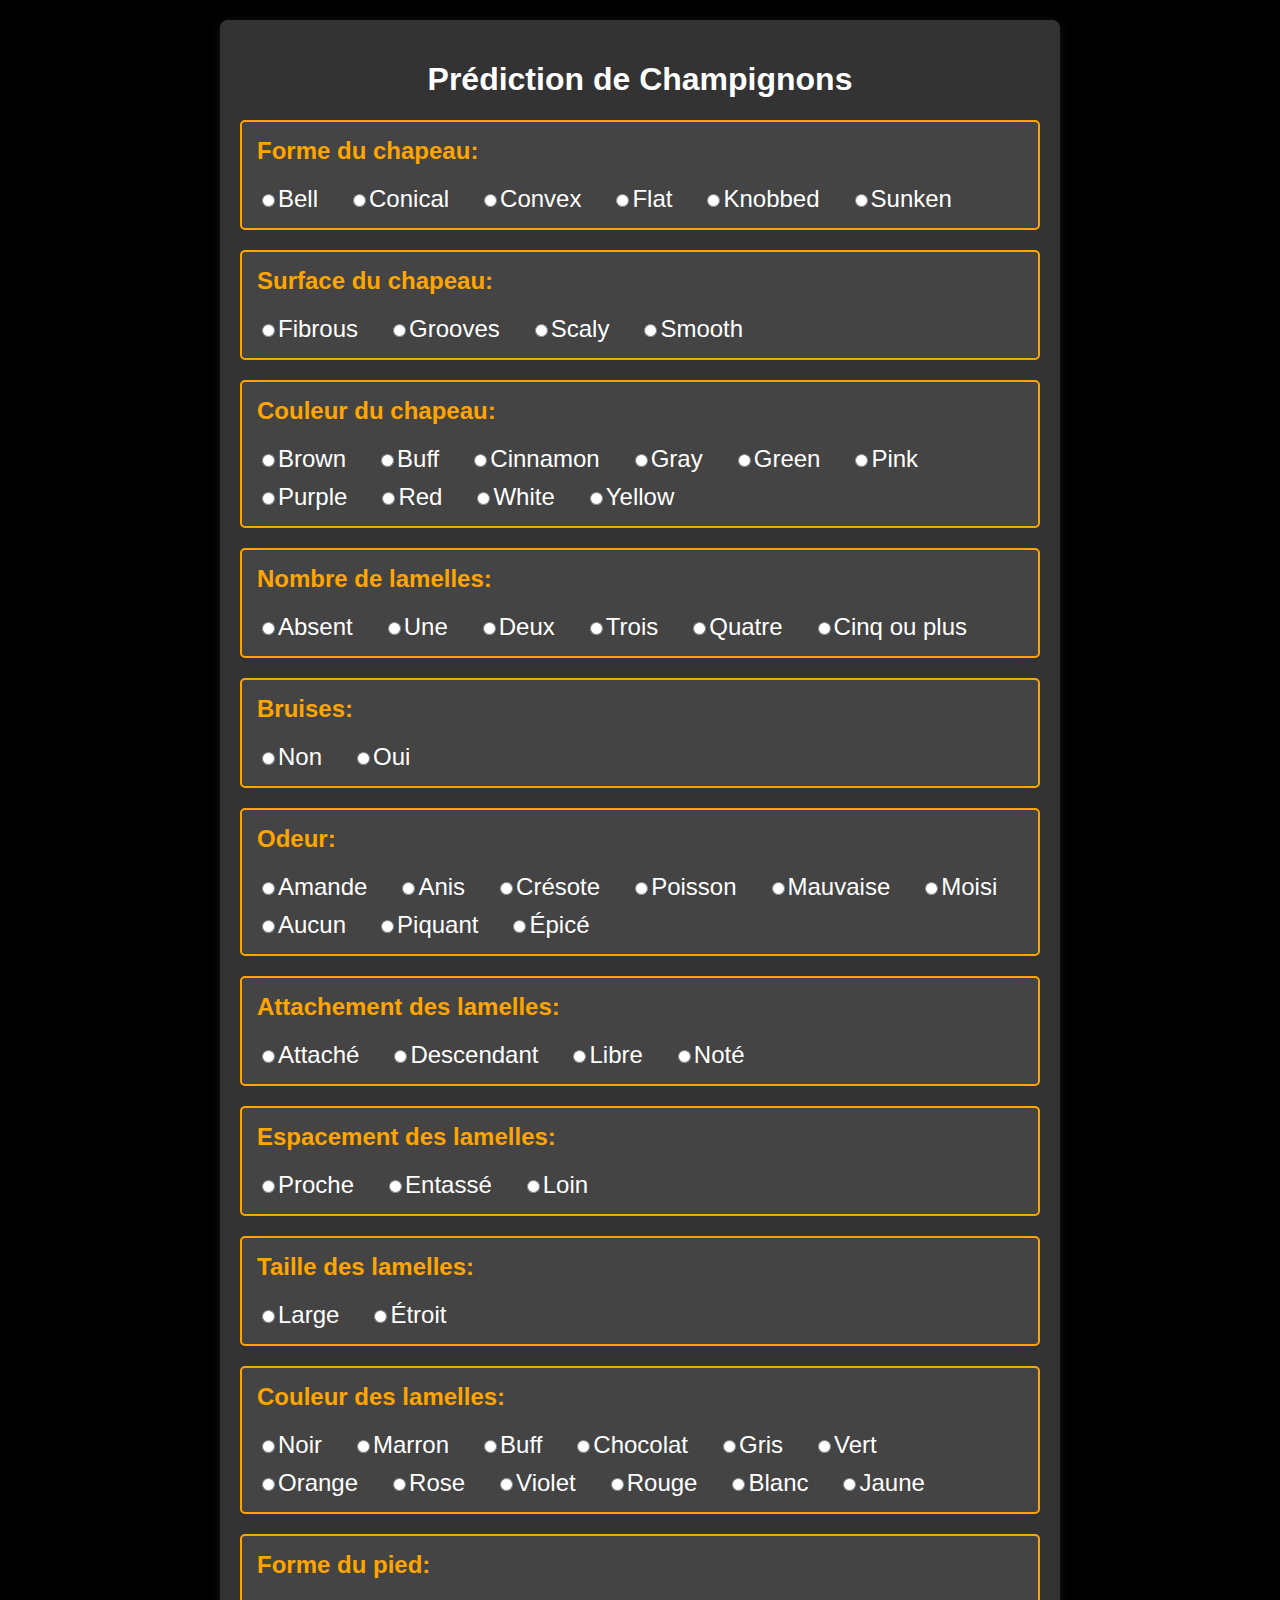
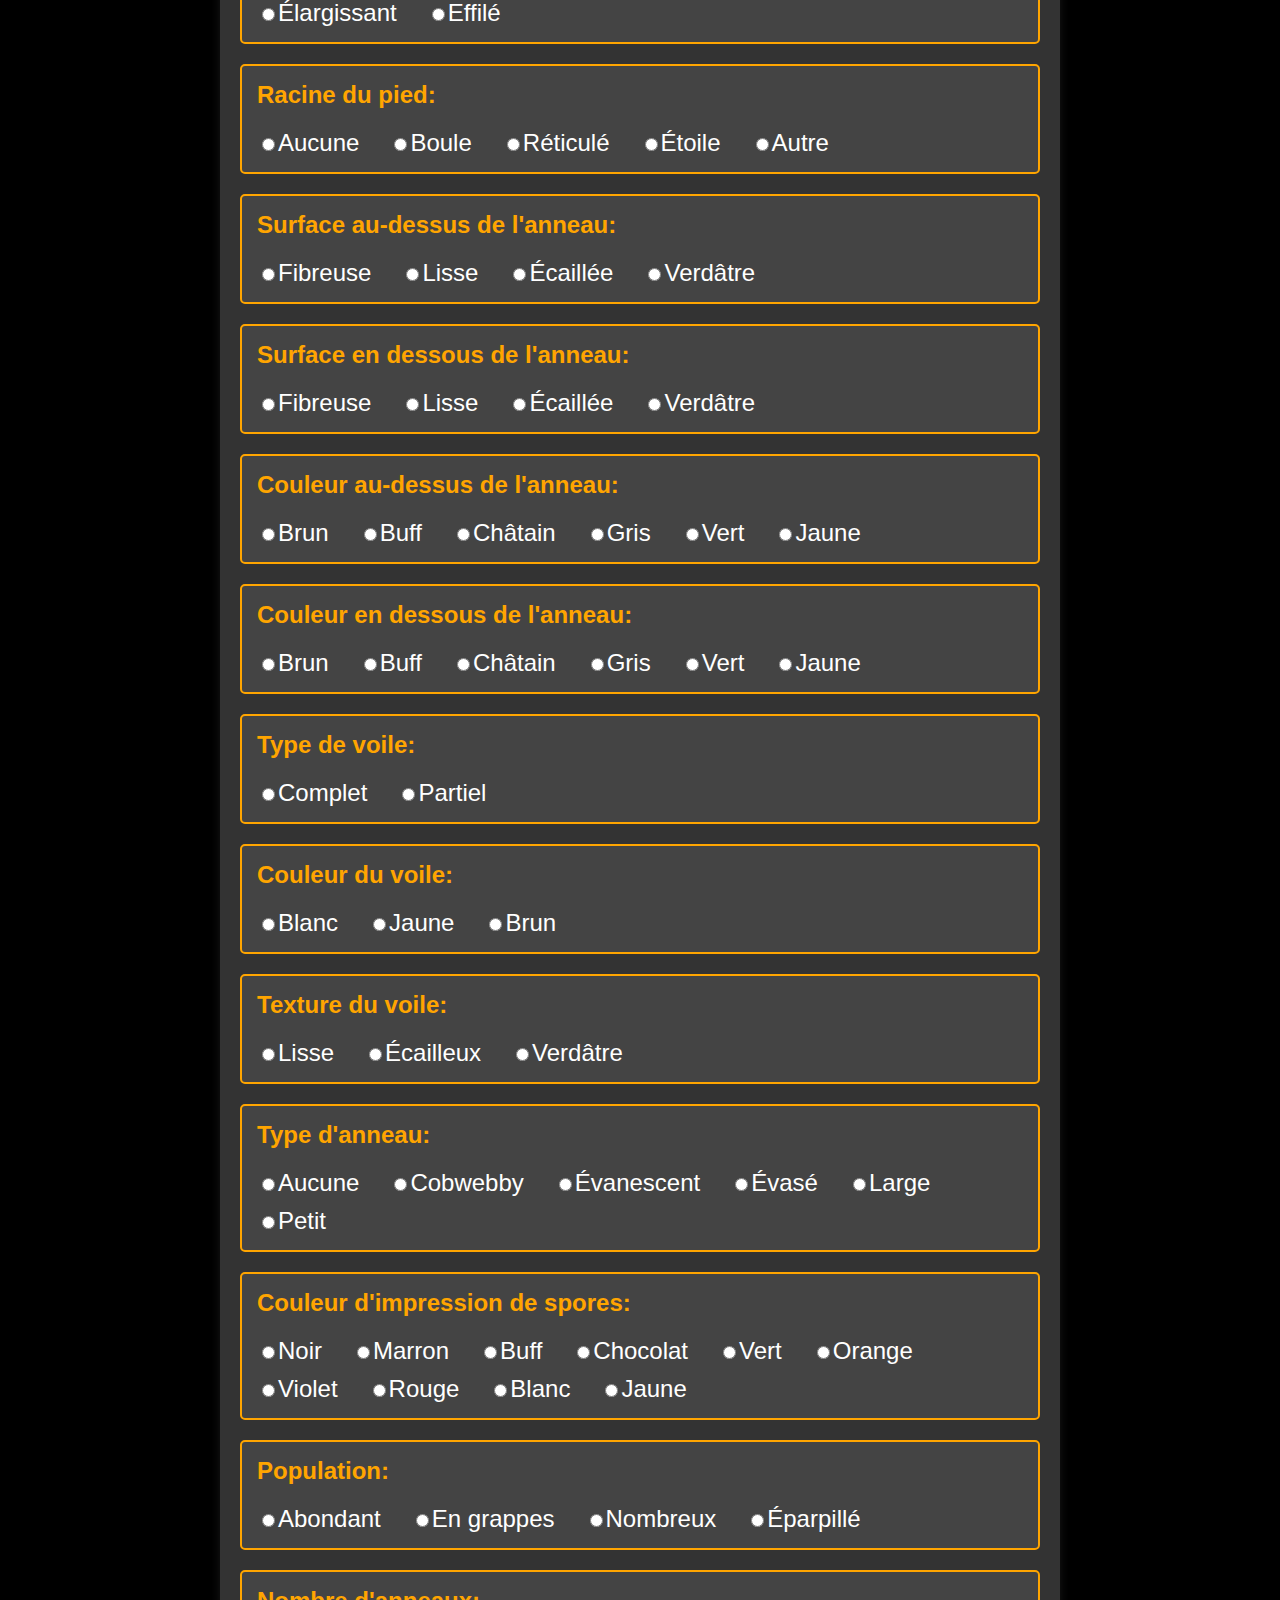
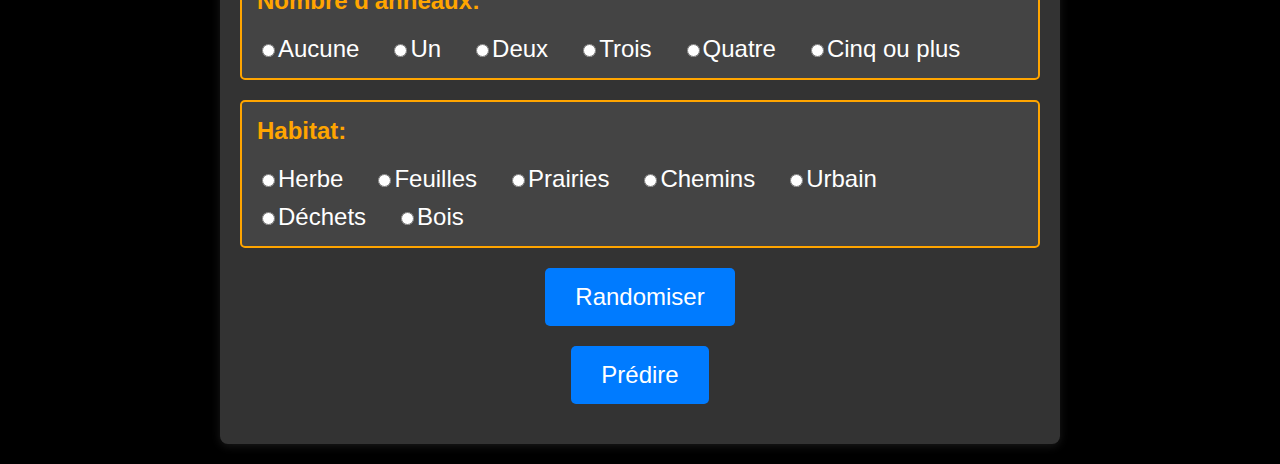
<file: Bigdata 2/webs_docker_api/index.html>
<!DOCTYPE html>
<html lang="fr">
<head>
    <meta charset="UTF-8">
    <meta name="viewport" content="width=device-width, initial-scale=1.0">
    <link rel="stylesheet" href="style.css">
    <title>Prédiction de Champignons</title>
</head>
<body>
    <div class="container">
        <h1>Prédiction de Champignons</h1>
		
        <form id="prediction-form">
            <div class="form-group">
        <label class="orange-label">Forme du chapeau:</label>
        <div class="radio-group">
            <label><input type="radio" name="cap-shape_encoded" value="0" required> Bell</label>
            <label><input type="radio" name="cap-shape_encoded" value="1"> Conical</label>
            <label><input type="radio" name="cap-shape_encoded" value="2"> Convex</label>
            <label><input type="radio" name="cap-shape_encoded" value="3"> Flat</label>
            <label><input type="radio" name="cap-shape_encoded" value="4"> Knobbed</label>
            <label><input type="radio" name="cap-shape_encoded" value="5"> Sunken</label>
        </div>
    </div>

    <div class="form-group">
        <label class="orange-label">Surface du chapeau:</label>
        <div class="radio-group">
            <label><input type="radio" name="cap-surface_encoded" value="0" required> Fibrous</label>
            <label><input type="radio" name="cap-surface_encoded" value="1"> Grooves</label>
            <label><input type="radio" name="cap-surface_encoded" value="2"> Scaly</label>
            <label><input type="radio" name="cap-surface_encoded" value="3"> Smooth</label>
        </div>
    </div>

    <div class="form-group">
        <label class="orange-label">Couleur du chapeau:</label>
        <div class="radio-group">
            <label><input type="radio" name="cap-color_encoded" value="0" required> Brown</label>
            <label><input type="radio" name="cap-color_encoded" value="1"> Buff</label>
            <label><input type="radio" name="cap-color_encoded" value="2"> Cinnamon</label>
            <label><input type="radio" name="cap-color_encoded" value="3"> Gray</label>
            <label><input type="radio" name="cap-color_encoded" value="4"> Green</label>
            <label><input type="radio" name="cap-color_encoded" value="5"> Pink</label>
            <label><input type="radio" name="cap-color_encoded" value="6"> Purple</label>
            <label><input type="radio" name="cap-color_encoded" value="7"> Red</label>
            <label><input type="radio" name="cap-color_encoded" value="8"> White</label>
            <label><input type="radio" name="cap-color_encoded" value="9"> Yellow</label>
        </div>
    </div>

    <div class="form-group">
        <label class="orange-label">Nombre de lamelles:</label>
        <div class="radio-group">
            <label><input type="radio" name="gill-count_encoded" value="0" required> Absent</label>
            <label><input type="radio" name="gill-count_encoded" value="1"> Une</label>
            <label><input type="radio" name="gill-count_encoded" value="2"> Deux</label>
            <label><input type="radio" name="gill-count_encoded" value="3"> Trois</label>
            <label><input type="radio" name="gill-count_encoded" value="4"> Quatre</label>
            <label><input type="radio" name="gill-count_encoded" value="5"> Cinq ou plus</label>
        </div>
    </div>

    <div class="form-group">
        <label class="orange-label">Bruises:</label>
        <div class="radio-group">
            <label><input type="radio" name="bruises_encoded" value="0" required> Non</label>
            <label><input type="radio" name="bruises_encoded" value="1"> Oui</label>
        </div>
    </div>

    <div class="form-group">
        <label class="orange-label">Odeur:</label>
        <div class="radio-group">
            <label><input type="radio" name="odor_encoded" value="0" required> Amande</label>
            <label><input type="radio" name="odor_encoded" value="1"> Anis</label>
            <label><input type="radio" name="odor_encoded" value="2"> Crésote</label>
            <label><input type="radio" name="odor_encoded" value="3"> Poisson</label>
            <label><input type="radio" name="odor_encoded" value="4"> Mauvaise</label>
            <label><input type="radio" name="odor_encoded" value="5"> Moisi</label>
            <label><input type="radio" name="odor_encoded" value="6"> Aucun</label>
            <label><input type="radio" name="odor_encoded" value="7"> Piquant</label>
            <label><input type="radio" name="odor_encoded" value="8"> Épicé</label>
        </div>
    </div>

    <div class="form-group">
        <label class="orange-label">Attachement des lamelles:</label>
        <div class="radio-group">
            <label><input type="radio" name="gill-attachment_encoded" value="0" required> Attaché</label>
            <label><input type="radio" name="gill-attachment_encoded" value="1"> Descendant</label>
            <label><input type="radio" name="gill-attachment_encoded" value="2"> Libre</label>
            <label><input type="radio" name="gill-attachment_encoded" value="3"> Noté</label>
        </div>
    </div>

    <div class="form-group">
        <label class="orange-label">Espacement des lamelles:</label>
        <div class="radio-group">
            <label><input type="radio" name="gill-spacing_encoded" value="0" required> Proche</label>
            <label><input type="radio" name="gill-spacing_encoded" value="1"> Entassé</label>
            <label><input type="radio" name="gill-spacing_encoded" value="2"> Loin</label>
        </div>
    </div>

    <div class="form-group">
        <label class="orange-label">Taille des lamelles:</label>
        <div class="radio-group">
            <label><input type="radio" name="gill-size_encoded" value="0" required> Large</label>
            <label><input type="radio" name="gill-size_encoded" value="1"> Étroit</label>
        </div>
    </div>

    <div class="form-group">
        <label class="orange-label">Couleur des lamelles:</label>
        <div class="radio-group">
            <label><input type="radio" name="gill-color_encoded" value="0" required> Noir</label>
            <label><input type="radio" name="gill-color_encoded" value="1"> Marron</label>
            <label><input type="radio" name="gill-color_encoded" value="2"> Buff</label>
            <label><input type="radio" name="gill-color_encoded" value="3"> Chocolat</label>
            <label><input type="radio" name="gill-color_encoded" value="4"> Gris</label>
            <label><input type="radio" name="gill-color_encoded" value="5"> Vert</label>
            <label><input type="radio" name="gill-color_encoded" value="6"> Orange</label>
            <label><input type="radio" name="gill-color_encoded" value="7"> Rose</label>
            <label><input type="radio" name="gill-color_encoded" value="8"> Violet</label>
            <label><input type="radio" name="gill-color_encoded" value="9"> Rouge</label>
            <label><input type="radio" name="gill-color_encoded" value="10"> Blanc</label>
            <label><input type="radio" name="gill-color_encoded" value="11"> Jaune</label>
        </div>
    </div>

    <div class="form-group">
        <label class="orange-label">Forme du pied:</label>
        <div class="radio-group">
            <label><input type="radio" name="stalk-shape_encoded" value="0" required> Élargissant</label>
            <label><input type="radio" name="stalk-shape_encoded" value="1"> Effilé</label>
        </div>
    </div>

    <div class="form-group">
        <label class="orange-label">Racine du pied:</label>
        <div class="radio-group">
            <label><input type="radio" name="stalk-root_encoded" value="0" required> Aucune</label>
            <label><input type="radio" name="stalk-root_encoded" value="1"> Boule</label>
            <label><input type="radio" name="stalk-root_encoded" value="2"> Réticulé</label>
            <label><input type="radio" name="stalk-root_encoded" value="3"> Étoile</label>
            <label><input type="radio" name="stalk-root_encoded" value="4"> Autre</label>
        </div>
    </div>

    <div class="form-group">
        <label class="orange-label">Surface au-dessus de l'anneau:</label>
        <div class="radio-group">
            <label><input type="radio" name="stalk-surface-above-ring_encoded" value="0" required> Fibreuse</label>
            <label><input type="radio" name="stalk-surface-above-ring_encoded" value="1"> Lisse</label>
            <label><input type="radio" name="stalk-surface-above-ring_encoded" value="2"> Écaillée</label>
            <label><input type="radio" name="stalk-surface-above-ring_encoded" value="3"> Verdâtre</label>
        </div>
    </div>

    <div class="form-group">
        <label class="orange-label">Surface en dessous de l'anneau:</label>
        <div class="radio-group">
            <label><input type="radio" name="stalk-surface-below-ring_encoded" value="0" required> Fibreuse</label>
            <label><input type="radio" name="stalk-surface-below-ring_encoded" value="1"> Lisse</label>
            <label><input type="radio" name="stalk-surface-below-ring_encoded" value="2"> Écaillée</label>
            <label><input type="radio" name="stalk-surface-below-ring_encoded" value="3"> Verdâtre</label>
        </div>
    </div>

    <div class="form-group">
        <label class="orange-label">Couleur au-dessus de l'anneau:</label>
        <div class="radio-group">
            <label><input type="radio" name="stalk-color-above-ring_encoded" value="0" required> Brun</label>
            <label><input type="radio" name="stalk-color-above-ring_encoded" value="1"> Buff</label>
            <label><input type="radio" name="stalk-color-above-ring_encoded" value="2"> Châtain</label>
            <label><input type="radio" name="stalk-color-above-ring_encoded" value="3"> Gris</label>
            <label><input type="radio" name="stalk-color-above-ring_encoded" value="4"> Vert</label>
            <label><input type="radio" name="stalk-color-above-ring_encoded" value="5"> Jaune</label>
        </div>
    </div>

    <div class="form-group">
        <label class="orange-label">Couleur en dessous de l'anneau:</label>
        <div class="radio-group">
            <label><input type="radio" name="stalk-color-below-ring_encoded" value="0" required> Brun</label>
            <label><input type="radio" name="stalk-color-below-ring_encoded" value="1"> Buff</label>
            <label><input type="radio" name="stalk-color-below-ring_encoded" value="2"> Châtain</label>
            <label><input type="radio" name="stalk-color-below-ring_encoded" value="3"> Gris</label>
            <label><input type="radio" name="stalk-color-below-ring_encoded" value="4"> Vert</label>
            <label><input type="radio" name="stalk-color-below-ring_encoded" value="5"> Jaune</label>
        </div>
    </div>

    <div class="form-group">
        <label class="orange-label">Type de voile:</label>
        <div class="radio-group">
            <label><input type="radio" name="veil-type_encoded" value="0" required> Complet</label>
            <label><input type="radio" name="veil-type_encoded" value="1"> Partiel</label>
        </div>
    </div>

    <div class="form-group">
        <label class="orange-label">Couleur du voile:</label>
        <div class="radio-group">
            <label><input type="radio" name="veil-color_encoded" value="0" required> Blanc</label>
            <label><input type="radio" name="veil-color_encoded" value="1"> Jaune</label>
            <label><input type="radio" name="veil-color_encoded" value="2"> Brun</label>
        </div>
    </div>

    <div class="form-group">
        <label class="orange-label">Texture du voile:</label>
        <div class="radio-group">
            <label><input type="radio" name="veil-texture_encoded" value="0" required> Lisse</label>
            <label><input type="radio" name="veil-texture_encoded" value="1"> Écailleux</label>
            <label><input type="radio" name="veil-texture_encoded" value="2"> Verdâtre</label>
        </div>
    </div>

    <div class="form-group">
        <label class="orange-label">Type d'anneau:</label>
        <div class="radio-group">
            <label><input type="radio" name="ring-type_encoded" value="0" required> Aucune</label>
            <label><input type="radio" name="ring-type_encoded" value="1"> Cobwebby</label>
            <label><input type="radio" name="ring-type_encoded" value="2"> Évanescent</label>
            <label><input type="radio" name="ring-type_encoded" value="3"> Évasé</label>
            <label><input type="radio" name="ring-type_encoded" value="4"> Large</label>
            <label><input type="radio" name="ring-type_encoded" value="5"> Petit</label>
        </div>
    </div>

    <div class="form-group">
        <label class="orange-label">Couleur d'impression de spores:</label>
        <div class="radio-group">
            <label><input type="radio" name="spore-print-color_encoded" value="0" required> Noir</label>
            <label><input type="radio" name="spore-print-color_encoded" value="1"> Marron</label>
            <label><input type="radio" name="spore-print-color_encoded" value="2"> Buff</label>
            <label><input type="radio" name="spore-print-color_encoded" value="3"> Chocolat</label>
            <label><input type="radio" name="spore-print-color_encoded" value="4"> Vert</label>
            <label><input type="radio" name="spore-print-color_encoded" value="5"> Orange</label>
            <label><input type="radio" name="spore-print-color_encoded" value="6"> Violet</label>
            <label><input type="radio" name="spore-print-color_encoded" value="7"> Rouge</label>
            <label><input type="radio" name="spore-print-color_encoded" value="8"> Blanc</label>
            <label><input type="radio" name="spore-print-color_encoded" value="9"> Jaune</label>
        </div>
    </div>

    <div class="form-group">
        <label class="orange-label">Population:</label>
        <div class="radio-group">
            <label><input type="radio" name="population_encoded" value="0" required> Abondant</label>
            <label><input type="radio" name="population_encoded" value="1"> En grappes</label>
            <label><input type="radio" name="population_encoded" value="2"> Nombreux</label>
            <label><input type="radio" name="population_encoded" value="3"> Éparpillé</label>
        </div>
    </div>
	
<div class="form-group">
    <label class="orange-label">Nombre d'anneaux:</label>
    <div class="radio-group">
        <label><input type="radio" name="ring-number_encoded" value="0" required> Aucune</label>
        <label><input type="radio" name="ring-number_encoded" value="1"> Un</label>
        <label><input type="radio" name="ring-number_encoded" value="2"> Deux</label>
        <label><input type="radio" name="ring-number_encoded" value="3"> Trois</label>
        <label><input type="radio" name="ring-number_encoded" value="4"> Quatre</label>
        <label><input type="radio" name="ring-number_encoded" value="5"> Cinq ou plus</label>
    </div>
</div>

<div class="form-group">
    <label class="orange-label">Habitat:</label>
    <div class="radio-group">
        <label><input type="radio" name="habitat_encoded" value="0" required> Herbe</label>
        <label><input type="radio" name="habitat_encoded" value="1"> Feuilles</label>
        <label><input type="radio" name="habitat_encoded" value="2"> Prairies</label>
        <label><input type="radio" name="habitat_encoded" value="3"> Chemins</label>
        <label><input type="radio" name="habitat_encoded" value="4"> Urbain</label>
        <label><input type="radio" name="habitat_encoded" value="5"> Déchets</label>
        <label><input type="radio" name="habitat_encoded" value="6"> Bois</label>
    </div>
</div>



    <button type="button" id="randomize-button">Randomiser</button>
	<button type="submit" class="btn">Prédire</button>
        </form>
        
        <div id="result" class="result"></div>
    </div>

    <script src="script.js"></script>
</body>
</html>
</file>
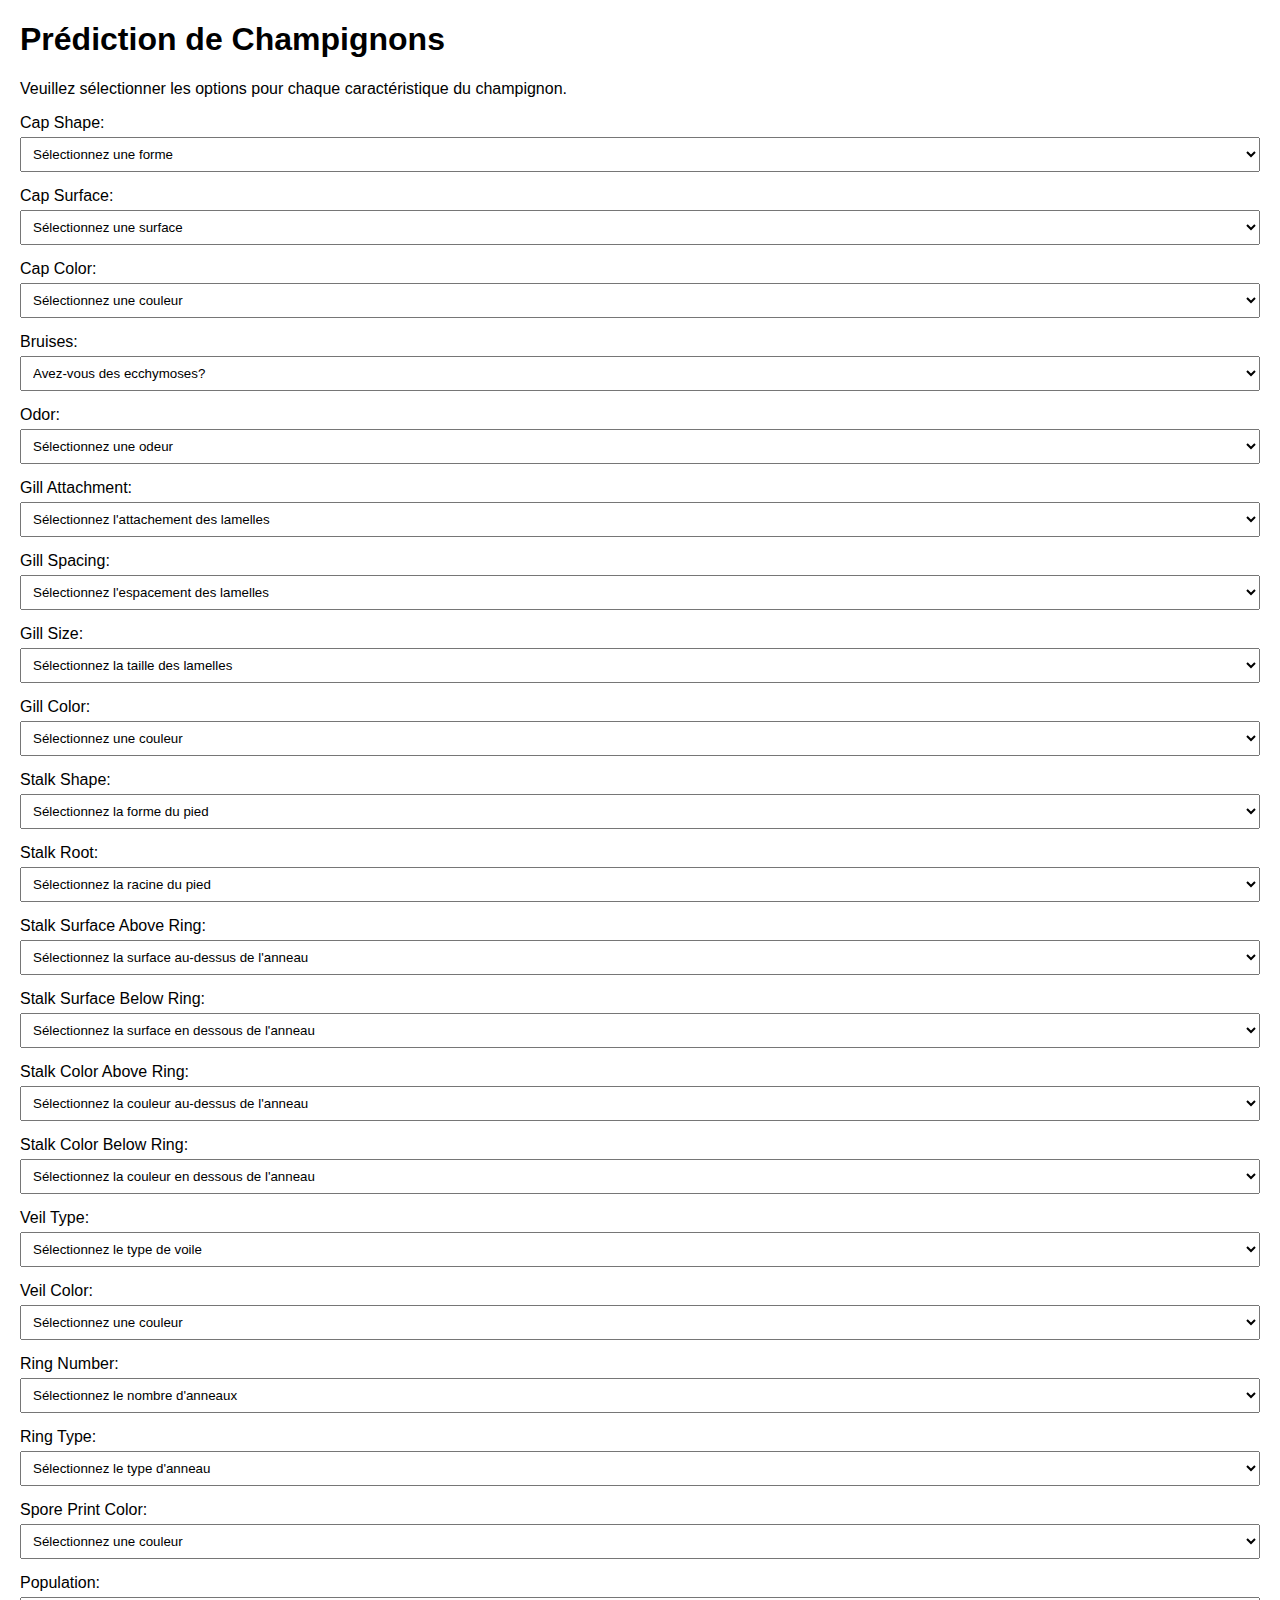
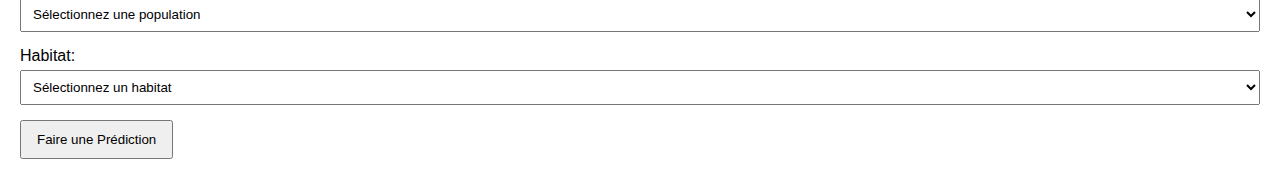
<file: Bigdata 2/docker/templates/index.html>
<!DOCTYPE html>
<html lang="fr">
<head>
    <meta charset="UTF-8">
    <meta name="viewport" content="width=device-width, initial-scale=1.0">
    <title>Prédiction de Champignons</title>
    <style>
        body { font-family: Arial, sans-serif; margin: 20px; }
        .form-group { margin-bottom: 15px; }
        label { display: block; margin-bottom: 5px; }
        select, input { padding: 8px; width: 100%; }
        button { padding: 10px 15px; }
        .result { margin-top: 20px; }
    </style>
</head>
<body>
    <h1>Prédiction de Champignons</h1>
    <p>Veuillez sélectionner les options pour chaque caractéristique du champignon.</p>
    <form id="prediction-form">
        <div class="form-group">
            <label for="cap-shape">Cap Shape:</label>
            <select id="cap-shape" required>
                <option value="">Sélectionnez une forme</option>
                <option value="0">Bell</option>
                <option value="1">Conical</option>
                <option value="2">Convex</option>
                <option value="3">Flat</option>
                <option value="4">Knobbed</option>
                <option value="5">Sunken</option>
            </select>
        </div>
        <div class="form-group">
            <label for="cap-surface">Cap Surface:</label>
            <select id="cap-surface" required>
                <option value="">Sélectionnez une surface</option>
                <option value="0">Fibrous</option>
                <option value="1">Grooves</option>
                <option value="2">Scaly</option>
                <option value="3">Smooth</option>
            </select>
        </div>
        <div class="form-group">
            <label for="cap-color">Cap Color:</label>
            <select id="cap-color" required>
                <option value="">Sélectionnez une couleur</option>
                <option value="0">Brown</option>
                <option value="1">Buff</option>
                <option value="2">Cinnamon</option>
                <option value="3">Gray</option>
                <option value="4">Green</option>
                <option value="5">Pink</option>
                <option value="6">Purple</option>
                <option value="7">Red</option>
                <option value="8">White</option>
                <option value="9">Yellow</option>
            </select>
        </div>
        <div class="form-group">
            <label for="bruises">Bruises:</label>
            <select id="bruises" required>
                <option value="">Avez-vous des ecchymoses?</option>
                <option value="0">Non</option>
                <option value="1">Oui</option>
            </select>
        </div>
        <div class="form-group">
            <label for="odor">Odor:</label>
            <select id="odor" required>
                <option value="">Sélectionnez une odeur</option>
                <option value="0">Almond</option>
                <option value="1">Anise</option>
                <option value="2">Creosote</option>
                <option value="3">Fishy</option>
                <option value="4">Foul</option>
                <option value="5">Musty</option>
                <option value="6">None</option>
                <option value="7">Pungent</option>
                <option value="8">Spicy</option>
            </select>
        </div>
        <div class="form-group">
            <label for="gill-attachment">Gill Attachment:</label>
            <select id="gill-attachment" required>
                <option value="">Sélectionnez l'attachement des lamelles</option>
                <option value="0">Attached</option>
                <option value="1">Free</option>
            </select>
        </div>
        <div class="form-group">
            <label for="gill-spacing">Gill Spacing:</label>
            <select id="gill-spacing" required>
                <option value="">Sélectionnez l'espacement des lamelles</option>
                <option value="0">Close</option>
                <option value="1">Crowded</option>
            </select>
        </div>
        <div class="form-group">
            <label for="gill-size">Gill Size:</label>
            <select id="gill-size" required>
                <option value="">Sélectionnez la taille des lamelles</option>
                <option value="0">Broad</option>
                <option value="1">Narrow</option>
            </select>
        </div>
        <div class="form-group">
            <label for="gill-color">Gill Color:</label>
            <select id="gill-color" required>
                <option value="">Sélectionnez une couleur</option>
                <option value="0">Black</option>
                <option value="1">Brown</option>
                <option value="2">Buff</option>
                <option value="3">Chocolate</option>
                <option value="4">Gray</option>
                <option value="5">Green</option>
                <option value="6">Orange</option>
                <option value="7">Pink</option>
                <option value="8">Purple</option>
                <option value="9">Red</option>
                <option value="10">White</option>
                <option value="11">Yellow</option>
            </select>
        </div>
        <div class="form-group">
            <label for="stalk-shape">Stalk Shape:</label>
            <select id="stalk-shape" required>
                <option value="">Sélectionnez la forme du pied</option>
                <option value="0">Enlarging</option>
                <option value="1">Tapering</option>
            </select>
        </div>
        <div class="form-group">
            <label for="stalk-root">Stalk Root:</label>
            <select id="stalk-root" required>
                <option value="">Sélectionnez la racine du pied</option>
                <option value="0">Bulbous</option>
                <option value="1">Club</option>
                <option value="2">Cup</option>
                <option value="3">Flat</option>
                <option value="4">Other</option>
                <option value="5">Missing</option>
            </select>
        </div>
        <div class="form-group">
            <label for="stalk-surface-above-ring">Stalk Surface Above Ring:</label>
            <select id="stalk-surface-above-ring" required>
                <option value="">Sélectionnez la surface au-dessus de l'anneau</option>
                <option value="0">Fibrous</option>
                <option value="1">Smooth</option>
                <option value="2">Scaly</option>
                <option value="3">Grooves</option>
            </select>
        </div>
        <div class="form-group">
            <label for="stalk-surface-below-ring">Stalk Surface Below Ring:</label>
            <select id="stalk-surface-below-ring" required>
                <option value="">Sélectionnez la surface en dessous de l'anneau</option>
                <option value="0">Fibrous</option>
                <option value="1">Smooth</option>
                <option value="2">Scaly</option>
                <option value="3">Grooves</option>
            </select>
        </div>
        <div class="form-group">
            <label for="stalk-color-above-ring">Stalk Color Above Ring:</label>
            <select id="stalk-color-above-ring" required>
                <option value="">Sélectionnez la couleur au-dessus de l'anneau</option>
                <option value="0">Brown</option>
                <option value="1">Buff</option>
                <option value="2">Cinnamon</option>
                <option value="3">Gray</option>
                <option value="4">Green</option>
                <option value="5">Pink</option>
                <option value="6">Purple</option>
                <option value="7">Red</option>
                <option value="8">White</option>
                <option value="9">Yellow</option>
            </select>
        </div>
        <div class="form-group">
            <label for="stalk-color-below-ring">Stalk Color Below Ring:</label>
            <select id="stalk-color-below-ring" required>
                <option value="">Sélectionnez la couleur en dessous de l'anneau</option>
                <option value="0">Brown</option>
                <option value="1">Buff</option>
                <option value="2">Cinnamon</option>
                <option value="3">Gray</option>
                <option value="4">Green</option>
                <option value="5">Pink</option>
                <option value="6">Purple</option>
                <option value="7">Red</option>
                <option value="8">White</option>
                <option value="9">Yellow</option>
            </select>
        </div>
        <div class="form-group">
            <label for="veil-type">Veil Type:</label>
            <select id="veil-type" required>
                <option value="">Sélectionnez le type de voile</option>
                <option value="0">Partial</option>
                <option value="1">Universal</option>
            </select>
        </div>
        <div class="form-group">
            <label for="veil-color">Veil Color:</label>
            <select id="veil-color" required>
                <option value="">Sélectionnez une couleur</option>
                <option value="0">Brown</option>
                <option value="1">Orange</option>
                <option value="2">White</option>
                <option value="3">Yellow</option>
            </select>
        </div>
        <div class="form-group">
            <label for="ring-number">Ring Number:</label>
            <select id="ring-number" required>
                <option value="">Sélectionnez le nombre d'anneaux</option>
                <option value="0">None</option>
                <option value="1">One</option>
                <option value="2">Two</option>
            </select>
        </div>
        <div class="form-group">
            <label for="ring-type">Ring Type:</label>
            <select id="ring-type" required>
                <option value="">Sélectionnez le type d'anneau</option>
                <option value="0">None</option>
                <option value="1">Cobwebby</option>
                <option value="2">Evanescent</option>
                <option value="3">Flaring</option>
                <option value="4">Large</option>
                <option value="5">Pendant</option>
                <option value="6">Sheathing</option>
                <option value="7">Zone</option>
            </select>
        </div>
        <div class="form-group">
            <label for="spore-print-color">Spore Print Color:</label>
            <select id="spore-print-color" required>
                <option value="">Sélectionnez une couleur</option>
                <option value="0">Black</option>
                <option value="1">Brown</option>
                <option value="2">Buff</option>
                <option value="3">Chocolate</option>
                <option value="4">Green</option>
                <option value="5">Orange</option>
                <option value="6">Pink</option>
                <option value="7">Purple</option>
                <option value="8">Red</option>
                <option value="9">White</option>
                <option value="10">Yellow</option>
            </select>
        </div>
        <div class="form-group">
            <label for="population">Population:</label>
            <select id="population" required>
                <option value="">Sélectionnez une population</option>
                <option value="0">Abundant</option>
                <option value="1">Clustered</option>
                <option value="2">Numerous</option>
                <option value="3">Scattered</option>
                <option value="4">Several</option>
            </select>
        </div>
        <div class="form-group">
            <label for="habitat">Habitat:</label>
            <select id="habitat" required>
                <option value="">Sélectionnez un habitat</option>
                <option value="0">Grasses</option>
                <option value="1">Leaves</option>
                <option value="2">Meadows</option>
                <option value="3">Paths</option>
                <option value="4">Urban</option>
                <option value="5">Waste</option>
                <option value="6">Woods</option>
            </select>
        </div>
        <button type="submit">Faire une Prédiction</button>
    </form>
    <div class="result" id="result"></div>

    <script>
        document.getElementById('prediction-form').addEventListener('submit', async function(event) {
            event.preventDefault();
            const formData = {
                "cap-shape_encoded": parseInt(document.getElementById('cap-shape').value),
                "cap-surface_encoded": parseInt(document.getElementById('cap-surface').value),
                "cap-color_encoded": parseInt(document.getElementById('cap-color').value),
                "bruises_encoded": parseInt(document.getElementById('bruises').value),
                "odor_encoded": parseInt(document.getElementById('odor').value),
                "gill-attachment_encoded": parseInt(document.getElementById('gill-attachment').value),
                "gill-spacing_encoded": parseInt(document.getElementById('gill-spacing').value),
                "gill-size_encoded": parseInt(document.getElementById('gill-size').value),
                "gill-color_encoded": parseInt(document.getElementById('gill-color').value),
                "stalk-shape_encoded": parseInt(document.getElementById('stalk-shape').value),
                "stalk-root_encoded": parseInt(document.getElementById('stalk-root').value),
                "stalk-surface-above-ring_encoded": parseInt(document.getElementById('stalk-surface-above-ring').value),
                "stalk-surface-below-ring_encoded": parseInt(document.getElementById('stalk-surface-below-ring').value),
                "stalk-color-above-ring_encoded": parseInt(document.getElementById('stalk-color-above-ring').value),
                "stalk-color-below-ring_encoded": parseInt(document.getElementById('stalk-color-below-ring').value),
                "veil-type_encoded": parseInt(document.getElementById('veil-type').value),
                "veil-color_encoded": parseInt(document.getElementById('veil-color').value),
                "ring-number_encoded": parseInt(document.getElementById('ring-number').value),
                "ring-type_encoded": parseInt(document.getElementById('ring-type').value),
                "spore-print-color_encoded": parseInt(document.getElementById('spore-print-color').value),
                "population_encoded": parseInt(document.getElementById('population').value),
                "habitat_encoded": parseInt(document.getElementById('habitat').value)
            };

            try {
                const response = await fetch('http://localhost:5000/predict', {
                    method: 'POST',
                    headers: {
                        'Content-Type': 'application/json',
                    },
                    body: JSON.stringify([formData]),
                });

                const result = await response.json();
                const resultDiv = document.getElementById('result');

                if (response.ok) {
                    resultDiv.innerHTML = `<h2>Prédiction : ${result.predictions[0] === 1 ? "Comestible" : "Toxique"}</h2>`;
                } else {
                    resultDiv.innerHTML = `<h2>Erreur : ${result.error}</h2>`;
                }
            } catch (error) {
                document.getElementById('result').innerHTML = `<h2>Erreur de connexion</h2>`;
            }
        });
    </script>
</body>
</html>
</file>
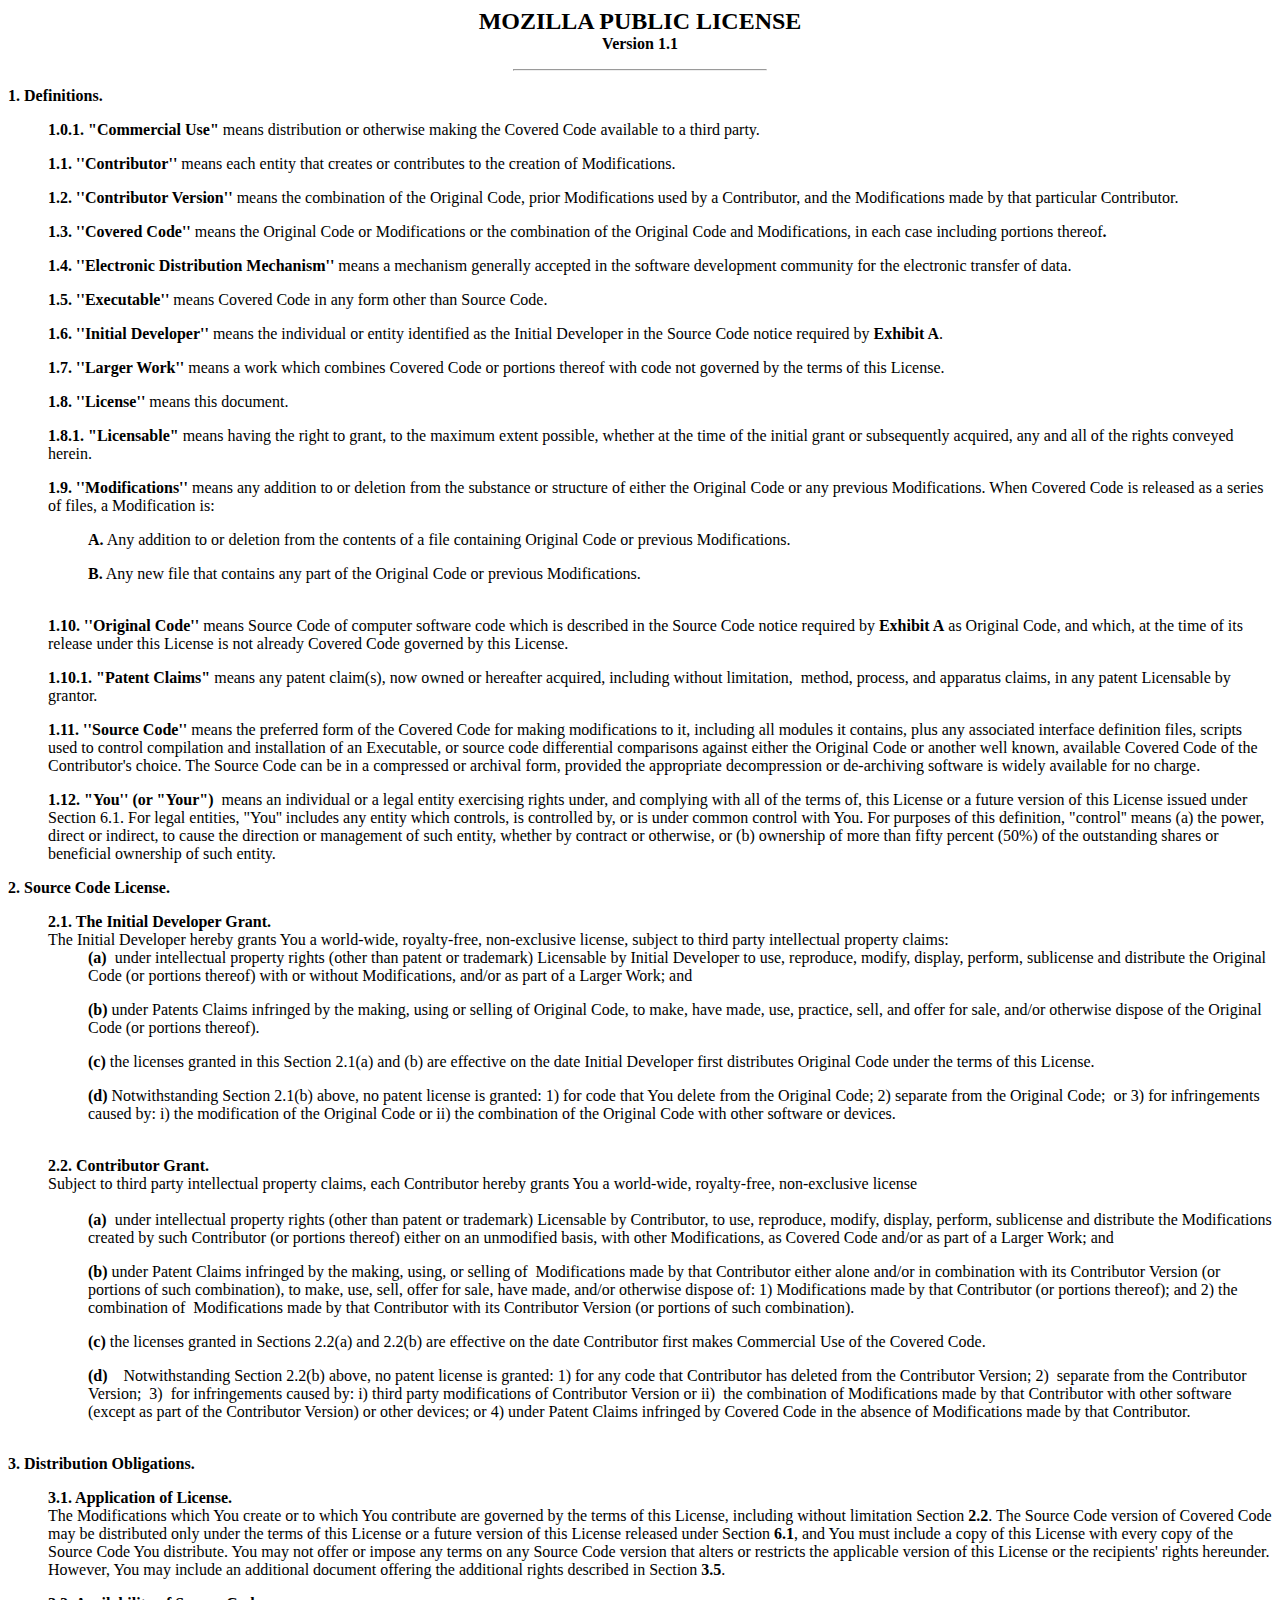
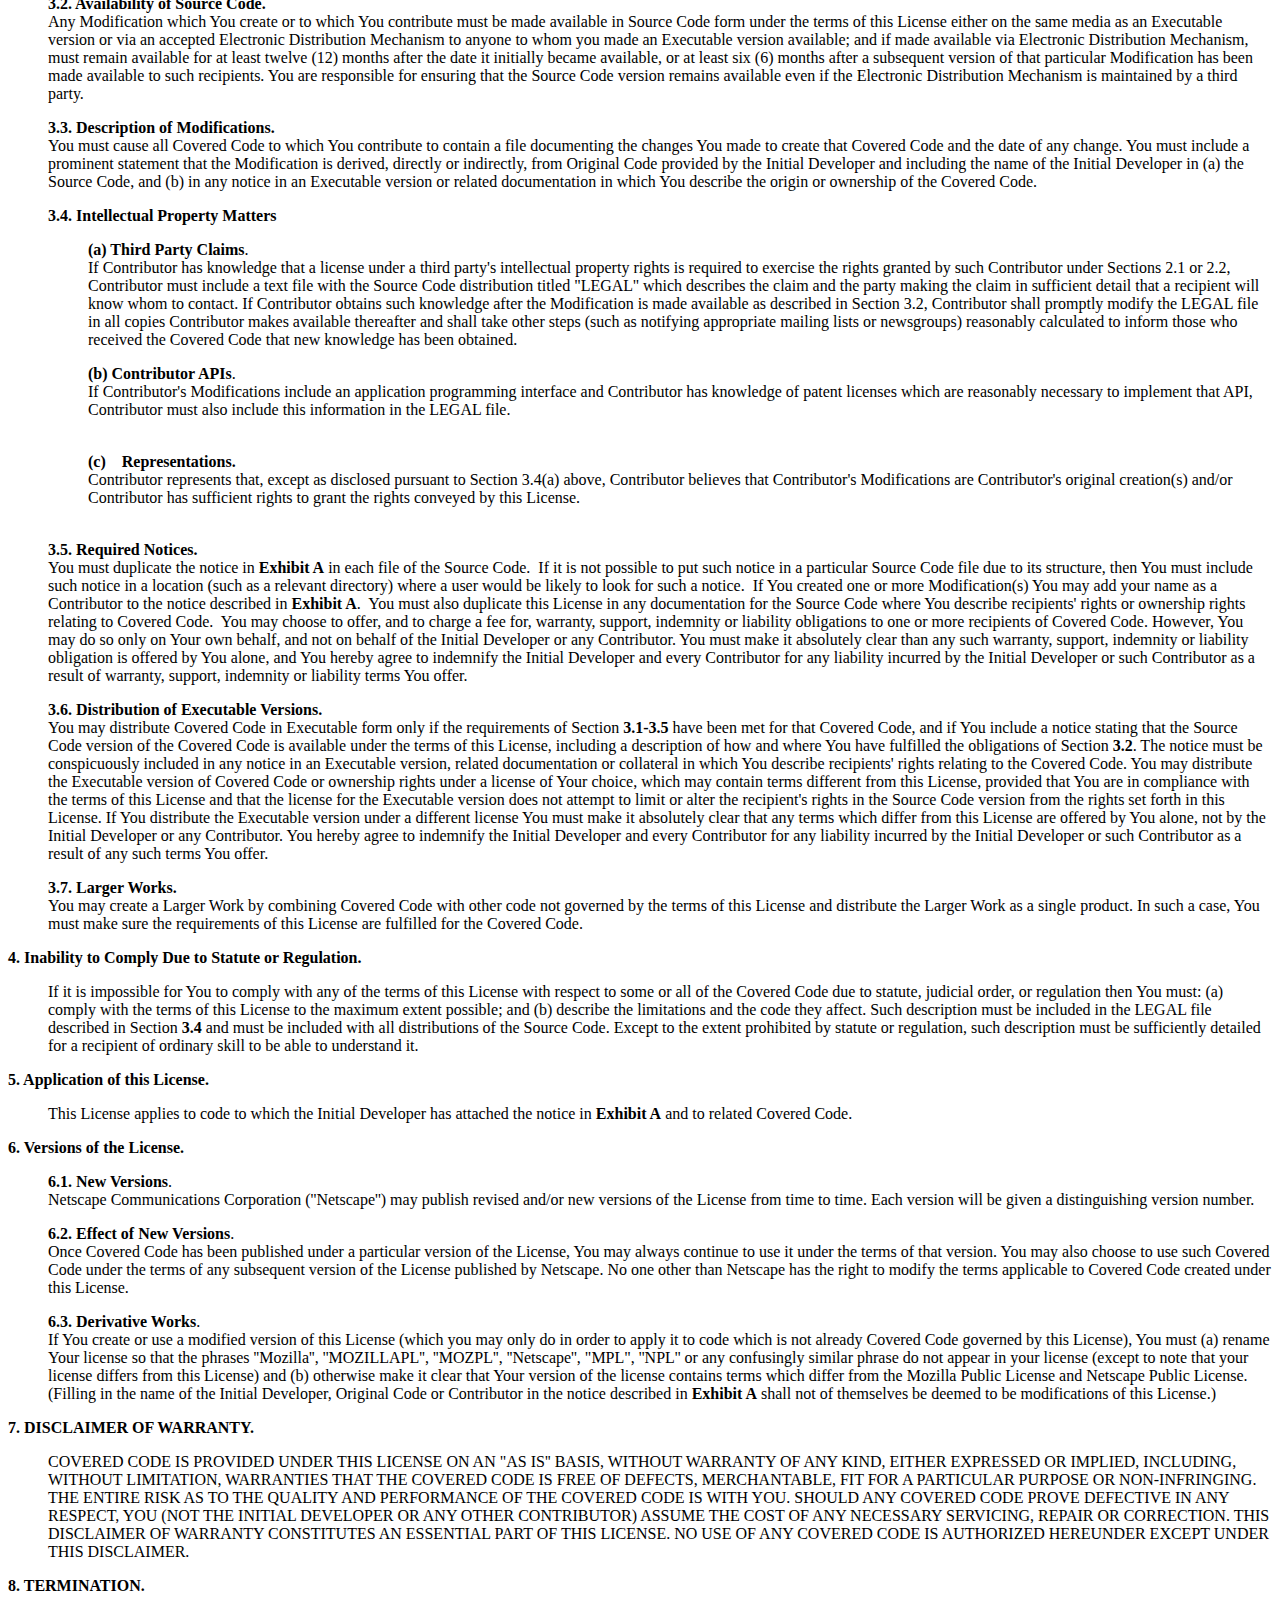
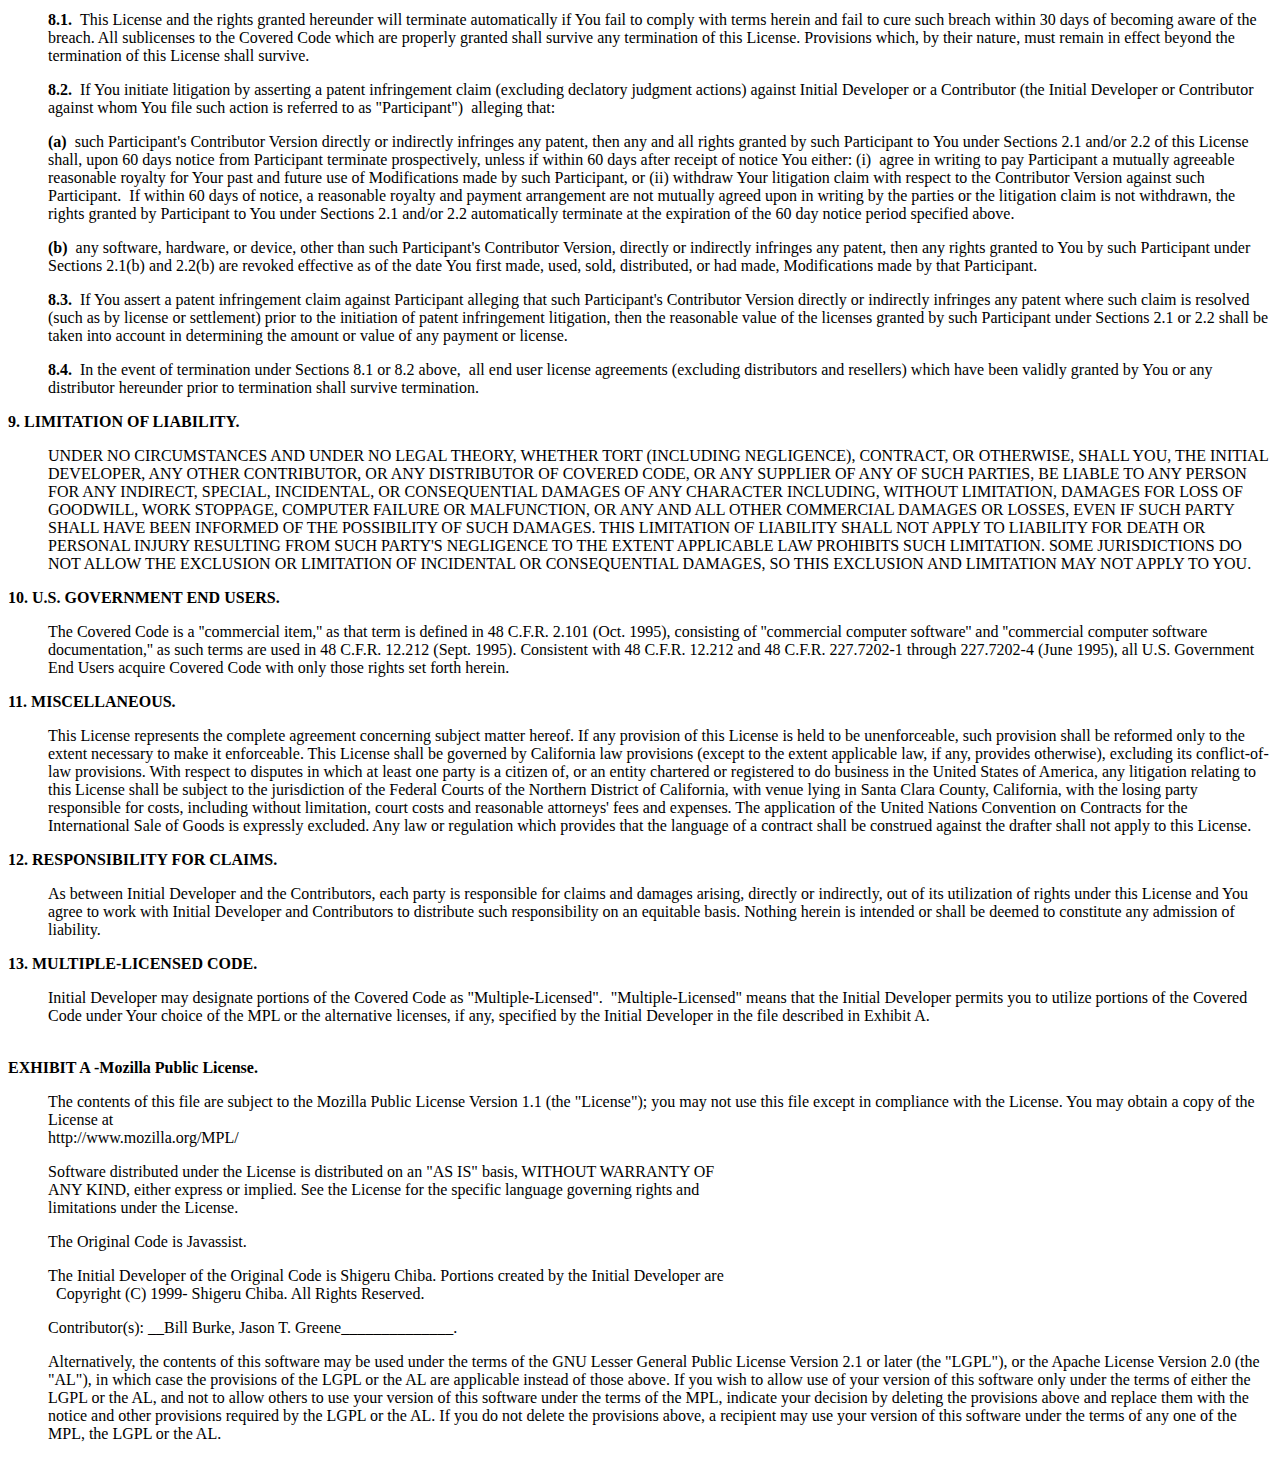
<file: Bigdata 2/spark-3.5.3-bin-hadoop3/licenses/LICENSE-javassist.html>
<HTML>
<HEAD>
  <TITLE>Javassist License</TITLE>
  <META http-equiv=Content-Type content="text/html; charset=iso-8859-1">
  <META content="MSHTML 5.50.4916.2300" name=GENERATOR></HEAD>

<BODY text=#000000 vLink=#551a8b aLink=#ff0000 link=#0000ee bgColor=#ffffff>
<CENTER><B><FONT size=+2>MOZILLA PUBLIC LICENSE</FONT></B> <BR><B>Version
  1.1</B>
  <P>
  <HR width="20%">
</CENTER>
<P><B>1. Definitions.</B>
  <UL><B>1.0.1. "Commercial Use" </B>means distribution or otherwise making the
    Covered Code available to a third party.
<P><B>1.1. ''Contributor''</B> means each entity that creates or contributes
  to the creation of Modifications.
<P><B>1.2. ''Contributor Version''</B> means the combination of the Original
  Code, prior Modifications used by a Contributor, and the Modifications made by
  that particular Contributor.
<P><B>1.3. ''Covered Code''</B> means the Original Code or Modifications or
  the combination of the Original Code and Modifications, in each case including
  portions thereof<B>.</B>
<P><B>1.4. ''Electronic Distribution Mechanism''</B> means a mechanism
  generally accepted in the software development community for the electronic
  transfer of data.
<P><B>1.5. ''Executable''</B> means Covered Code in any form other than Source
  Code.
<P><B>1.6. ''Initial Developer''</B> means the individual or entity identified
  as the Initial Developer in the Source Code notice required by <B>Exhibit
    A</B>.
<P><B>1.7. ''Larger Work''</B> means a work which combines Covered Code or
  portions thereof with code not governed by the terms of this License.
<P><B>1.8. ''License''</B> means this document.
<P><B>1.8.1. "Licensable"</B> means having the right to grant, to the maximum
  extent possible, whether at the time of the initial grant or subsequently
  acquired, any and all of the rights conveyed herein.
<P><B>1.9. ''Modifications''</B> means any addition to or deletion from the
  substance or structure of either the Original Code or any previous
  Modifications. When Covered Code is released as a series of files, a
  Modification is:
  <UL><B>A.</B> Any addition to or deletion from the contents of a file
    containing Original Code or previous Modifications.
<P><B>B.</B> Any new file that contains any part of the Original Code or
  previous Modifications. <BR>&nbsp;</P></UL><B>1.10. ''Original Code''</B>
means Source Code of computer software code which is described in the Source
Code notice required by <B>Exhibit A</B> as Original Code, and which, at the
time of its release under this License is not already Covered Code governed by
this License.
<P><B>1.10.1. "Patent Claims"</B> means any patent claim(s), now owned or
  hereafter acquired, including without limitation,&nbsp; method, process, and
  apparatus claims, in any patent Licensable by grantor.
<P><B>1.11. ''Source Code''</B> means the preferred form of the Covered Code
  for making modifications to it, including all modules it contains, plus any
  associated interface definition files, scripts used to control compilation and
  installation of an Executable, or source code differential comparisons against
  either the Original Code or another well known, available Covered Code of the
  Contributor's choice. The Source Code can be in a compressed or archival form,
  provided the appropriate decompression or de-archiving software is widely
  available for no charge.
<P><B>1.12. "You'' (or "Your")&nbsp;</B> means an individual or a legal entity
  exercising rights under, and complying with all of the terms of, this License
  or a future version of this License issued under Section 6.1. For legal
  entities, "You'' includes any entity which controls, is controlled by, or is
  under common control with You. For purposes of this definition, "control''
  means (a) the power, direct or indirect, to cause the direction or management
  of such entity, whether by contract or otherwise, or (b) ownership of more
  than fifty percent (50%) of the outstanding shares or beneficial ownership of
  such entity.</P></UL><B>2. Source Code License.</B>
<UL><B>2.1. The Initial Developer Grant.</B> <BR>The Initial Developer hereby
  grants You a world-wide, royalty-free, non-exclusive license, subject to third
  party intellectual property claims:
  <UL><B>(a)</B>&nbsp;<B> </B>under intellectual property rights (other than
    patent or trademark) Licensable by Initial Developer to use, reproduce,
    modify, display, perform, sublicense and distribute the Original Code (or
    portions thereof) with or without Modifications, and/or as part of a Larger
    Work; and
    <P><B>(b)</B> under Patents Claims infringed by the making, using or selling
      of Original Code, to make, have made, use, practice, sell, and offer for
      sale, and/or otherwise dispose of the Original Code (or portions thereof).
    <UL>
      <UL></UL></UL><B>(c) </B>the licenses granted in this Section 2.1(a) and (b)
    are effective on the date Initial Developer first distributes Original Code
    under the terms of this License.
    <P><B>(d) </B>Notwithstanding Section 2.1(b) above, no patent license is
      granted: 1) for code that You delete from the Original Code; 2) separate
      from the Original Code;&nbsp; or 3) for infringements caused by: i) the
      modification of the Original Code or ii) the combination of the Original
      Code with other software or devices. <BR>&nbsp;</P></UL><B>2.2. Contributor
    Grant.</B> <BR>Subject to third party intellectual property claims, each
  Contributor hereby grants You a world-wide, royalty-free, non-exclusive
  license
  <UL> <BR><B>(a)</B>&nbsp;<B> </B>under intellectual property rights (other
    than patent or trademark) Licensable by Contributor, to use, reproduce,
    modify, display, perform, sublicense and distribute the Modifications
    created by such Contributor (or portions thereof) either on an unmodified
    basis, with other Modifications, as Covered Code and/or as part of a Larger
    Work; and
    <P><B>(b)</B> under Patent Claims infringed by the making, using, or selling
      of&nbsp; Modifications made by that Contributor either alone and/or in<FONT
          color=#000000> combination with its Contributor Version (or portions of such
        combination), to make, use, sell, offer for sale, have made, and/or
        otherwise dispose of: 1) Modifications made by that Contributor (or portions
        thereof); and 2) the combination of&nbsp; Modifications made by that
        Contributor with its Contributor Version (or portions of such
        combination).</FONT>
    <P><B>(c) </B>the licenses granted in Sections 2.2(a) and 2.2(b) are
      effective on the date Contributor first makes Commercial Use of the Covered
      Code.
    <P><B>(d)&nbsp;</B>&nbsp;&nbsp; Notwithstanding Section 2.2(b) above, no
      patent license is granted: 1) for any code that Contributor has deleted from
      the Contributor Version; 2)&nbsp; separate from the Contributor
      Version;&nbsp; 3)&nbsp; for infringements caused by: i) third party
      modifications of Contributor Version or ii)&nbsp; the combination of
      Modifications made by that Contributor with other software&nbsp; (except as
      part of the Contributor Version) or other devices; or 4) under Patent Claims
      infringed by Covered Code in the absence of Modifications made by that
      Contributor.</P></UL></UL>
<P><BR><B>3. Distribution Obligations.</B>
  <UL><B>3.1. Application of License.</B> <BR>The Modifications which You create
    or to which You contribute are governed by the terms of this License,
    including without limitation Section <B>2.2</B>. The Source Code version of
    Covered Code may be distributed only under the terms of this License or a
    future version of this License released under Section <B>6.1</B>, and You must
    include a copy of this License with every copy of the Source Code You
    distribute. You may not offer or impose any terms on any Source Code version
    that alters or restricts the applicable version of this License or the
    recipients' rights hereunder. However, You may include an additional document
    offering the additional rights described in Section <B>3.5</B>.
<P><B>3.2. Availability of Source Code.</B> <BR>Any Modification which You
  create or to which You contribute must be made available in Source Code form
  under the terms of this License either on the same media as an Executable
  version or via an accepted Electronic Distribution Mechanism to anyone to whom
  you made an Executable version available; and if made available via Electronic
  Distribution Mechanism, must remain available for at least twelve (12) months
  after the date it initially became available, or at least six (6) months after
  a subsequent version of that particular Modification has been made available
  to such recipients. You are responsible for ensuring that the Source Code
  version remains available even if the Electronic Distribution Mechanism is
  maintained by a third party.
<P><B>3.3. Description of Modifications.</B> <BR>You must cause all Covered
  Code to which You contribute to contain a file documenting the changes You
  made to create that Covered Code and the date of any change. You must include
  a prominent statement that the Modification is derived, directly or
  indirectly, from Original Code provided by the Initial Developer and including
  the name of the Initial Developer in (a) the Source Code, and (b) in any
  notice in an Executable version or related documentation in which You describe
  the origin or ownership of the Covered Code.
<P><B>3.4. Intellectual Property Matters</B>
  <UL><B>(a) Third Party Claims</B>. <BR>If Contributor has knowledge that a
    license under a third party's intellectual property rights is required to
    exercise the rights granted by such Contributor under Sections 2.1 or 2.2,
    Contributor must include a text file with the Source Code distribution
    titled "LEGAL'' which describes the claim and the party making the claim in
    sufficient detail that a recipient will know whom to contact. If Contributor
    obtains such knowledge after the Modification is made available as described
    in Section 3.2, Contributor shall promptly modify the LEGAL file in all
    copies Contributor makes available thereafter and shall take other steps
    (such as notifying appropriate mailing lists or newsgroups) reasonably
    calculated to inform those who received the Covered Code that new knowledge
    has been obtained.
<P><B>(b) Contributor APIs</B>. <BR>If Contributor's Modifications include
  an application programming interface and Contributor has knowledge of patent
  licenses which are reasonably necessary to implement that API, Contributor
  must also include this information in the LEGAL file.
  <BR>&nbsp;</P></UL>&nbsp;&nbsp;&nbsp;&nbsp;&nbsp;&nbsp;&nbsp;&nbsp;&nbsp;
<B>(c)&nbsp;&nbsp;&nbsp; Representations.</B>
<UL>Contributor represents that, except as disclosed pursuant to Section
  3.4(a) above, Contributor believes that Contributor's Modifications are
  Contributor's original creation(s) and/or Contributor has sufficient rights
  to grant the rights conveyed by this License.</UL>
<P><BR><B>3.5. Required Notices.</B> <BR>You must duplicate the notice in
  <B>Exhibit A</B> in each file of the Source Code.&nbsp; If it is not possible
  to put such notice in a particular Source Code file due to its structure, then
  You must include such notice in a location (such as a relevant directory)
  where a user would be likely to look for such a notice.&nbsp; If You created
  one or more Modification(s) You may add your name as a Contributor to the
  notice described in <B>Exhibit A</B>.&nbsp; You must also duplicate this
  License in any documentation for the Source Code where You describe
  recipients' rights or ownership rights relating to Covered Code.&nbsp; You may
  choose to offer, and to charge a fee for, warranty, support, indemnity or
  liability obligations to one or more recipients of Covered Code. However, You
  may do so only on Your own behalf, and not on behalf of the Initial Developer
  or any Contributor. You must make it absolutely clear than any such warranty,
  support, indemnity or liability obligation is offered by You alone, and You
  hereby agree to indemnify the Initial Developer and every Contributor for any
  liability incurred by the Initial Developer or such Contributor as a result of
  warranty, support, indemnity or liability terms You offer.
<P><B>3.6. Distribution of Executable Versions.</B> <BR>You may distribute
  Covered Code in Executable form only if the requirements of Section
  <B>3.1-3.5</B> have been met for that Covered Code, and if You include a
  notice stating that the Source Code version of the Covered Code is available
  under the terms of this License, including a description of how and where You
  have fulfilled the obligations of Section <B>3.2</B>. The notice must be
  conspicuously included in any notice in an Executable version, related
  documentation or collateral in which You describe recipients' rights relating
  to the Covered Code. You may distribute the Executable version of Covered Code
  or ownership rights under a license of Your choice, which may contain terms
  different from this License, provided that You are in compliance with the
  terms of this License and that the license for the Executable version does not
  attempt to limit or alter the recipient's rights in the Source Code version
  from the rights set forth in this License. If You distribute the Executable
  version under a different license You must make it absolutely clear that any
  terms which differ from this License are offered by You alone, not by the
  Initial Developer or any Contributor. You hereby agree to indemnify the
  Initial Developer and every Contributor for any liability incurred by the
  Initial Developer or such Contributor as a result of any such terms You offer.

<P><B>3.7. Larger Works.</B> <BR>You may create a Larger Work by combining
  Covered Code with other code not governed by the terms of this License and
  distribute the Larger Work as a single product. In such a case, You must make
  sure the requirements of this License are fulfilled for the Covered
  Code.</P></UL><B>4. Inability to Comply Due to Statute or Regulation.</B>
<UL>If it is impossible for You to comply with any of the terms of this
  License with respect to some or all of the Covered Code due to statute,
  judicial order, or regulation then You must: (a) comply with the terms of this
  License to the maximum extent possible; and (b) describe the limitations and
  the code they affect. Such description must be included in the LEGAL file
  described in Section <B>3.4</B> and must be included with all distributions of
  the Source Code. Except to the extent prohibited by statute or regulation,
  such description must be sufficiently detailed for a recipient of ordinary
  skill to be able to understand it.</UL><B>5. Application of this License.</B>
<UL>This License applies to code to which the Initial Developer has attached
  the notice in <B>Exhibit A</B> and to related Covered Code.</UL><B>6. Versions
  of the License.</B>
<UL><B>6.1. New Versions</B>. <BR>Netscape Communications Corporation
  (''Netscape'') may publish revised and/or new versions of the License from
  time to time. Each version will be given a distinguishing version number.
  <P><B>6.2. Effect of New Versions</B>. <BR>Once Covered Code has been
    published under a particular version of the License, You may always continue
    to use it under the terms of that version. You may also choose to use such
    Covered Code under the terms of any subsequent version of the License
    published by Netscape. No one other than Netscape has the right to modify the
    terms applicable to Covered Code created under this License.
  <P><B>6.3. Derivative Works</B>. <BR>If You create or use a modified version
    of this License (which you may only do in order to apply it to code which is
    not already Covered Code governed by this License), You must (a) rename Your
    license so that the phrases ''Mozilla'', ''MOZILLAPL'', ''MOZPL'',
    ''Netscape'', "MPL", ''NPL'' or any confusingly similar phrase do not appear
    in your license (except to note that your license differs from this License)
    and (b) otherwise make it clear that Your version of the license contains
    terms which differ from the Mozilla Public License and Netscape Public
    License. (Filling in the name of the Initial Developer, Original Code or
    Contributor in the notice described in <B>Exhibit A</B> shall not of
    themselves be deemed to be modifications of this License.)</P></UL><B>7.
  DISCLAIMER OF WARRANTY.</B>
<UL>COVERED CODE IS PROVIDED UNDER THIS LICENSE ON AN "AS IS'' BASIS, WITHOUT
  WARRANTY OF ANY KIND, EITHER EXPRESSED OR IMPLIED, INCLUDING, WITHOUT
  LIMITATION, WARRANTIES THAT THE COVERED CODE IS FREE OF DEFECTS, MERCHANTABLE,
  FIT FOR A PARTICULAR PURPOSE OR NON-INFRINGING. THE ENTIRE RISK AS TO THE
  QUALITY AND PERFORMANCE OF THE COVERED CODE IS WITH YOU. SHOULD ANY COVERED
  CODE PROVE DEFECTIVE IN ANY RESPECT, YOU (NOT THE INITIAL DEVELOPER OR ANY
  OTHER CONTRIBUTOR) ASSUME THE COST OF ANY NECESSARY SERVICING, REPAIR OR
  CORRECTION. THIS DISCLAIMER OF WARRANTY CONSTITUTES AN ESSENTIAL PART OF THIS
  LICENSE. NO USE OF ANY COVERED CODE IS AUTHORIZED HEREUNDER EXCEPT UNDER THIS
  DISCLAIMER.</UL><B>8. TERMINATION.</B>
<UL><B>8.1.&nbsp; </B>This License and the rights granted hereunder will
  terminate automatically if You fail to comply with terms herein and fail to
  cure such breach within 30 days of becoming aware of the breach. All
  sublicenses to the Covered Code which are properly granted shall survive any
  termination of this License. Provisions which, by their nature, must remain in
  effect beyond the termination of this License shall survive.
  <P><B>8.2.&nbsp; </B>If You initiate litigation by asserting a patent
    infringement claim (excluding declatory judgment actions) against Initial
    Developer or a Contributor (the Initial Developer or Contributor against whom
    You file such action is referred to as "Participant")&nbsp; alleging that:
  <P><B>(a)&nbsp; </B>such Participant's Contributor Version directly or
    indirectly infringes any patent, then any and all rights granted by such
    Participant to You under Sections 2.1 and/or 2.2 of this License shall, upon
    60 days notice from Participant terminate prospectively, unless if within 60
    days after receipt of notice You either: (i)&nbsp; agree in writing to pay
    Participant a mutually agreeable reasonable royalty for Your past and future
    use of Modifications made by such Participant, or (ii) withdraw Your
    litigation claim with respect to the Contributor Version against such
    Participant.&nbsp; If within 60 days of notice, a reasonable royalty and
    payment arrangement are not mutually agreed upon in writing by the parties or
    the litigation claim is not withdrawn, the rights granted by Participant to
    You under Sections 2.1 and/or 2.2 automatically terminate at the expiration of
    the 60 day notice period specified above.
  <P><B>(b)</B>&nbsp; any software, hardware, or device, other than such
    Participant's Contributor Version, directly or indirectly infringes any
    patent, then any rights granted to You by such Participant under Sections
    2.1(b) and 2.2(b) are revoked effective as of the date You first made, used,
    sold, distributed, or had made, Modifications made by that Participant.
  <P><B>8.3.&nbsp; </B>If You assert a patent infringement claim against
    Participant alleging that such Participant's Contributor Version directly or
    indirectly infringes any patent where such claim is resolved (such as by
    license or settlement) prior to the initiation of patent infringement
    litigation, then the reasonable value of the licenses granted by such
    Participant under Sections 2.1 or 2.2 shall be taken into account in
    determining the amount or value of any payment or license.
  <P><B>8.4.</B>&nbsp; In the event of termination under Sections 8.1 or 8.2
    above,&nbsp; all end user license agreements (excluding distributors and
    resellers) which have been validly granted by You or any distributor hereunder
    prior to termination shall survive termination.</P></UL><B>9. LIMITATION OF
  LIABILITY.</B>
<UL>UNDER NO CIRCUMSTANCES AND UNDER NO LEGAL THEORY, WHETHER TORT (INCLUDING
  NEGLIGENCE), CONTRACT, OR OTHERWISE, SHALL YOU, THE INITIAL DEVELOPER, ANY
  OTHER CONTRIBUTOR, OR ANY DISTRIBUTOR OF COVERED CODE, OR ANY SUPPLIER OF ANY
  OF SUCH PARTIES, BE LIABLE TO ANY PERSON FOR ANY INDIRECT, SPECIAL,
  INCIDENTAL, OR CONSEQUENTIAL DAMAGES OF ANY CHARACTER INCLUDING, WITHOUT
  LIMITATION, DAMAGES FOR LOSS OF GOODWILL, WORK STOPPAGE, COMPUTER FAILURE OR
  MALFUNCTION, OR ANY AND ALL OTHER COMMERCIAL DAMAGES OR LOSSES, EVEN IF SUCH
  PARTY SHALL HAVE BEEN INFORMED OF THE POSSIBILITY OF SUCH DAMAGES. THIS
  LIMITATION OF LIABILITY SHALL NOT APPLY TO LIABILITY FOR DEATH OR PERSONAL
  INJURY RESULTING FROM SUCH PARTY'S NEGLIGENCE TO THE EXTENT APPLICABLE LAW
  PROHIBITS SUCH LIMITATION. SOME JURISDICTIONS DO NOT ALLOW THE EXCLUSION OR
  LIMITATION OF INCIDENTAL OR CONSEQUENTIAL DAMAGES, SO THIS EXCLUSION AND
  LIMITATION MAY NOT APPLY TO YOU.</UL><B>10. U.S. GOVERNMENT END USERS.</B>
<UL>The Covered Code is a ''commercial item,'' as that term is defined in 48
  C.F.R. 2.101 (Oct. 1995), consisting of ''commercial computer software'' and
  ''commercial computer software documentation,'' as such terms are used in 48
  C.F.R. 12.212 (Sept. 1995). Consistent with 48 C.F.R. 12.212 and 48 C.F.R.
  227.7202-1 through 227.7202-4 (June 1995), all U.S. Government End Users
  acquire Covered Code with only those rights set forth herein.</UL><B>11.
  MISCELLANEOUS.</B>
<UL>This License represents the complete agreement concerning subject matter
  hereof. If any provision of this License is held to be unenforceable, such
  provision shall be reformed only to the extent necessary to make it
  enforceable. This License shall be governed by California law provisions
  (except to the extent applicable law, if any, provides otherwise), excluding
  its conflict-of-law provisions. With respect to disputes in which at least one
  party is a citizen of, or an entity chartered or registered to do business in
  the United States of America, any litigation relating to this License shall be
  subject to the jurisdiction of the Federal Courts of the Northern District of
  California, with venue lying in Santa Clara County, California, with the
  losing party responsible for costs, including without limitation, court costs
  and reasonable attorneys' fees and expenses. The application of the United
  Nations Convention on Contracts for the International Sale of Goods is
  expressly excluded. Any law or regulation which provides that the language of
  a contract shall be construed against the drafter shall not apply to this
  License.</UL><B>12. RESPONSIBILITY FOR CLAIMS.</B>
<UL>As between Initial Developer and the Contributors, each party is
  responsible for claims and damages arising, directly or indirectly, out of its
  utilization of rights under this License and You agree to work with Initial
  Developer and Contributors to distribute such responsibility on an equitable
  basis. Nothing herein is intended or shall be deemed to constitute any
  admission of liability.</UL><B>13. MULTIPLE-LICENSED CODE.</B>
<UL>Initial Developer may designate portions of the Covered Code as
  "Multiple-Licensed".&nbsp; "Multiple-Licensed" means that the Initial
  Developer permits you to utilize portions of the Covered Code under Your
  choice of the MPL or the alternative licenses, if any, specified by the
  Initial Developer in the file described in Exhibit A.</UL>
<P><BR><B>EXHIBIT A -Mozilla Public License.</B>
  <UL>The contents of this file are subject to the Mozilla Public License
    Version 1.1 (the "License"); you may not use this file except in compliance
    with the License. You may obtain a copy of the License at
    <BR>http://www.mozilla.org/MPL/
<P>Software distributed under the License is distributed on an "AS IS" basis,
  WITHOUT WARRANTY OF <BR>ANY KIND, either express or implied. See the License
  for the specific language governing rights and <BR>limitations under the
  License.
<P>The Original Code is Javassist.
<P>The Initial Developer of the Original Code is Shigeru Chiba.
  Portions created by the Initial Developer are<BR>&nbsp;
  Copyright (C) 1999- Shigeru Chiba. All Rights Reserved.
<P>Contributor(s):  __Bill Burke, Jason T. Greene______________.

<p>Alternatively, the contents of this software may be used under the
  terms of the GNU Lesser General Public License Version 2.1 or later
  (the "LGPL"), or the Apache License Version 2.0 (the "AL"),
  in which case the provisions of the LGPL or the AL are applicable
  instead of those above. If you wish to allow use of your version of
  this software only under the terms of either the LGPL or the AL, and not to allow others to
  use your version of this software under the terms of the MPL, indicate
  your decision by deleting the provisions above and replace them with
  the notice and other provisions required by the LGPL or the AL. If you do not
  delete the provisions above, a recipient may use your version of this
  software under the terms of any one of the MPL, the LGPL or the AL.

<P></P></UL>
</BODY>
</HTML>
</file>
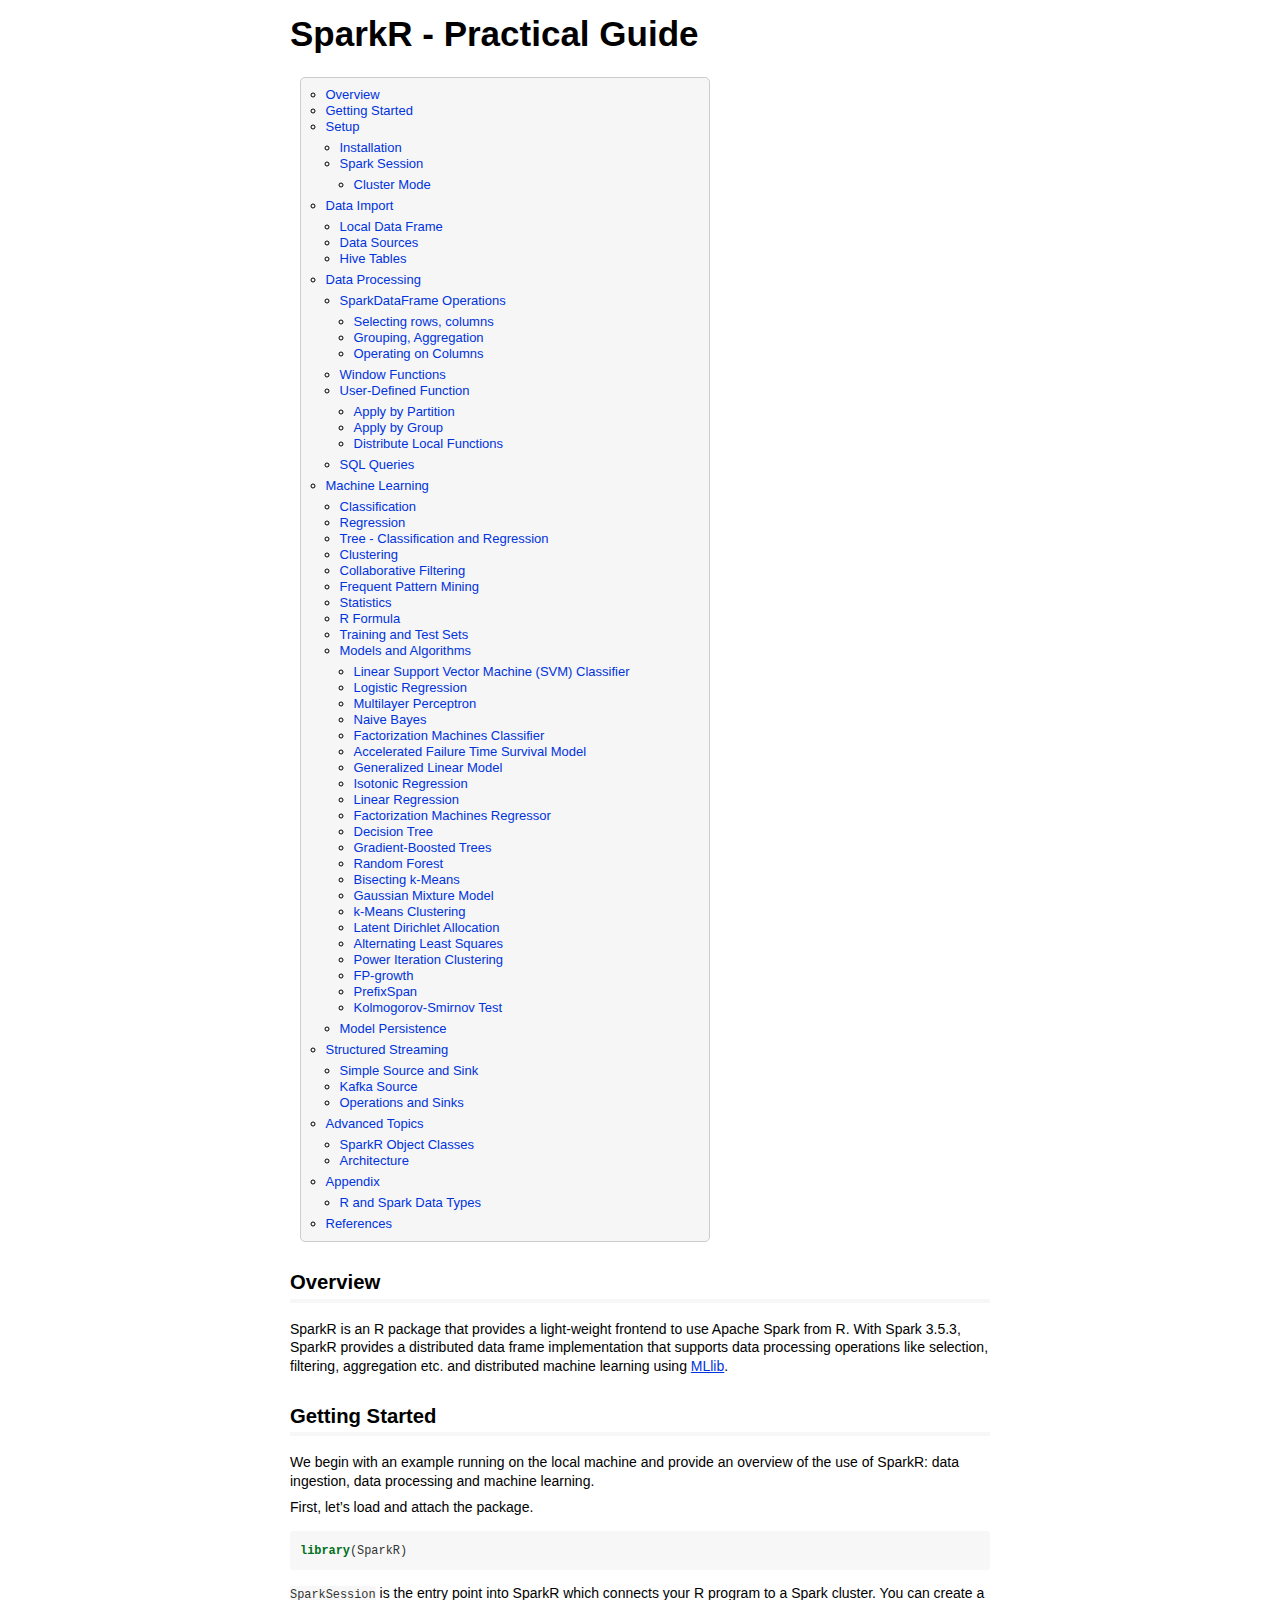
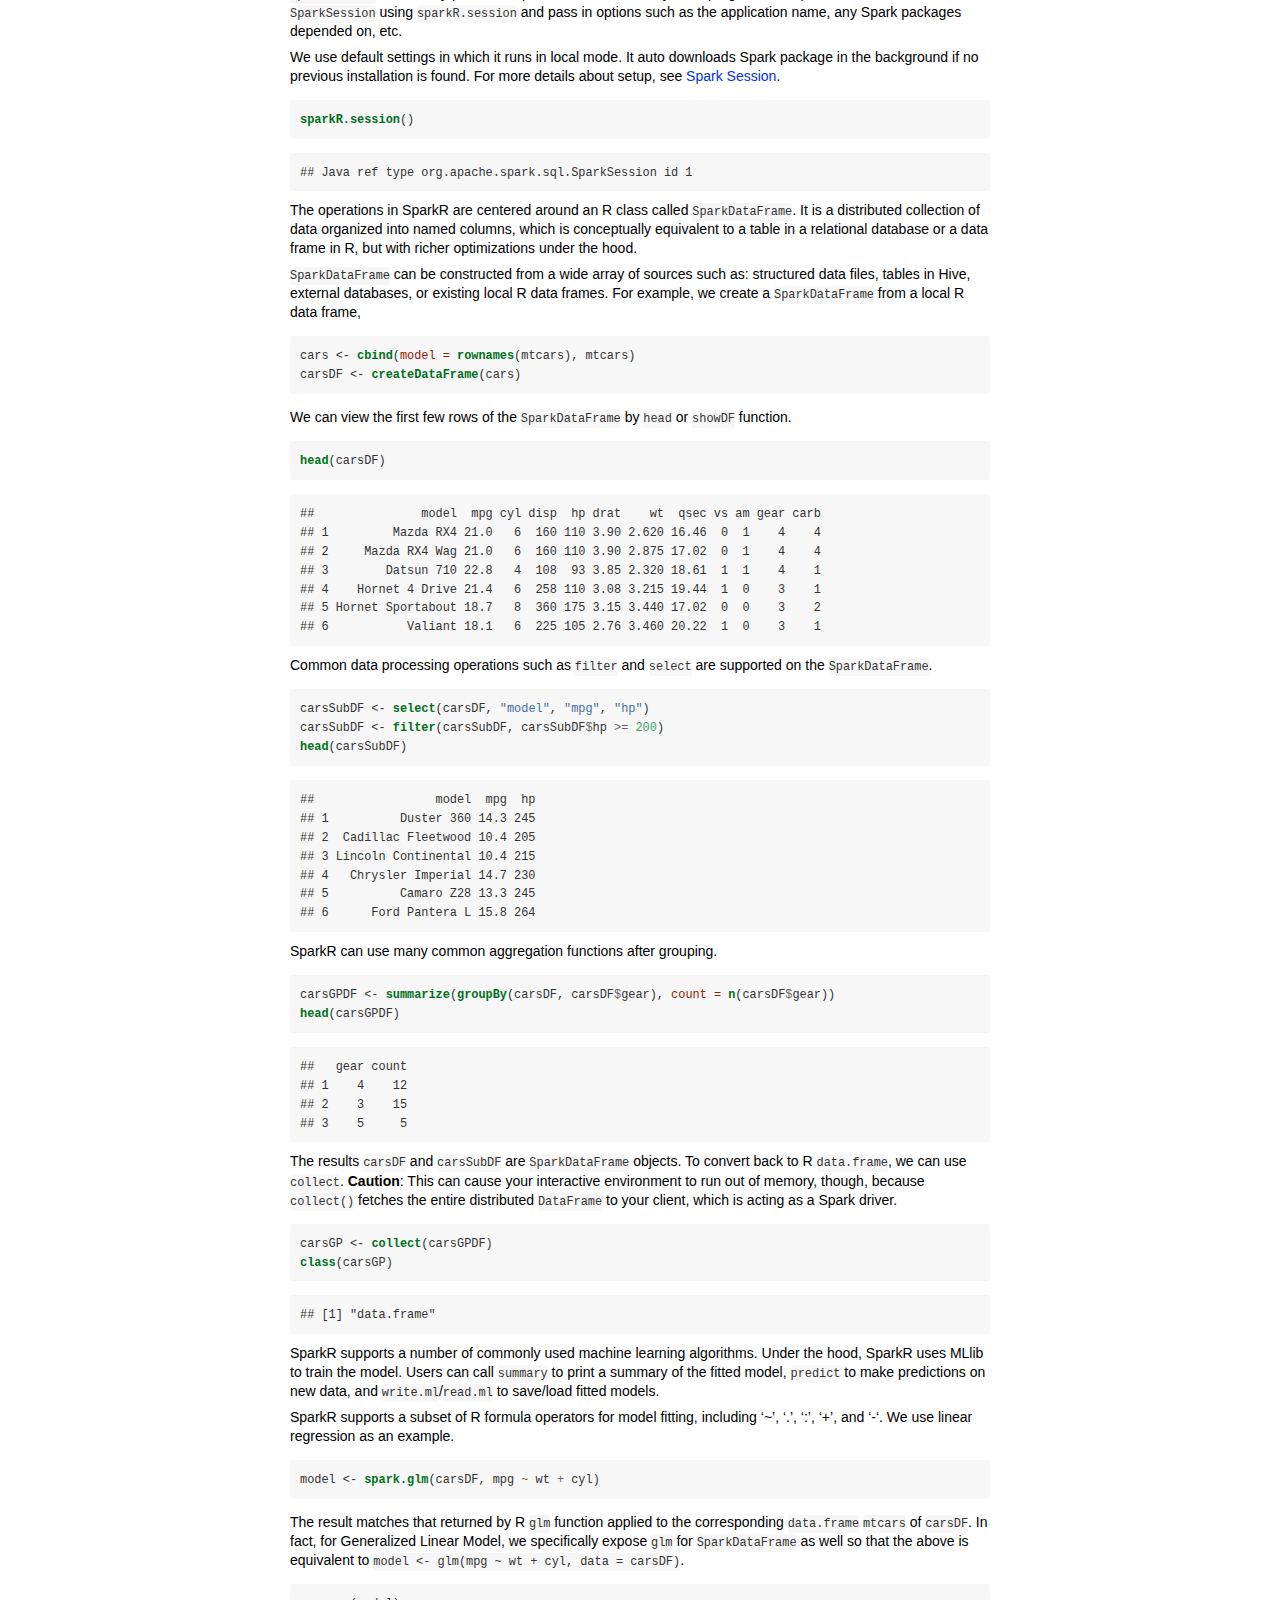
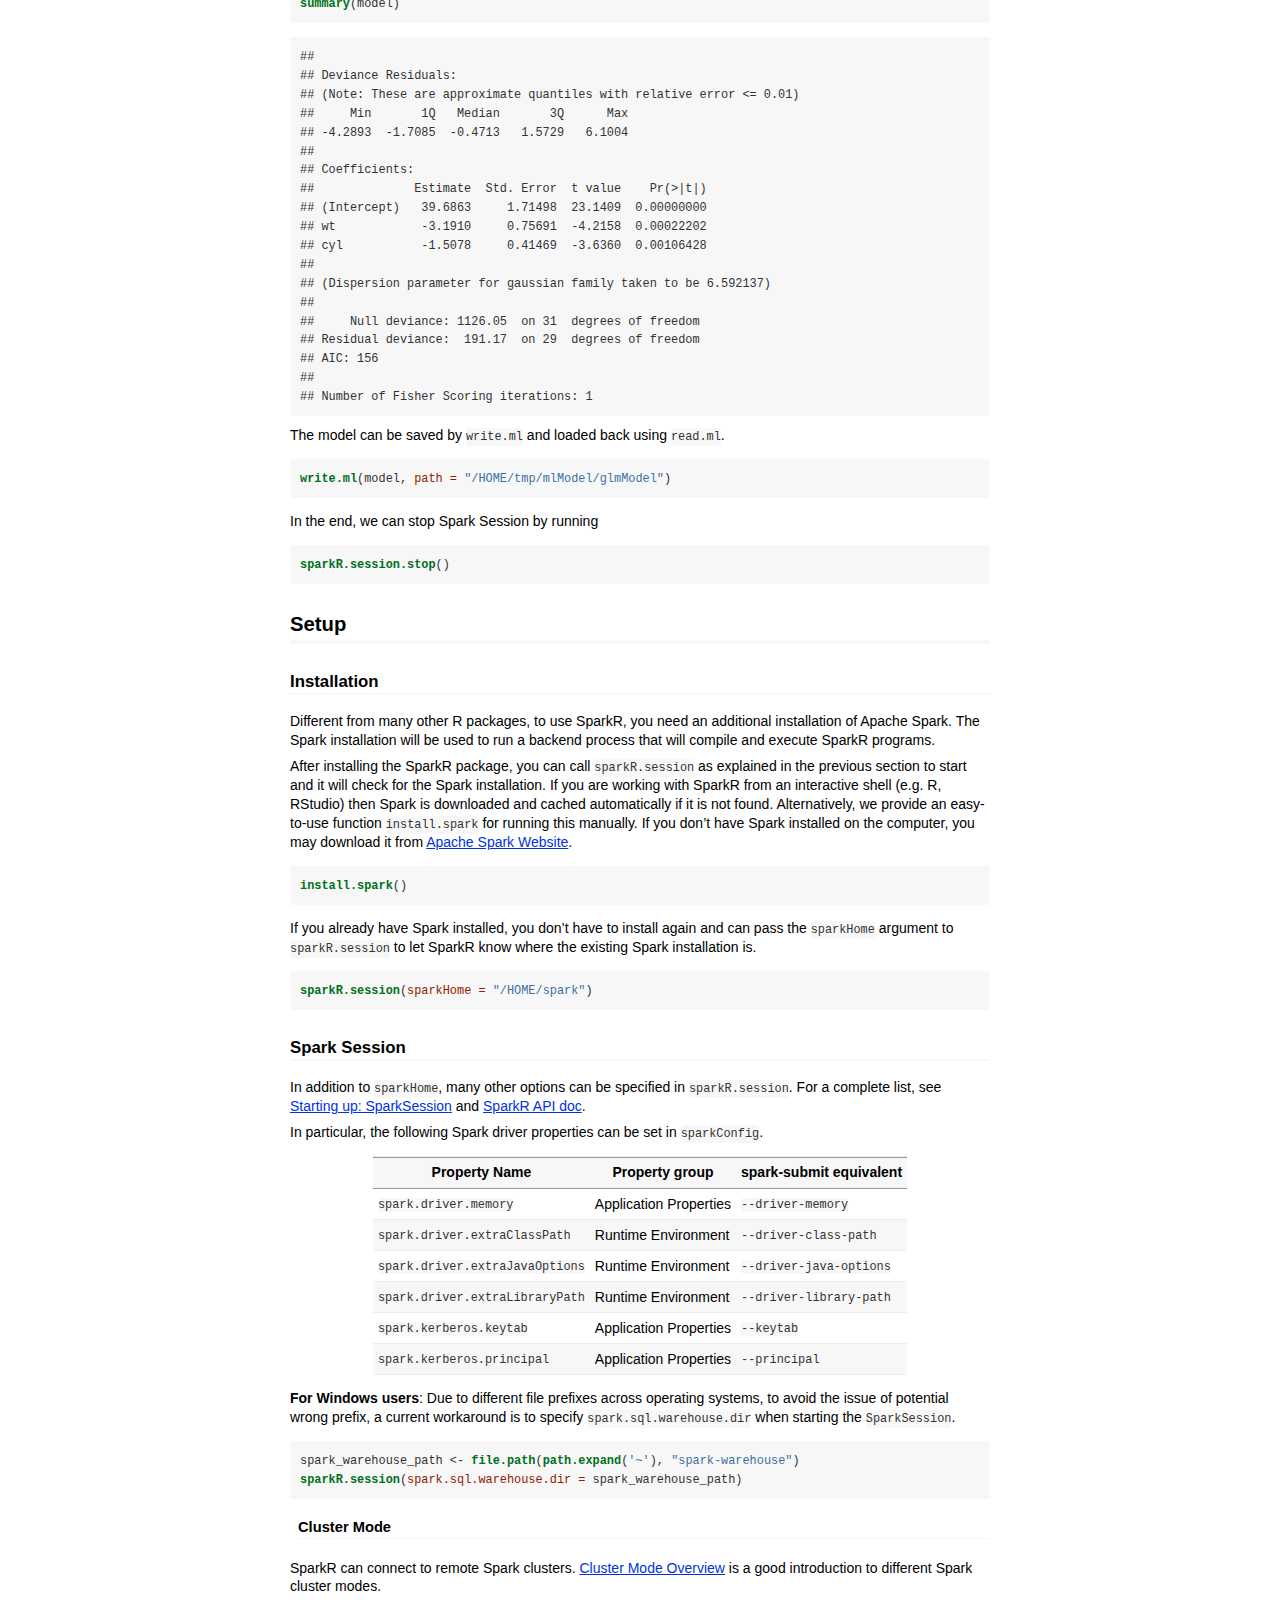
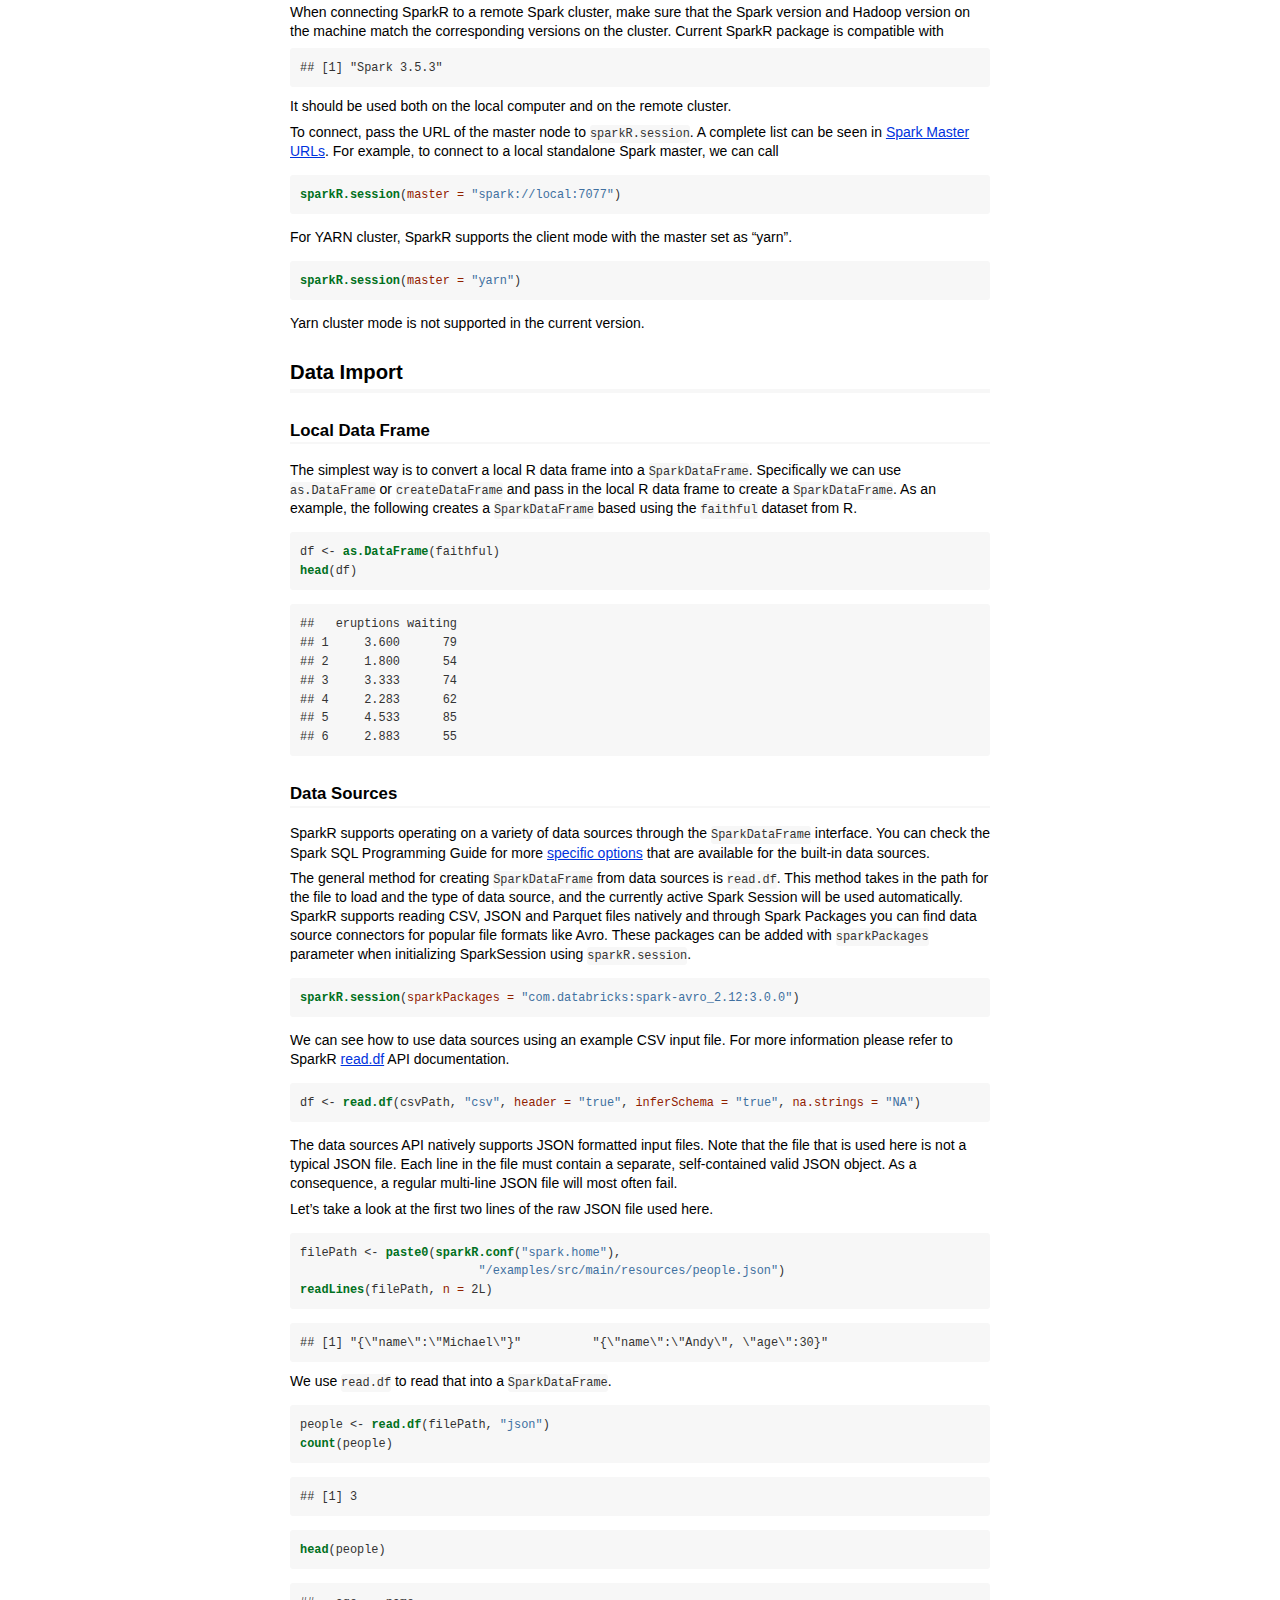
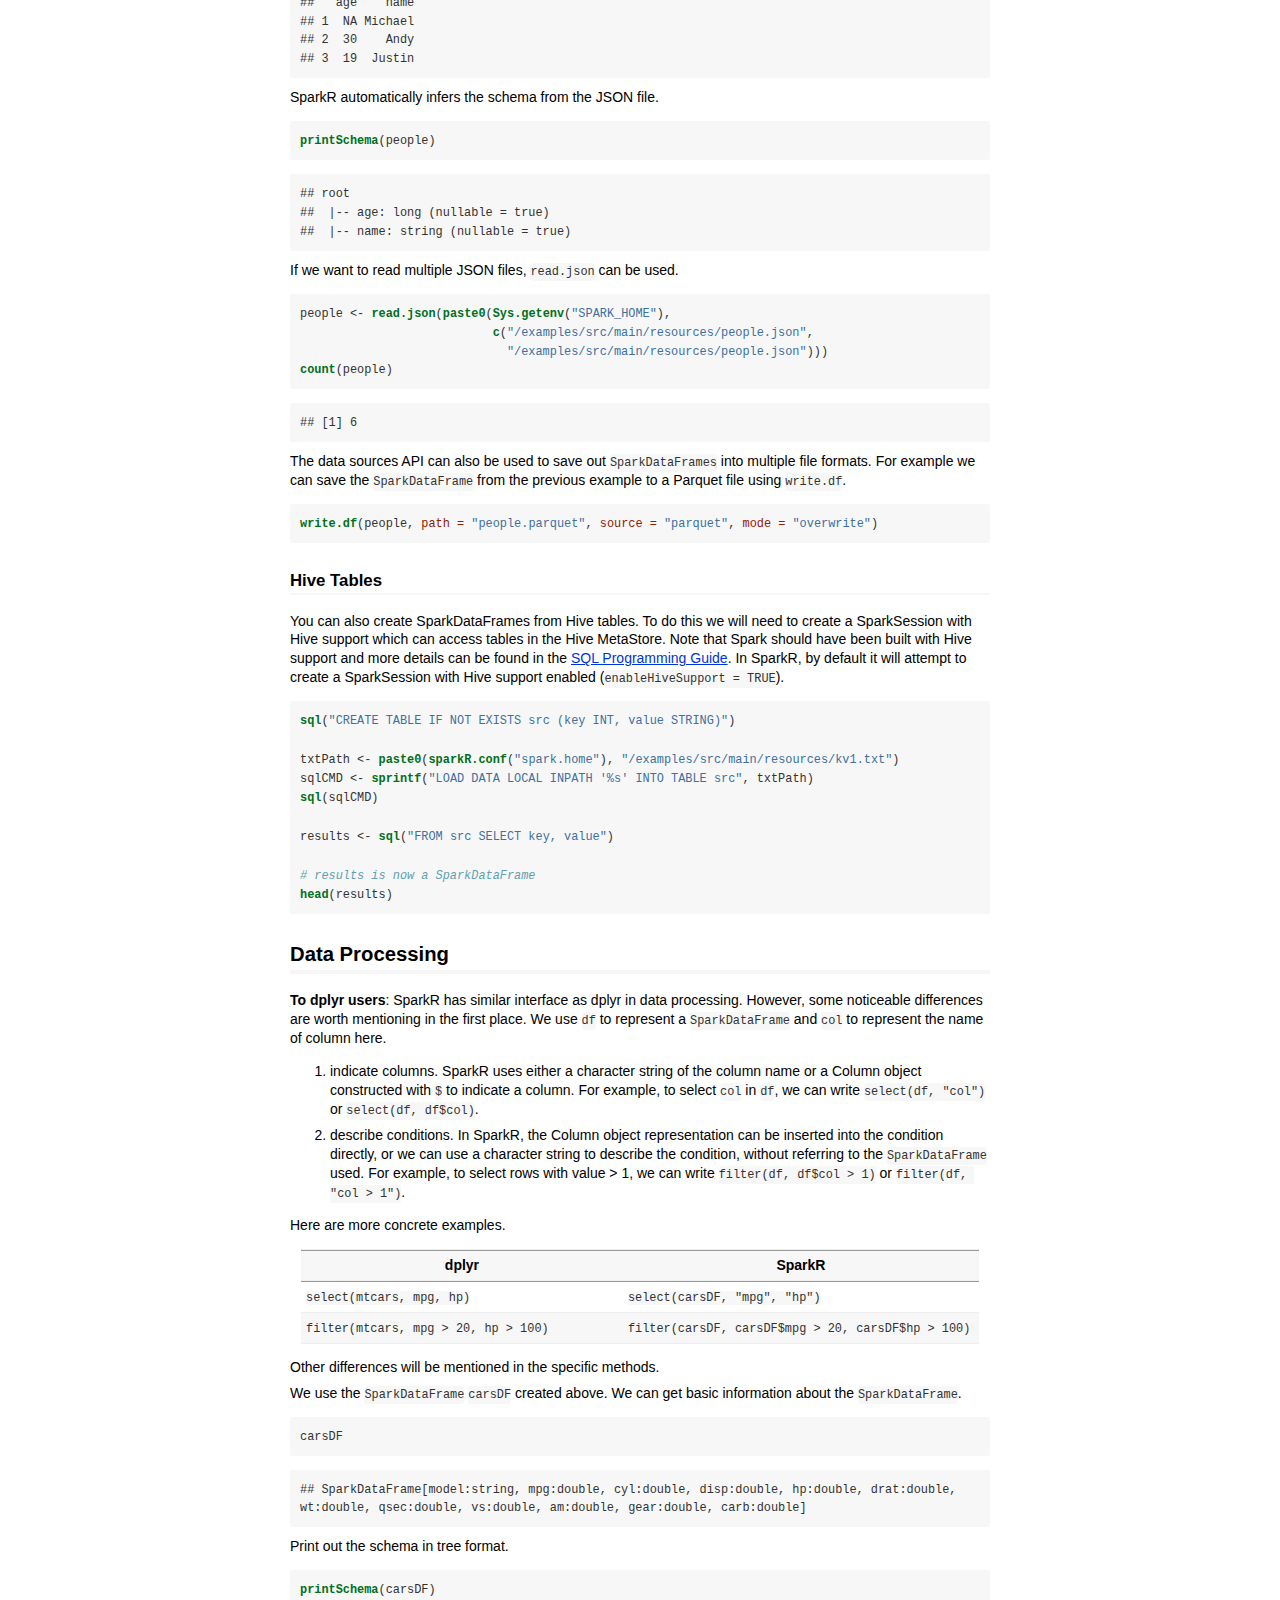
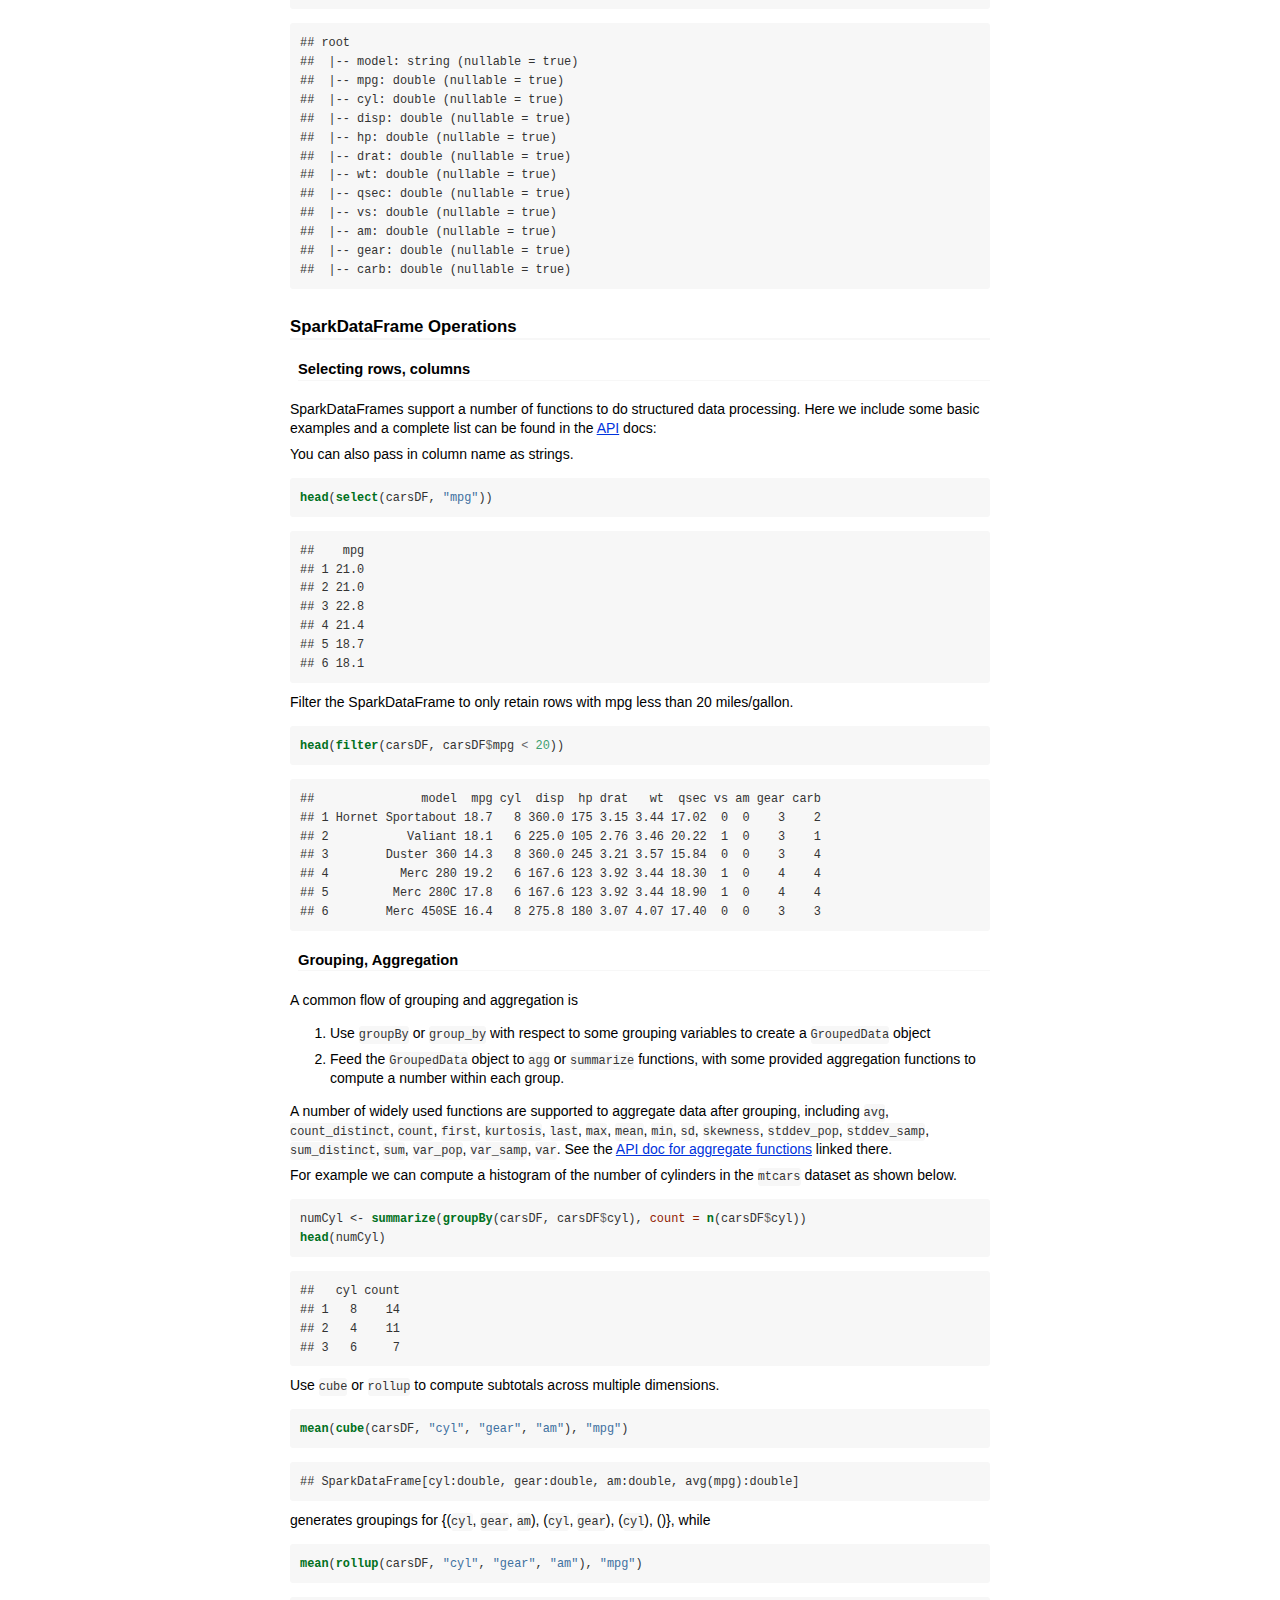
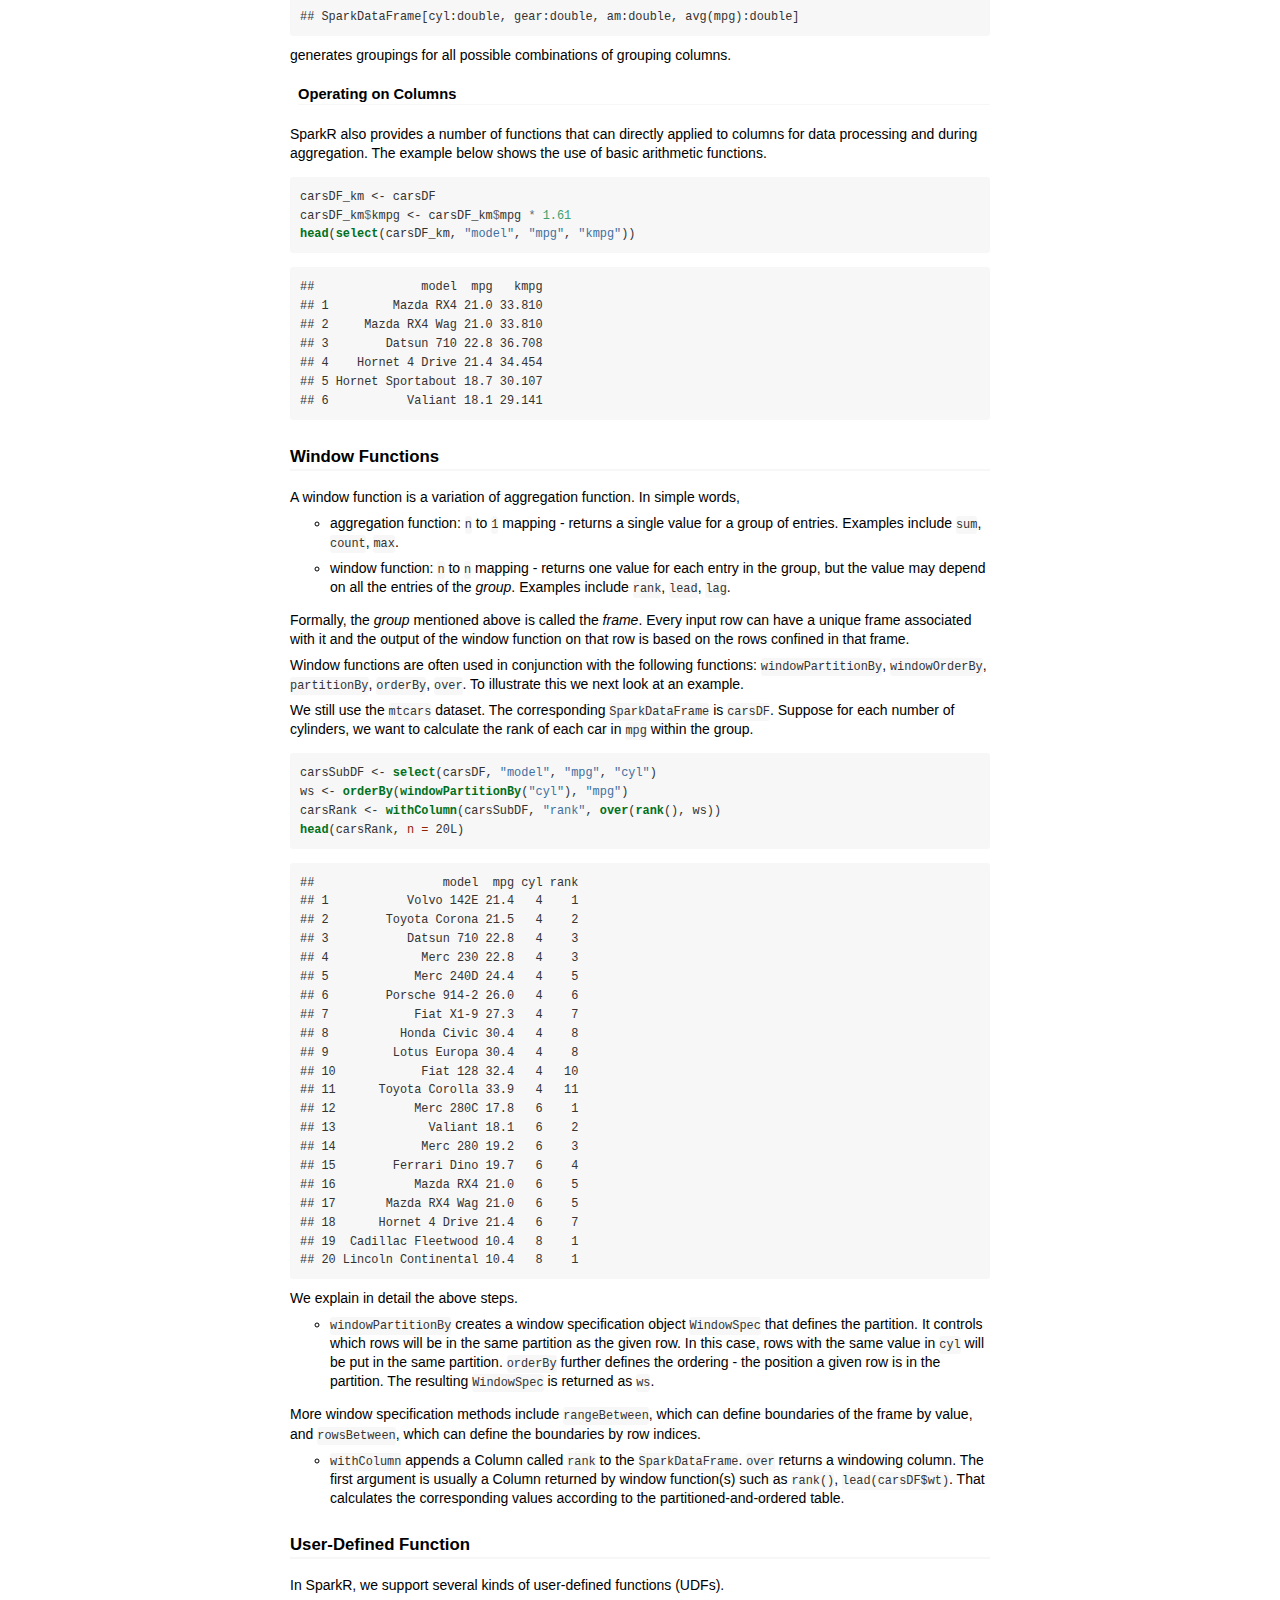
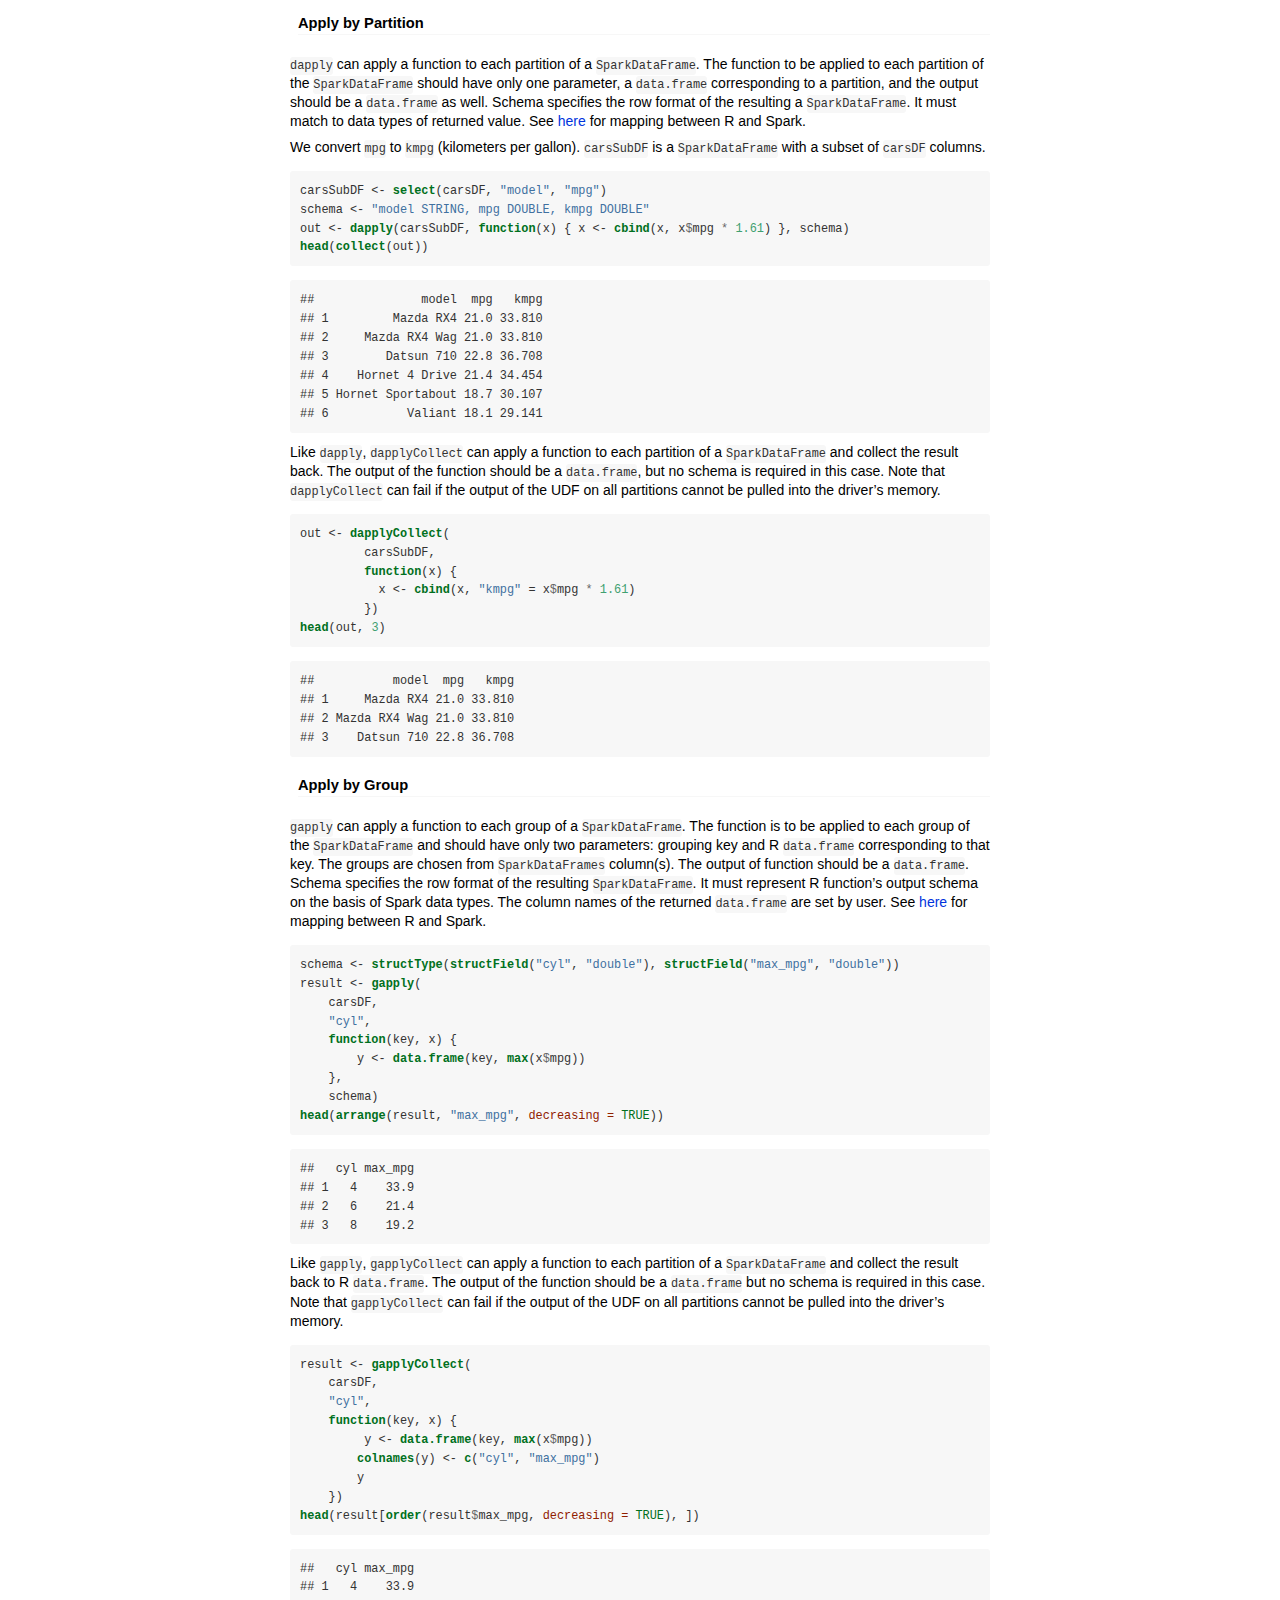
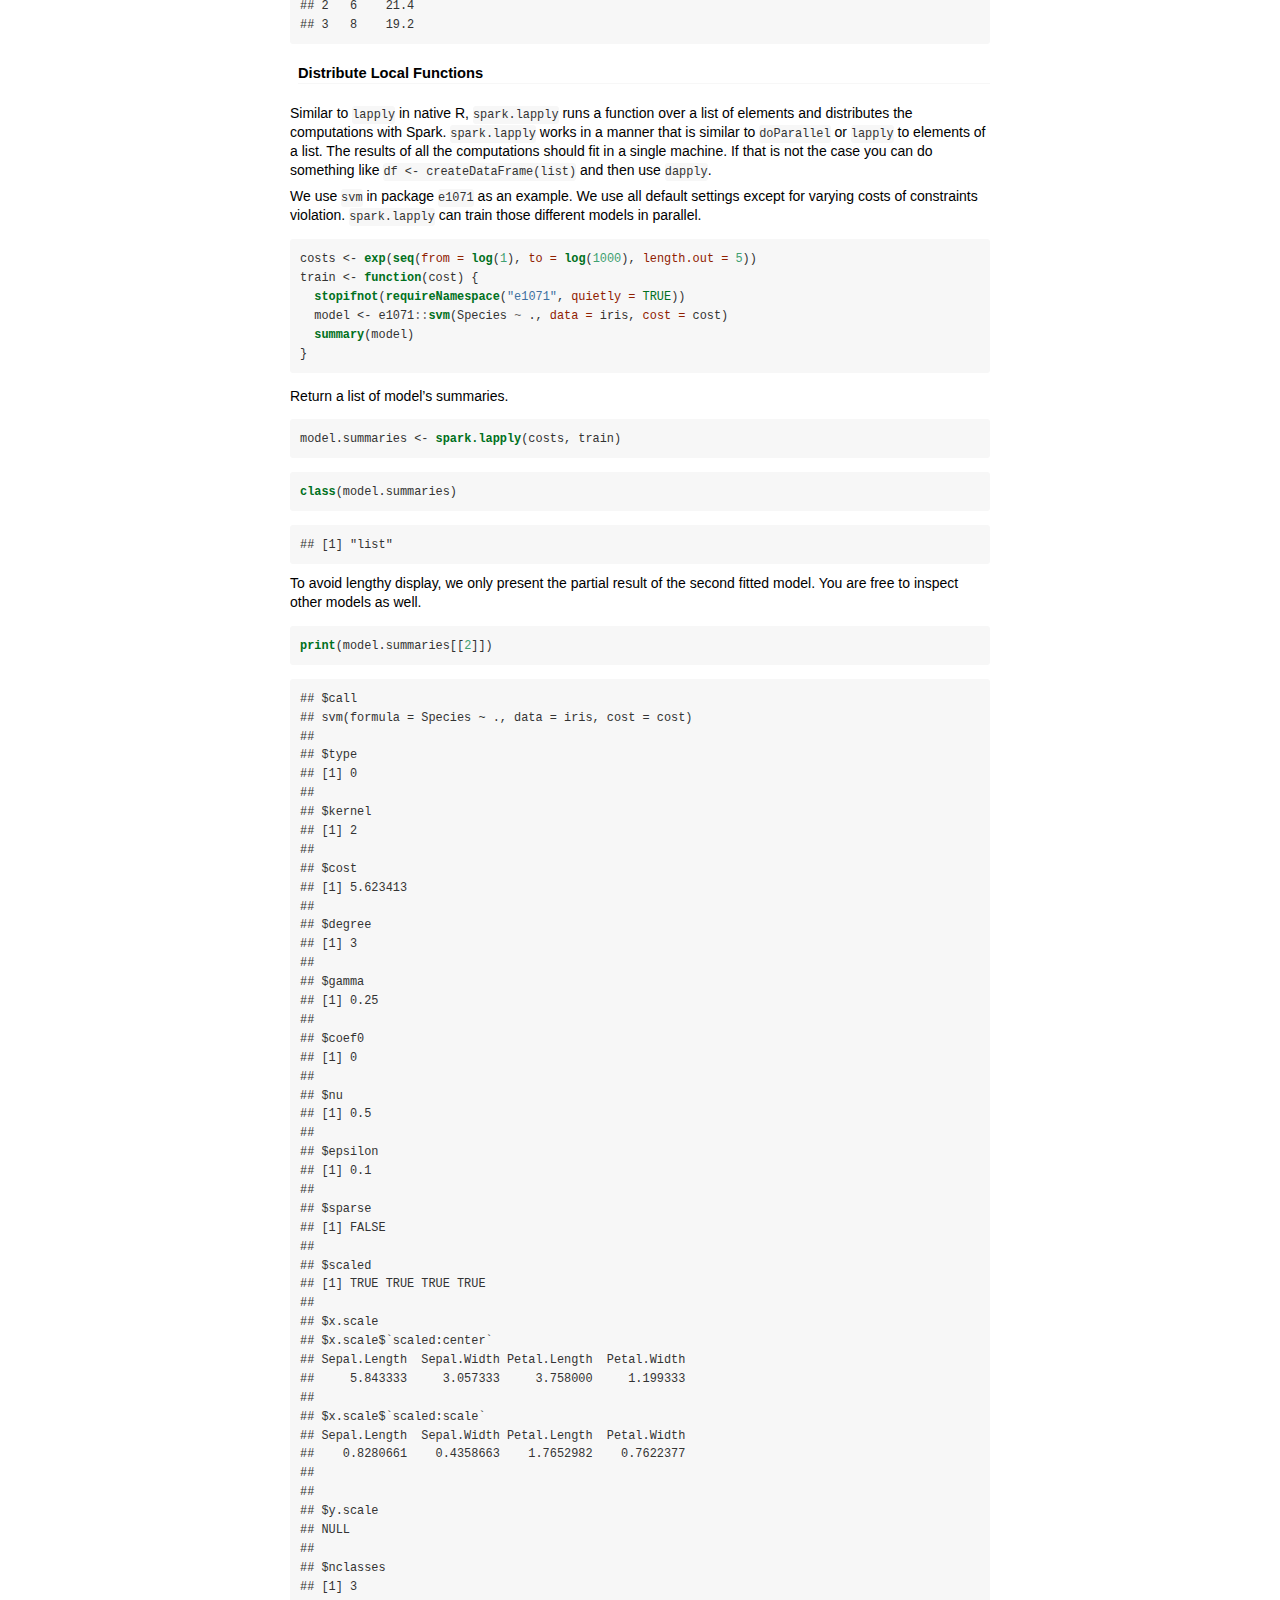
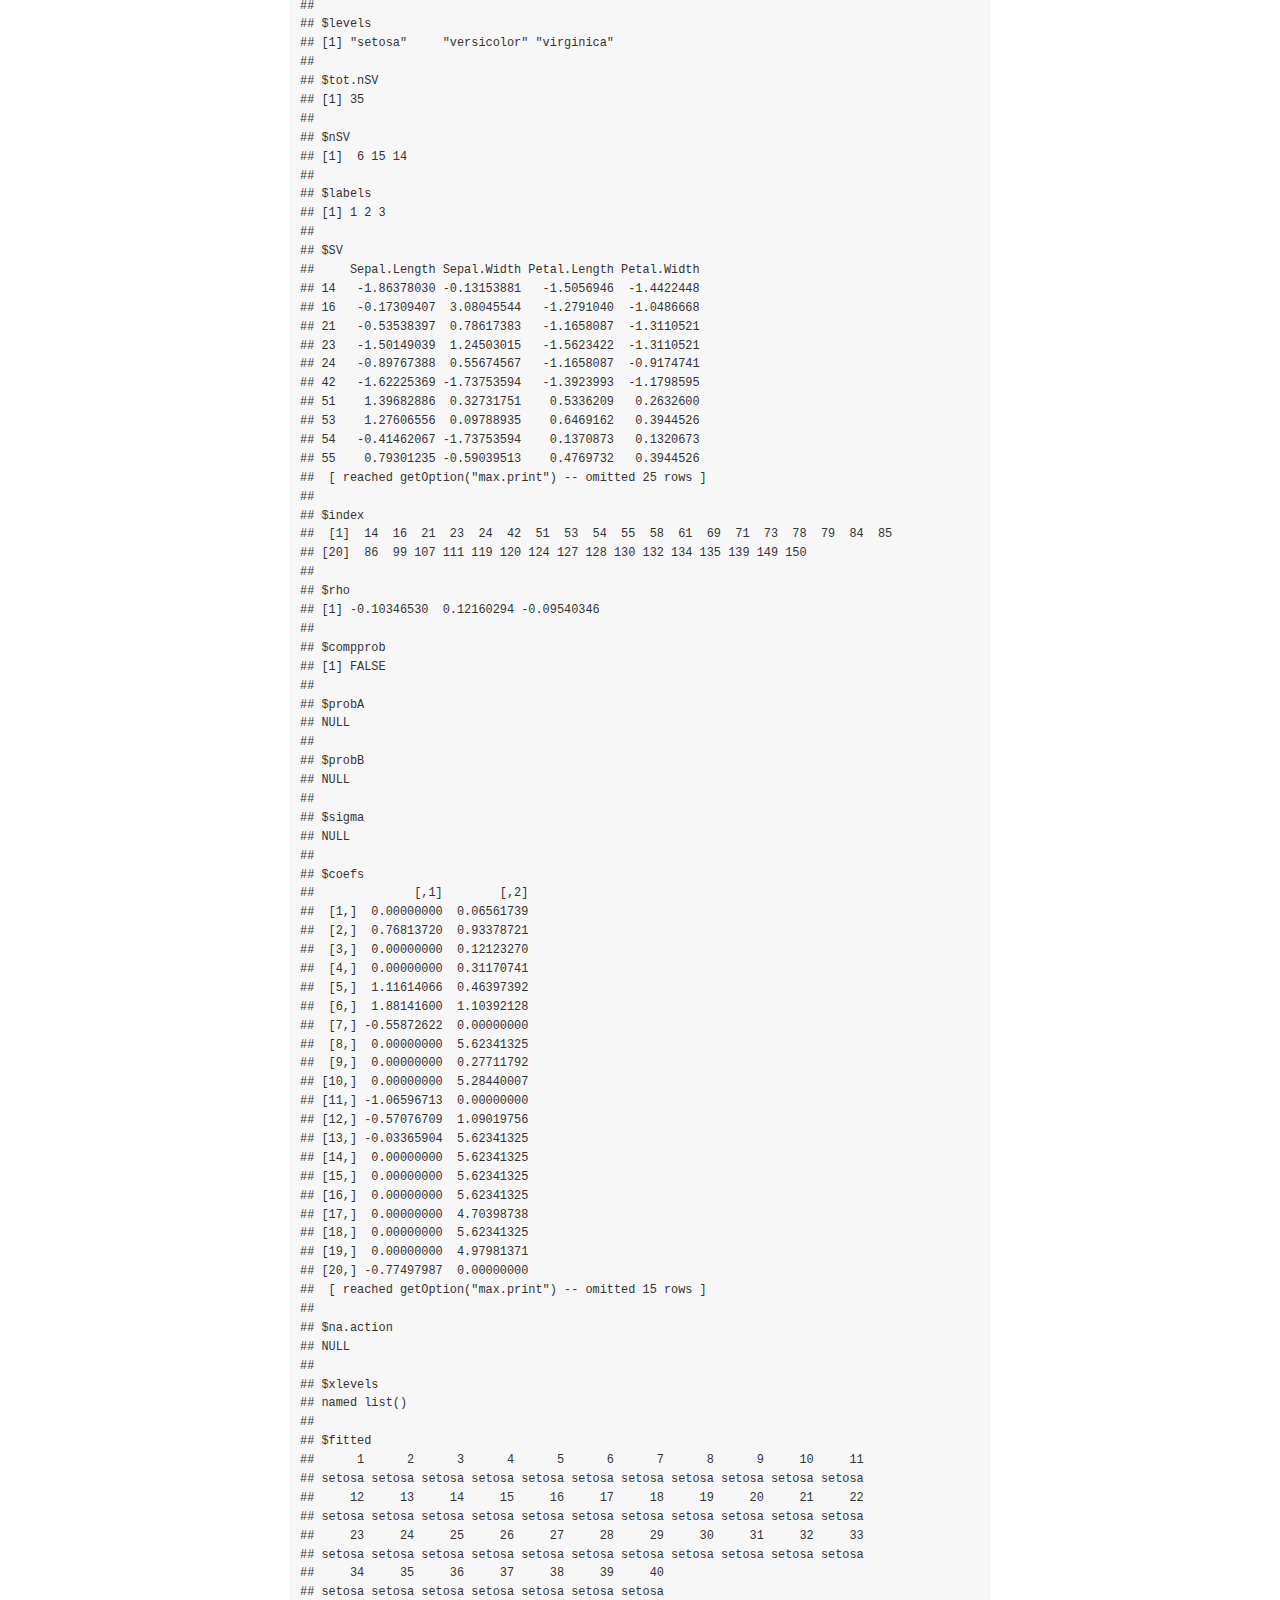
<file: Bigdata 2/spark-3.5.3-bin-hadoop3/R/lib/SparkR/doc/sparkr-vignettes.html>
<!DOCTYPE html>

<html>

<head>

<meta charset="utf-8" />
<meta name="generator" content="pandoc" />
<meta http-equiv="X-UA-Compatible" content="IE=EDGE" />

<meta name="viewport" content="width=device-width, initial-scale=1" />



<title>SparkR - Practical Guide</title>


<style type="text/css">
  code{white-space: pre-wrap;}
  span.smallcaps{font-variant: small-caps;}
  span.underline{text-decoration: underline;}
  div.column{display: inline-block; vertical-align: top; width: 50%;}
  div.hanging-indent{margin-left: 1.5em; text-indent: -1.5em;}
  ul.task-list{list-style: none;}
    </style>



<style type="text/css">
  code {
    white-space: pre;
  }
  .sourceCode {
    overflow: visible;
  }
</style>
<style type="text/css" data-origin="pandoc">
a.sourceLine { display: inline-block; line-height: 1.25; }
a.sourceLine { pointer-events: none; color: inherit; text-decoration: inherit; }
a.sourceLine:empty { height: 1.2em; }
.sourceCode { overflow: visible; }
code.sourceCode { white-space: pre; position: relative; }
div.sourceCode { margin: 1em 0; }
pre.sourceCode { margin: 0; }
@media screen {
div.sourceCode { overflow: auto; }
}
@media print {
code.sourceCode { white-space: pre-wrap; }
a.sourceLine { text-indent: -1em; padding-left: 1em; }
}
pre.numberSource a.sourceLine
  { position: relative; left: -4em; }
pre.numberSource a.sourceLine::before
  { content: attr(title);
    position: relative; left: -1em; text-align: right; vertical-align: baseline;
    border: none; pointer-events: all; display: inline-block;
    -webkit-touch-callout: none; -webkit-user-select: none;
    -khtml-user-select: none; -moz-user-select: none;
    -ms-user-select: none; user-select: none;
    padding: 0 4px; width: 4em;
    color: #aaaaaa;
  }
pre.numberSource { margin-left: 3em; border-left: 1px solid #aaaaaa;  padding-left: 4px; }
div.sourceCode
  {  }
@media screen {
a.sourceLine::before { text-decoration: underline; }
}
code span.al { color: #ff0000; font-weight: bold; } /* Alert */
code span.an { color: #60a0b0; font-weight: bold; font-style: italic; } /* Annotation */
code span.at { color: #7d9029; } /* Attribute */
code span.bn { color: #40a070; } /* BaseN */
code span.bu { } /* BuiltIn */
code span.cf { color: #007020; font-weight: bold; } /* ControlFlow */
code span.ch { color: #4070a0; } /* Char */
code span.cn { color: #880000; } /* Constant */
code span.co { color: #60a0b0; font-style: italic; } /* Comment */
code span.cv { color: #60a0b0; font-weight: bold; font-style: italic; } /* CommentVar */
code span.do { color: #ba2121; font-style: italic; } /* Documentation */
code span.dt { color: #902000; } /* DataType */
code span.dv { color: #40a070; } /* DecVal */
code span.er { color: #ff0000; font-weight: bold; } /* Error */
code span.ex { } /* Extension */
code span.fl { color: #40a070; } /* Float */
code span.fu { color: #06287e; } /* Function */
code span.im { } /* Import */
code span.in { color: #60a0b0; font-weight: bold; font-style: italic; } /* Information */
code span.kw { color: #007020; font-weight: bold; } /* Keyword */
code span.op { color: #666666; } /* Operator */
code span.ot { color: #007020; } /* Other */
code span.pp { color: #bc7a00; } /* Preprocessor */
code span.sc { color: #4070a0; } /* SpecialChar */
code span.ss { color: #bb6688; } /* SpecialString */
code span.st { color: #4070a0; } /* String */
code span.va { color: #19177c; } /* Variable */
code span.vs { color: #4070a0; } /* VerbatimString */
code span.wa { color: #60a0b0; font-weight: bold; font-style: italic; } /* Warning */

</style>
<script>
// apply pandoc div.sourceCode style to pre.sourceCode instead
(function() {
  var sheets = document.styleSheets;
  for (var i = 0; i < sheets.length; i++) {
    if (sheets[i].ownerNode.dataset["origin"] !== "pandoc") continue;
    try { var rules = sheets[i].cssRules; } catch (e) { continue; }
    var j = 0;
    while (j < rules.length) {
      var rule = rules[j];
      // check if there is a div.sourceCode rule
      if (rule.type !== rule.STYLE_RULE || rule.selectorText !== "div.sourceCode") {
        j++;
        continue;
      }
      var style = rule.style.cssText;
      // check if color or background-color is set
      if (rule.style.color === '' && rule.style.backgroundColor === '') {
        j++;
        continue;
      }
      // replace div.sourceCode by a pre.sourceCode rule
      sheets[i].deleteRule(j);
      sheets[i].insertRule('pre.sourceCode{' + style + '}', j);
    }
  }
})();
</script>




<style type="text/css">body {
background-color: #fff;
margin: 1em auto;
max-width: 700px;
overflow: visible;
padding-left: 2em;
padding-right: 2em;
font-family: "Open Sans", "Helvetica Neue", Helvetica, Arial, sans-serif;
font-size: 14px;
line-height: 1.35;
}
#TOC {
clear: both;
margin: 0 0 10px 10px;
padding: 4px;
width: 400px;
border: 1px solid #CCCCCC;
border-radius: 5px;
background-color: #f6f6f6;
font-size: 13px;
line-height: 1.3;
}
#TOC .toctitle {
font-weight: bold;
font-size: 15px;
margin-left: 5px;
}
#TOC ul {
padding-left: 40px;
margin-left: -1.5em;
margin-top: 5px;
margin-bottom: 5px;
}
#TOC ul ul {
margin-left: -2em;
}
#TOC li {
line-height: 16px;
}
table {
margin: 1em auto;
border-width: 1px;
border-color: #DDDDDD;
border-style: outset;
border-collapse: collapse;
}
table th {
border-width: 2px;
padding: 5px;
border-style: inset;
}
table td {
border-width: 1px;
border-style: inset;
line-height: 18px;
padding: 5px 5px;
}
table, table th, table td {
border-left-style: none;
border-right-style: none;
}
table thead, table tr.even {
background-color: #f7f7f7;
}
p {
margin: 0.5em 0;
}
blockquote {
background-color: #f6f6f6;
padding: 0.25em 0.75em;
}
hr {
border-style: solid;
border: none;
border-top: 1px solid #777;
margin: 28px 0;
}
dl {
margin-left: 0;
}
dl dd {
margin-bottom: 13px;
margin-left: 13px;
}
dl dt {
font-weight: bold;
}
ul {
margin-top: 0;
}
ul li {
list-style: circle outside;
}
ul ul {
margin-bottom: 0;
}
pre, code {
background-color: #f7f7f7;
border-radius: 3px;
color: #333;
white-space: pre-wrap; 
}
pre {
border-radius: 3px;
margin: 5px 0px 10px 0px;
padding: 10px;
}
pre:not([class]) {
background-color: #f7f7f7;
}
code {
font-family: Consolas, Monaco, 'Courier New', monospace;
font-size: 85%;
}
p > code, li > code {
padding: 2px 0px;
}
div.figure {
text-align: center;
}
img {
background-color: #FFFFFF;
padding: 2px;
border: 1px solid #DDDDDD;
border-radius: 3px;
border: 1px solid #CCCCCC;
margin: 0 5px;
}
h1 {
margin-top: 0;
font-size: 35px;
line-height: 40px;
}
h2 {
border-bottom: 4px solid #f7f7f7;
padding-top: 10px;
padding-bottom: 2px;
font-size: 145%;
}
h3 {
border-bottom: 2px solid #f7f7f7;
padding-top: 10px;
font-size: 120%;
}
h4 {
border-bottom: 1px solid #f7f7f7;
margin-left: 8px;
font-size: 105%;
}
h5, h6 {
border-bottom: 1px solid #ccc;
font-size: 105%;
}
a {
color: #0033dd;
text-decoration: none;
}
a:hover {
color: #6666ff; }
a:visited {
color: #800080; }
a:visited:hover {
color: #BB00BB; }
a[href^="http:"] {
text-decoration: underline; }
a[href^="https:"] {
text-decoration: underline; }

code > span.kw { color: #555; font-weight: bold; } 
code > span.dt { color: #902000; } 
code > span.dv { color: #40a070; } 
code > span.bn { color: #d14; } 
code > span.fl { color: #d14; } 
code > span.ch { color: #d14; } 
code > span.st { color: #d14; } 
code > span.co { color: #888888; font-style: italic; } 
code > span.ot { color: #007020; } 
code > span.al { color: #ff0000; font-weight: bold; } 
code > span.fu { color: #900; font-weight: bold; } 
code > span.er { color: #a61717; background-color: #e3d2d2; } 
</style>




</head>

<body>




<h1 class="title toc-ignore">SparkR - Practical Guide</h1>


<div id="TOC">
<ul>
<li><a href="#overview">Overview</a></li>
<li><a href="#getting-started">Getting Started</a></li>
<li><a href="#setup">Setup</a><ul>
<li><a href="#installation">Installation</a></li>
<li><a href="#SetupSparkSession">Spark Session</a><ul>
<li><a href="#cluster-mode">Cluster Mode</a></li>
</ul></li>
</ul></li>
<li><a href="#data-import">Data Import</a><ul>
<li><a href="#local-data-frame">Local Data Frame</a></li>
<li><a href="#data-sources">Data Sources</a></li>
<li><a href="#hive-tables">Hive Tables</a></li>
</ul></li>
<li><a href="#data-processing">Data Processing</a><ul>
<li><a href="#sparkdataframe-operations">SparkDataFrame Operations</a><ul>
<li><a href="#selecting-rows-columns">Selecting rows, columns</a></li>
<li><a href="#grouping-aggregation">Grouping, Aggregation</a></li>
<li><a href="#operating-on-columns">Operating on Columns</a></li>
</ul></li>
<li><a href="#window-functions">Window Functions</a></li>
<li><a href="#user-defined-function">User-Defined Function</a><ul>
<li><a href="#apply-by-partition">Apply by Partition</a></li>
<li><a href="#apply-by-group">Apply by Group</a></li>
<li><a href="#distribute-local-functions">Distribute Local Functions</a></li>
</ul></li>
<li><a href="#sql-queries">SQL Queries</a></li>
</ul></li>
<li><a href="#machine-learning">Machine Learning</a><ul>
<li><a href="#classification">Classification</a></li>
<li><a href="#regression">Regression</a></li>
<li><a href="#tree---classification-and-regression">Tree - Classification and Regression</a></li>
<li><a href="#clustering">Clustering</a></li>
<li><a href="#collaborative-filtering">Collaborative Filtering</a></li>
<li><a href="#frequent-pattern-mining">Frequent Pattern Mining</a></li>
<li><a href="#statistics">Statistics</a></li>
<li><a href="#r-formula">R Formula</a></li>
<li><a href="#training-and-test-sets">Training and Test Sets</a></li>
<li><a href="#models-and-algorithms">Models and Algorithms</a><ul>
<li><a href="#linear-support-vector-machine-svm-classifier">Linear Support Vector Machine (SVM) Classifier</a></li>
<li><a href="#logistic-regression">Logistic Regression</a></li>
<li><a href="#multilayer-perceptron">Multilayer Perceptron</a></li>
<li><a href="#naive-bayes">Naive Bayes</a></li>
<li><a href="#factorization-machines-classifier">Factorization Machines Classifier</a></li>
<li><a href="#accelerated-failure-time-survival-model">Accelerated Failure Time Survival Model</a></li>
<li><a href="#generalized-linear-model">Generalized Linear Model</a></li>
<li><a href="#isotonic-regression">Isotonic Regression</a></li>
<li><a href="#linear-regression">Linear Regression</a></li>
<li><a href="#factorization-machines-regressor">Factorization Machines Regressor</a></li>
<li><a href="#decision-tree">Decision Tree</a></li>
<li><a href="#gradient-boosted-trees">Gradient-Boosted Trees</a></li>
<li><a href="#random-forest">Random Forest</a></li>
<li><a href="#bisecting-k-means">Bisecting k-Means</a></li>
<li><a href="#gaussian-mixture-model">Gaussian Mixture Model</a></li>
<li><a href="#k-means-clustering">k-Means Clustering</a></li>
<li><a href="#latent-dirichlet-allocation">Latent Dirichlet Allocation</a></li>
<li><a href="#alternating-least-squares">Alternating Least Squares</a></li>
<li><a href="#power-iteration-clustering">Power Iteration Clustering</a></li>
<li><a href="#fp-growth">FP-growth</a></li>
<li><a href="#prefixspan">PrefixSpan</a></li>
<li><a href="#kolmogorov-smirnov-test">Kolmogorov-Smirnov Test</a></li>
</ul></li>
<li><a href="#model-persistence">Model Persistence</a></li>
</ul></li>
<li><a href="#structured-streaming">Structured Streaming</a><ul>
<li><a href="#simple-source-and-sink">Simple Source and Sink</a></li>
<li><a href="#kafka-source">Kafka Source</a></li>
<li><a href="#operations-and-sinks">Operations and Sinks</a></li>
</ul></li>
<li><a href="#advanced-topics">Advanced Topics</a><ul>
<li><a href="#sparkr-object-classes">SparkR Object Classes</a></li>
<li><a href="#architecture">Architecture</a></li>
</ul></li>
<li><a href="#appendix">Appendix</a><ul>
<li><a href="#DataTypes">R and Spark Data Types</a></li>
</ul></li>
<li><a href="#references">References</a></li>
</ul>
</div>

<!--
 Licensed to the Apache Software Foundation (ASF) under one or more
 contributor license agreements.  See the NOTICE file distributed with
 this work for additional information regarding copyright ownership.
 The ASF licenses this file to You under the Apache License, Version 2.0
 (the "License"); you may not use this file except in compliance with
 the License.  You may obtain a copy of the License at

    http://www.apache.org/licenses/LICENSE-2.0

 Unless required by applicable law or agreed to in writing, software
 distributed under the License is distributed on an "AS IS" BASIS,
 WITHOUT WARRANTIES OR CONDITIONS OF ANY KIND, either express or implied.
 See the License for the specific language governing permissions and
 limitations under the License.
-->
<div id="overview" class="section level2">
<h2>Overview</h2>
<p>SparkR is an R package that provides a light-weight frontend to use Apache Spark from R. With Spark 3.5.3, SparkR provides a distributed data frame implementation that supports data processing operations like selection, filtering, aggregation etc. and distributed machine learning using <a href="https://spark.apache.org/mllib/">MLlib</a>.</p>
</div>
<div id="getting-started" class="section level2">
<h2>Getting Started</h2>
<p>We begin with an example running on the local machine and provide an overview of the use of SparkR: data ingestion, data processing and machine learning.</p>
<p>First, let’s load and attach the package.</p>
<div class="sourceCode" id="cb1"><pre class="sourceCode r"><code class="sourceCode r"><a class="sourceLine" id="cb1-1" title="1"><span class="kw">library</span>(SparkR)</a></code></pre></div>
<p><code>SparkSession</code> is the entry point into SparkR which connects your R program to a Spark cluster. You can create a <code>SparkSession</code> using <code>sparkR.session</code> and pass in options such as the application name, any Spark packages depended on, etc.</p>
<p>We use default settings in which it runs in local mode. It auto downloads Spark package in the background if no previous installation is found. For more details about setup, see <a href="#SetupSparkSession">Spark Session</a>.</p>
<div class="sourceCode" id="cb2"><pre class="sourceCode r"><code class="sourceCode r"><a class="sourceLine" id="cb2-1" title="1"><span class="kw">sparkR.session</span>()</a></code></pre></div>
<pre><code>## Java ref type org.apache.spark.sql.SparkSession id 1</code></pre>
<p>The operations in SparkR are centered around an R class called <code>SparkDataFrame</code>. It is a distributed collection of data organized into named columns, which is conceptually equivalent to a table in a relational database or a data frame in R, but with richer optimizations under the hood.</p>
<p><code>SparkDataFrame</code> can be constructed from a wide array of sources such as: structured data files, tables in Hive, external databases, or existing local R data frames. For example, we create a <code>SparkDataFrame</code> from a local R data frame,</p>
<div class="sourceCode" id="cb4"><pre class="sourceCode r"><code class="sourceCode r"><a class="sourceLine" id="cb4-1" title="1">cars &lt;-<span class="st"> </span><span class="kw">cbind</span>(<span class="dt">model =</span> <span class="kw">rownames</span>(mtcars), mtcars)</a>
<a class="sourceLine" id="cb4-2" title="2">carsDF &lt;-<span class="st"> </span><span class="kw">createDataFrame</span>(cars)</a></code></pre></div>
<p>We can view the first few rows of the <code>SparkDataFrame</code> by <code>head</code> or <code>showDF</code> function.</p>
<div class="sourceCode" id="cb5"><pre class="sourceCode r"><code class="sourceCode r"><a class="sourceLine" id="cb5-1" title="1"><span class="kw">head</span>(carsDF)</a></code></pre></div>
<pre><code>##               model  mpg cyl disp  hp drat    wt  qsec vs am gear carb
## 1         Mazda RX4 21.0   6  160 110 3.90 2.620 16.46  0  1    4    4
## 2     Mazda RX4 Wag 21.0   6  160 110 3.90 2.875 17.02  0  1    4    4
## 3        Datsun 710 22.8   4  108  93 3.85 2.320 18.61  1  1    4    1
## 4    Hornet 4 Drive 21.4   6  258 110 3.08 3.215 19.44  1  0    3    1
## 5 Hornet Sportabout 18.7   8  360 175 3.15 3.440 17.02  0  0    3    2
## 6           Valiant 18.1   6  225 105 2.76 3.460 20.22  1  0    3    1</code></pre>
<p>Common data processing operations such as <code>filter</code> and <code>select</code> are supported on the <code>SparkDataFrame</code>.</p>
<div class="sourceCode" id="cb7"><pre class="sourceCode r"><code class="sourceCode r"><a class="sourceLine" id="cb7-1" title="1">carsSubDF &lt;-<span class="st"> </span><span class="kw">select</span>(carsDF, <span class="st">&quot;model&quot;</span>, <span class="st">&quot;mpg&quot;</span>, <span class="st">&quot;hp&quot;</span>)</a>
<a class="sourceLine" id="cb7-2" title="2">carsSubDF &lt;-<span class="st"> </span><span class="kw">filter</span>(carsSubDF, carsSubDF<span class="op">$</span>hp <span class="op">&gt;=</span><span class="st"> </span><span class="dv">200</span>)</a>
<a class="sourceLine" id="cb7-3" title="3"><span class="kw">head</span>(carsSubDF)</a></code></pre></div>
<pre><code>##                 model  mpg  hp
## 1          Duster 360 14.3 245
## 2  Cadillac Fleetwood 10.4 205
## 3 Lincoln Continental 10.4 215
## 4   Chrysler Imperial 14.7 230
## 5          Camaro Z28 13.3 245
## 6      Ford Pantera L 15.8 264</code></pre>
<p>SparkR can use many common aggregation functions after grouping.</p>
<div class="sourceCode" id="cb9"><pre class="sourceCode r"><code class="sourceCode r"><a class="sourceLine" id="cb9-1" title="1">carsGPDF &lt;-<span class="st"> </span><span class="kw">summarize</span>(<span class="kw">groupBy</span>(carsDF, carsDF<span class="op">$</span>gear), <span class="dt">count =</span> <span class="kw">n</span>(carsDF<span class="op">$</span>gear))</a>
<a class="sourceLine" id="cb9-2" title="2"><span class="kw">head</span>(carsGPDF)</a></code></pre></div>
<pre><code>##   gear count
## 1    4    12
## 2    3    15
## 3    5     5</code></pre>
<p>The results <code>carsDF</code> and <code>carsSubDF</code> are <code>SparkDataFrame</code> objects. To convert back to R <code>data.frame</code>, we can use <code>collect</code>. <strong>Caution</strong>: This can cause your interactive environment to run out of memory, though, because <code>collect()</code> fetches the entire distributed <code>DataFrame</code> to your client, which is acting as a Spark driver.</p>
<div class="sourceCode" id="cb11"><pre class="sourceCode r"><code class="sourceCode r"><a class="sourceLine" id="cb11-1" title="1">carsGP &lt;-<span class="st"> </span><span class="kw">collect</span>(carsGPDF)</a>
<a class="sourceLine" id="cb11-2" title="2"><span class="kw">class</span>(carsGP)</a></code></pre></div>
<pre><code>## [1] &quot;data.frame&quot;</code></pre>
<p>SparkR supports a number of commonly used machine learning algorithms. Under the hood, SparkR uses MLlib to train the model. Users can call <code>summary</code> to print a summary of the fitted model, <code>predict</code> to make predictions on new data, and <code>write.ml</code>/<code>read.ml</code> to save/load fitted models.</p>
<p>SparkR supports a subset of R formula operators for model fitting, including ‘~’, ‘.’, ‘:’, ‘+’, and ‘-‘. We use linear regression as an example.</p>
<div class="sourceCode" id="cb13"><pre class="sourceCode r"><code class="sourceCode r"><a class="sourceLine" id="cb13-1" title="1">model &lt;-<span class="st"> </span><span class="kw">spark.glm</span>(carsDF, mpg <span class="op">~</span><span class="st"> </span>wt <span class="op">+</span><span class="st"> </span>cyl)</a></code></pre></div>
<p>The result matches that returned by R <code>glm</code> function applied to the corresponding <code>data.frame</code> <code>mtcars</code> of <code>carsDF</code>. In fact, for Generalized Linear Model, we specifically expose <code>glm</code> for <code>SparkDataFrame</code> as well so that the above is equivalent to <code>model &lt;- glm(mpg ~ wt + cyl, data = carsDF)</code>.</p>
<div class="sourceCode" id="cb14"><pre class="sourceCode r"><code class="sourceCode r"><a class="sourceLine" id="cb14-1" title="1"><span class="kw">summary</span>(model)</a></code></pre></div>
<pre><code>## 
## Deviance Residuals: 
## (Note: These are approximate quantiles with relative error &lt;= 0.01)
##     Min       1Q   Median       3Q      Max  
## -4.2893  -1.7085  -0.4713   1.5729   6.1004  
## 
## Coefficients:
##              Estimate  Std. Error  t value    Pr(&gt;|t|)
## (Intercept)   39.6863     1.71498  23.1409  0.00000000
## wt            -3.1910     0.75691  -4.2158  0.00022202
## cyl           -1.5078     0.41469  -3.6360  0.00106428
## 
## (Dispersion parameter for gaussian family taken to be 6.592137)
## 
##     Null deviance: 1126.05  on 31  degrees of freedom
## Residual deviance:  191.17  on 29  degrees of freedom
## AIC: 156
## 
## Number of Fisher Scoring iterations: 1</code></pre>
<p>The model can be saved by <code>write.ml</code> and loaded back using <code>read.ml</code>.</p>
<div class="sourceCode" id="cb16"><pre class="sourceCode r"><code class="sourceCode r"><a class="sourceLine" id="cb16-1" title="1"><span class="kw">write.ml</span>(model, <span class="dt">path =</span> <span class="st">&quot;/HOME/tmp/mlModel/glmModel&quot;</span>)</a></code></pre></div>
<p>In the end, we can stop Spark Session by running</p>
<div class="sourceCode" id="cb17"><pre class="sourceCode r"><code class="sourceCode r"><a class="sourceLine" id="cb17-1" title="1"><span class="kw">sparkR.session.stop</span>()</a></code></pre></div>
</div>
<div id="setup" class="section level2">
<h2>Setup</h2>
<div id="installation" class="section level3">
<h3>Installation</h3>
<p>Different from many other R packages, to use SparkR, you need an additional installation of Apache Spark. The Spark installation will be used to run a backend process that will compile and execute SparkR programs.</p>
<p>After installing the SparkR package, you can call <code>sparkR.session</code> as explained in the previous section to start and it will check for the Spark installation. If you are working with SparkR from an interactive shell (e.g. R, RStudio) then Spark is downloaded and cached automatically if it is not found. Alternatively, we provide an easy-to-use function <code>install.spark</code> for running this manually. If you don’t have Spark installed on the computer, you may download it from <a href="https://spark.apache.org/downloads.html">Apache Spark Website</a>.</p>
<div class="sourceCode" id="cb18"><pre class="sourceCode r"><code class="sourceCode r"><a class="sourceLine" id="cb18-1" title="1"><span class="kw">install.spark</span>()</a></code></pre></div>
<p>If you already have Spark installed, you don’t have to install again and can pass the <code>sparkHome</code> argument to <code>sparkR.session</code> to let SparkR know where the existing Spark installation is.</p>
<div class="sourceCode" id="cb19"><pre class="sourceCode r"><code class="sourceCode r"><a class="sourceLine" id="cb19-1" title="1"><span class="kw">sparkR.session</span>(<span class="dt">sparkHome =</span> <span class="st">&quot;/HOME/spark&quot;</span>)</a></code></pre></div>
</div>
<div id="SetupSparkSession" class="section level3">
<h3>Spark Session</h3>
<p>In addition to <code>sparkHome</code>, many other options can be specified in <code>sparkR.session</code>. For a complete list, see <a href="https://spark.apache.org/docs/latest/sparkr.html#starting-up-sparksession">Starting up: SparkSession</a> and <a href="https://spark.apache.org/docs/latest/api/R/reference/sparkR.session.html">SparkR API doc</a>.</p>
<p>In particular, the following Spark driver properties can be set in <code>sparkConfig</code>.</p>
<table>
<thead>
<tr class="header">
<th>Property Name</th>
<th>Property group</th>
<th>spark-submit equivalent</th>
</tr>
</thead>
<tbody>
<tr class="odd">
<td><code>spark.driver.memory</code></td>
<td>Application Properties</td>
<td><code>--driver-memory</code></td>
</tr>
<tr class="even">
<td><code>spark.driver.extraClassPath</code></td>
<td>Runtime Environment</td>
<td><code>--driver-class-path</code></td>
</tr>
<tr class="odd">
<td><code>spark.driver.extraJavaOptions</code></td>
<td>Runtime Environment</td>
<td><code>--driver-java-options</code></td>
</tr>
<tr class="even">
<td><code>spark.driver.extraLibraryPath</code></td>
<td>Runtime Environment</td>
<td><code>--driver-library-path</code></td>
</tr>
<tr class="odd">
<td><code>spark.kerberos.keytab</code></td>
<td>Application Properties</td>
<td><code>--keytab</code></td>
</tr>
<tr class="even">
<td><code>spark.kerberos.principal</code></td>
<td>Application Properties</td>
<td><code>--principal</code></td>
</tr>
</tbody>
</table>
<p><strong>For Windows users</strong>: Due to different file prefixes across operating systems, to avoid the issue of potential wrong prefix, a current workaround is to specify <code>spark.sql.warehouse.dir</code> when starting the <code>SparkSession</code>.</p>
<div class="sourceCode" id="cb20"><pre class="sourceCode r"><code class="sourceCode r"><a class="sourceLine" id="cb20-1" title="1">spark_warehouse_path &lt;-<span class="st"> </span><span class="kw">file.path</span>(<span class="kw">path.expand</span>(<span class="st">&#39;~&#39;</span>), <span class="st">&quot;spark-warehouse&quot;</span>)</a>
<a class="sourceLine" id="cb20-2" title="2"><span class="kw">sparkR.session</span>(<span class="dt">spark.sql.warehouse.dir =</span> spark_warehouse_path)</a></code></pre></div>
<div id="cluster-mode" class="section level4">
<h4>Cluster Mode</h4>
<p>SparkR can connect to remote Spark clusters. <a href="https://spark.apache.org/docs/latest/cluster-overview.html">Cluster Mode Overview</a> is a good introduction to different Spark cluster modes.</p>
<p>When connecting SparkR to a remote Spark cluster, make sure that the Spark version and Hadoop version on the machine match the corresponding versions on the cluster. Current SparkR package is compatible with</p>
<pre><code>## [1] &quot;Spark 3.5.3&quot;</code></pre>
<p>It should be used both on the local computer and on the remote cluster.</p>
<p>To connect, pass the URL of the master node to <code>sparkR.session</code>. A complete list can be seen in <a href="https://spark.apache.org/docs/latest/submitting-applications.html#master-urls">Spark Master URLs</a>. For example, to connect to a local standalone Spark master, we can call</p>
<div class="sourceCode" id="cb22"><pre class="sourceCode r"><code class="sourceCode r"><a class="sourceLine" id="cb22-1" title="1"><span class="kw">sparkR.session</span>(<span class="dt">master =</span> <span class="st">&quot;spark://local:7077&quot;</span>)</a></code></pre></div>
<p>For YARN cluster, SparkR supports the client mode with the master set as “yarn”.</p>
<div class="sourceCode" id="cb23"><pre class="sourceCode r"><code class="sourceCode r"><a class="sourceLine" id="cb23-1" title="1"><span class="kw">sparkR.session</span>(<span class="dt">master =</span> <span class="st">&quot;yarn&quot;</span>)</a></code></pre></div>
<p>Yarn cluster mode is not supported in the current version.</p>
</div>
</div>
</div>
<div id="data-import" class="section level2">
<h2>Data Import</h2>
<div id="local-data-frame" class="section level3">
<h3>Local Data Frame</h3>
<p>The simplest way is to convert a local R data frame into a <code>SparkDataFrame</code>. Specifically we can use <code>as.DataFrame</code> or <code>createDataFrame</code> and pass in the local R data frame to create a <code>SparkDataFrame</code>. As an example, the following creates a <code>SparkDataFrame</code> based using the <code>faithful</code> dataset from R.</p>
<div class="sourceCode" id="cb24"><pre class="sourceCode r"><code class="sourceCode r"><a class="sourceLine" id="cb24-1" title="1">df &lt;-<span class="st"> </span><span class="kw">as.DataFrame</span>(faithful)</a>
<a class="sourceLine" id="cb24-2" title="2"><span class="kw">head</span>(df)</a></code></pre></div>
<pre><code>##   eruptions waiting
## 1     3.600      79
## 2     1.800      54
## 3     3.333      74
## 4     2.283      62
## 5     4.533      85
## 6     2.883      55</code></pre>
</div>
<div id="data-sources" class="section level3">
<h3>Data Sources</h3>
<p>SparkR supports operating on a variety of data sources through the <code>SparkDataFrame</code> interface. You can check the Spark SQL Programming Guide for more <a href="https://spark.apache.org/docs/latest/sql-programming-guide.html#manually-specifying-options">specific options</a> that are available for the built-in data sources.</p>
<p>The general method for creating <code>SparkDataFrame</code> from data sources is <code>read.df</code>. This method takes in the path for the file to load and the type of data source, and the currently active Spark Session will be used automatically. SparkR supports reading CSV, JSON and Parquet files natively and through Spark Packages you can find data source connectors for popular file formats like Avro. These packages can be added with <code>sparkPackages</code> parameter when initializing SparkSession using <code>sparkR.session</code>.</p>
<div class="sourceCode" id="cb26"><pre class="sourceCode r"><code class="sourceCode r"><a class="sourceLine" id="cb26-1" title="1"><span class="kw">sparkR.session</span>(<span class="dt">sparkPackages =</span> <span class="st">&quot;com.databricks:spark-avro_2.12:3.0.0&quot;</span>)</a></code></pre></div>
<p>We can see how to use data sources using an example CSV input file. For more information please refer to SparkR <a href="https://spark.apache.org/docs/latest/api/R/reference/read.df.html">read.df</a> API documentation.</p>
<div class="sourceCode" id="cb27"><pre class="sourceCode r"><code class="sourceCode r"><a class="sourceLine" id="cb27-1" title="1">df &lt;-<span class="st"> </span><span class="kw">read.df</span>(csvPath, <span class="st">&quot;csv&quot;</span>, <span class="dt">header =</span> <span class="st">&quot;true&quot;</span>, <span class="dt">inferSchema =</span> <span class="st">&quot;true&quot;</span>, <span class="dt">na.strings =</span> <span class="st">&quot;NA&quot;</span>)</a></code></pre></div>
<p>The data sources API natively supports JSON formatted input files. Note that the file that is used here is not a typical JSON file. Each line in the file must contain a separate, self-contained valid JSON object. As a consequence, a regular multi-line JSON file will most often fail.</p>
<p>Let’s take a look at the first two lines of the raw JSON file used here.</p>
<div class="sourceCode" id="cb28"><pre class="sourceCode r"><code class="sourceCode r"><a class="sourceLine" id="cb28-1" title="1">filePath &lt;-<span class="st"> </span><span class="kw">paste0</span>(<span class="kw">sparkR.conf</span>(<span class="st">&quot;spark.home&quot;</span>),</a>
<a class="sourceLine" id="cb28-2" title="2">                         <span class="st">&quot;/examples/src/main/resources/people.json&quot;</span>)</a>
<a class="sourceLine" id="cb28-3" title="3"><span class="kw">readLines</span>(filePath, <span class="dt">n =</span> 2L)</a></code></pre></div>
<pre><code>## [1] &quot;{\&quot;name\&quot;:\&quot;Michael\&quot;}&quot;          &quot;{\&quot;name\&quot;:\&quot;Andy\&quot;, \&quot;age\&quot;:30}&quot;</code></pre>
<p>We use <code>read.df</code> to read that into a <code>SparkDataFrame</code>.</p>
<div class="sourceCode" id="cb30"><pre class="sourceCode r"><code class="sourceCode r"><a class="sourceLine" id="cb30-1" title="1">people &lt;-<span class="st"> </span><span class="kw">read.df</span>(filePath, <span class="st">&quot;json&quot;</span>)</a>
<a class="sourceLine" id="cb30-2" title="2"><span class="kw">count</span>(people)</a></code></pre></div>
<pre><code>## [1] 3</code></pre>
<div class="sourceCode" id="cb32"><pre class="sourceCode r"><code class="sourceCode r"><a class="sourceLine" id="cb32-1" title="1"><span class="kw">head</span>(people)</a></code></pre></div>
<pre><code>##   age    name
## 1  NA Michael
## 2  30    Andy
## 3  19  Justin</code></pre>
<p>SparkR automatically infers the schema from the JSON file.</p>
<div class="sourceCode" id="cb34"><pre class="sourceCode r"><code class="sourceCode r"><a class="sourceLine" id="cb34-1" title="1"><span class="kw">printSchema</span>(people)</a></code></pre></div>
<pre><code>## root
##  |-- age: long (nullable = true)
##  |-- name: string (nullable = true)</code></pre>
<p>If we want to read multiple JSON files, <code>read.json</code> can be used.</p>
<div class="sourceCode" id="cb36"><pre class="sourceCode r"><code class="sourceCode r"><a class="sourceLine" id="cb36-1" title="1">people &lt;-<span class="st"> </span><span class="kw">read.json</span>(<span class="kw">paste0</span>(<span class="kw">Sys.getenv</span>(<span class="st">&quot;SPARK_HOME&quot;</span>),</a>
<a class="sourceLine" id="cb36-2" title="2">                           <span class="kw">c</span>(<span class="st">&quot;/examples/src/main/resources/people.json&quot;</span>,</a>
<a class="sourceLine" id="cb36-3" title="3">                             <span class="st">&quot;/examples/src/main/resources/people.json&quot;</span>)))</a>
<a class="sourceLine" id="cb36-4" title="4"><span class="kw">count</span>(people)</a></code></pre></div>
<pre><code>## [1] 6</code></pre>
<p>The data sources API can also be used to save out <code>SparkDataFrames</code> into multiple file formats. For example we can save the <code>SparkDataFrame</code> from the previous example to a Parquet file using <code>write.df</code>.</p>
<div class="sourceCode" id="cb38"><pre class="sourceCode r"><code class="sourceCode r"><a class="sourceLine" id="cb38-1" title="1"><span class="kw">write.df</span>(people, <span class="dt">path =</span> <span class="st">&quot;people.parquet&quot;</span>, <span class="dt">source =</span> <span class="st">&quot;parquet&quot;</span>, <span class="dt">mode =</span> <span class="st">&quot;overwrite&quot;</span>)</a></code></pre></div>
</div>
<div id="hive-tables" class="section level3">
<h3>Hive Tables</h3>
<p>You can also create SparkDataFrames from Hive tables. To do this we will need to create a SparkSession with Hive support which can access tables in the Hive MetaStore. Note that Spark should have been built with Hive support and more details can be found in the <a href="https://spark.apache.org/docs/latest/sql-programming-guide.html">SQL Programming Guide</a>. In SparkR, by default it will attempt to create a SparkSession with Hive support enabled (<code>enableHiveSupport = TRUE</code>).</p>
<div class="sourceCode" id="cb39"><pre class="sourceCode r"><code class="sourceCode r"><a class="sourceLine" id="cb39-1" title="1"><span class="kw">sql</span>(<span class="st">&quot;CREATE TABLE IF NOT EXISTS src (key INT, value STRING)&quot;</span>)</a>
<a class="sourceLine" id="cb39-2" title="2"></a>
<a class="sourceLine" id="cb39-3" title="3">txtPath &lt;-<span class="st"> </span><span class="kw">paste0</span>(<span class="kw">sparkR.conf</span>(<span class="st">&quot;spark.home&quot;</span>), <span class="st">&quot;/examples/src/main/resources/kv1.txt&quot;</span>)</a>
<a class="sourceLine" id="cb39-4" title="4">sqlCMD &lt;-<span class="st"> </span><span class="kw">sprintf</span>(<span class="st">&quot;LOAD DATA LOCAL INPATH &#39;%s&#39; INTO TABLE src&quot;</span>, txtPath)</a>
<a class="sourceLine" id="cb39-5" title="5"><span class="kw">sql</span>(sqlCMD)</a>
<a class="sourceLine" id="cb39-6" title="6"></a>
<a class="sourceLine" id="cb39-7" title="7">results &lt;-<span class="st"> </span><span class="kw">sql</span>(<span class="st">&quot;FROM src SELECT key, value&quot;</span>)</a>
<a class="sourceLine" id="cb39-8" title="8"></a>
<a class="sourceLine" id="cb39-9" title="9"><span class="co"># results is now a SparkDataFrame</span></a>
<a class="sourceLine" id="cb39-10" title="10"><span class="kw">head</span>(results)</a></code></pre></div>
</div>
</div>
<div id="data-processing" class="section level2">
<h2>Data Processing</h2>
<p><strong>To dplyr users</strong>: SparkR has similar interface as dplyr in data processing. However, some noticeable differences are worth mentioning in the first place. We use <code>df</code> to represent a <code>SparkDataFrame</code> and <code>col</code> to represent the name of column here.</p>
<ol style="list-style-type: decimal">
<li><p>indicate columns. SparkR uses either a character string of the column name or a Column object constructed with <code>$</code> to indicate a column. For example, to select <code>col</code> in <code>df</code>, we can write <code>select(df, &quot;col&quot;)</code> or <code>select(df, df$col)</code>.</p></li>
<li><p>describe conditions. In SparkR, the Column object representation can be inserted into the condition directly, or we can use a character string to describe the condition, without referring to the <code>SparkDataFrame</code> used. For example, to select rows with value &gt; 1, we can write <code>filter(df, df$col &gt; 1)</code> or <code>filter(df, &quot;col &gt; 1&quot;)</code>.</p></li>
</ol>
<p>Here are more concrete examples.</p>
<table>
<colgroup>
<col width="47%"></col>
<col width="52%"></col>
</colgroup>
<thead>
<tr class="header">
<th>dplyr</th>
<th>SparkR</th>
</tr>
</thead>
<tbody>
<tr class="odd">
<td><code>select(mtcars, mpg, hp)</code></td>
<td><code>select(carsDF, &quot;mpg&quot;, &quot;hp&quot;)</code></td>
</tr>
<tr class="even">
<td><code>filter(mtcars, mpg &gt; 20, hp &gt; 100)</code></td>
<td><code>filter(carsDF, carsDF$mpg &gt; 20, carsDF$hp &gt; 100)</code></td>
</tr>
</tbody>
</table>
<p>Other differences will be mentioned in the specific methods.</p>
<p>We use the <code>SparkDataFrame</code> <code>carsDF</code> created above. We can get basic information about the <code>SparkDataFrame</code>.</p>
<div class="sourceCode" id="cb40"><pre class="sourceCode r"><code class="sourceCode r"><a class="sourceLine" id="cb40-1" title="1">carsDF</a></code></pre></div>
<pre><code>## SparkDataFrame[model:string, mpg:double, cyl:double, disp:double, hp:double, drat:double, wt:double, qsec:double, vs:double, am:double, gear:double, carb:double]</code></pre>
<p>Print out the schema in tree format.</p>
<div class="sourceCode" id="cb42"><pre class="sourceCode r"><code class="sourceCode r"><a class="sourceLine" id="cb42-1" title="1"><span class="kw">printSchema</span>(carsDF)</a></code></pre></div>
<pre><code>## root
##  |-- model: string (nullable = true)
##  |-- mpg: double (nullable = true)
##  |-- cyl: double (nullable = true)
##  |-- disp: double (nullable = true)
##  |-- hp: double (nullable = true)
##  |-- drat: double (nullable = true)
##  |-- wt: double (nullable = true)
##  |-- qsec: double (nullable = true)
##  |-- vs: double (nullable = true)
##  |-- am: double (nullable = true)
##  |-- gear: double (nullable = true)
##  |-- carb: double (nullable = true)</code></pre>
<div id="sparkdataframe-operations" class="section level3">
<h3>SparkDataFrame Operations</h3>
<div id="selecting-rows-columns" class="section level4">
<h4>Selecting rows, columns</h4>
<p>SparkDataFrames support a number of functions to do structured data processing. Here we include some basic examples and a complete list can be found in the <a href="https://spark.apache.org/docs/latest/api/R/index.html">API</a> docs:</p>
<p>You can also pass in column name as strings.</p>
<div class="sourceCode" id="cb44"><pre class="sourceCode r"><code class="sourceCode r"><a class="sourceLine" id="cb44-1" title="1"><span class="kw">head</span>(<span class="kw">select</span>(carsDF, <span class="st">&quot;mpg&quot;</span>))</a></code></pre></div>
<pre><code>##    mpg
## 1 21.0
## 2 21.0
## 3 22.8
## 4 21.4
## 5 18.7
## 6 18.1</code></pre>
<p>Filter the SparkDataFrame to only retain rows with mpg less than 20 miles/gallon.</p>
<div class="sourceCode" id="cb46"><pre class="sourceCode r"><code class="sourceCode r"><a class="sourceLine" id="cb46-1" title="1"><span class="kw">head</span>(<span class="kw">filter</span>(carsDF, carsDF<span class="op">$</span>mpg <span class="op">&lt;</span><span class="st"> </span><span class="dv">20</span>))</a></code></pre></div>
<pre><code>##               model  mpg cyl  disp  hp drat   wt  qsec vs am gear carb
## 1 Hornet Sportabout 18.7   8 360.0 175 3.15 3.44 17.02  0  0    3    2
## 2           Valiant 18.1   6 225.0 105 2.76 3.46 20.22  1  0    3    1
## 3        Duster 360 14.3   8 360.0 245 3.21 3.57 15.84  0  0    3    4
## 4          Merc 280 19.2   6 167.6 123 3.92 3.44 18.30  1  0    4    4
## 5         Merc 280C 17.8   6 167.6 123 3.92 3.44 18.90  1  0    4    4
## 6        Merc 450SE 16.4   8 275.8 180 3.07 4.07 17.40  0  0    3    3</code></pre>
</div>
<div id="grouping-aggregation" class="section level4">
<h4>Grouping, Aggregation</h4>
<p>A common flow of grouping and aggregation is</p>
<ol style="list-style-type: decimal">
<li><p>Use <code>groupBy</code> or <code>group_by</code> with respect to some grouping variables to create a <code>GroupedData</code> object</p></li>
<li><p>Feed the <code>GroupedData</code> object to <code>agg</code> or <code>summarize</code> functions, with some provided aggregation functions to compute a number within each group.</p></li>
</ol>
<p>A number of widely used functions are supported to aggregate data after grouping, including <code>avg</code>, <code>count_distinct</code>, <code>count</code>, <code>first</code>, <code>kurtosis</code>, <code>last</code>, <code>max</code>, <code>mean</code>, <code>min</code>, <code>sd</code>, <code>skewness</code>, <code>stddev_pop</code>, <code>stddev_samp</code>, <code>sum_distinct</code>, <code>sum</code>, <code>var_pop</code>, <code>var_samp</code>, <code>var</code>. See the <a href="https://spark.apache.org/docs/latest/api/R/reference/column_aggregate_functions.html">API doc for aggregate functions</a> linked there.</p>
<p>For example we can compute a histogram of the number of cylinders in the <code>mtcars</code> dataset as shown below.</p>
<div class="sourceCode" id="cb48"><pre class="sourceCode r"><code class="sourceCode r"><a class="sourceLine" id="cb48-1" title="1">numCyl &lt;-<span class="st"> </span><span class="kw">summarize</span>(<span class="kw">groupBy</span>(carsDF, carsDF<span class="op">$</span>cyl), <span class="dt">count =</span> <span class="kw">n</span>(carsDF<span class="op">$</span>cyl))</a>
<a class="sourceLine" id="cb48-2" title="2"><span class="kw">head</span>(numCyl)</a></code></pre></div>
<pre><code>##   cyl count
## 1   8    14
## 2   4    11
## 3   6     7</code></pre>
<p>Use <code>cube</code> or <code>rollup</code> to compute subtotals across multiple dimensions.</p>
<div class="sourceCode" id="cb50"><pre class="sourceCode r"><code class="sourceCode r"><a class="sourceLine" id="cb50-1" title="1"><span class="kw">mean</span>(<span class="kw">cube</span>(carsDF, <span class="st">&quot;cyl&quot;</span>, <span class="st">&quot;gear&quot;</span>, <span class="st">&quot;am&quot;</span>), <span class="st">&quot;mpg&quot;</span>)</a></code></pre></div>
<pre><code>## SparkDataFrame[cyl:double, gear:double, am:double, avg(mpg):double]</code></pre>
<p>generates groupings for {(<code>cyl</code>, <code>gear</code>, <code>am</code>), (<code>cyl</code>, <code>gear</code>), (<code>cyl</code>), ()}, while</p>
<div class="sourceCode" id="cb52"><pre class="sourceCode r"><code class="sourceCode r"><a class="sourceLine" id="cb52-1" title="1"><span class="kw">mean</span>(<span class="kw">rollup</span>(carsDF, <span class="st">&quot;cyl&quot;</span>, <span class="st">&quot;gear&quot;</span>, <span class="st">&quot;am&quot;</span>), <span class="st">&quot;mpg&quot;</span>)</a></code></pre></div>
<pre><code>## SparkDataFrame[cyl:double, gear:double, am:double, avg(mpg):double]</code></pre>
<p>generates groupings for all possible combinations of grouping columns.</p>
</div>
<div id="operating-on-columns" class="section level4">
<h4>Operating on Columns</h4>
<p>SparkR also provides a number of functions that can directly applied to columns for data processing and during aggregation. The example below shows the use of basic arithmetic functions.</p>
<div class="sourceCode" id="cb54"><pre class="sourceCode r"><code class="sourceCode r"><a class="sourceLine" id="cb54-1" title="1">carsDF_km &lt;-<span class="st"> </span>carsDF</a>
<a class="sourceLine" id="cb54-2" title="2">carsDF_km<span class="op">$</span>kmpg &lt;-<span class="st"> </span>carsDF_km<span class="op">$</span>mpg <span class="op">*</span><span class="st"> </span><span class="fl">1.61</span></a>
<a class="sourceLine" id="cb54-3" title="3"><span class="kw">head</span>(<span class="kw">select</span>(carsDF_km, <span class="st">&quot;model&quot;</span>, <span class="st">&quot;mpg&quot;</span>, <span class="st">&quot;kmpg&quot;</span>))</a></code></pre></div>
<pre><code>##               model  mpg   kmpg
## 1         Mazda RX4 21.0 33.810
## 2     Mazda RX4 Wag 21.0 33.810
## 3        Datsun 710 22.8 36.708
## 4    Hornet 4 Drive 21.4 34.454
## 5 Hornet Sportabout 18.7 30.107
## 6           Valiant 18.1 29.141</code></pre>
</div>
</div>
<div id="window-functions" class="section level3">
<h3>Window Functions</h3>
<p>A window function is a variation of aggregation function. In simple words,</p>
<ul>
<li><p>aggregation function: <code>n</code> to <code>1</code> mapping - returns a single value for a group of entries. Examples include <code>sum</code>, <code>count</code>, <code>max</code>.</p></li>
<li><p>window function: <code>n</code> to <code>n</code> mapping - returns one value for each entry in the group, but the value may depend on all the entries of the <em>group</em>. Examples include <code>rank</code>, <code>lead</code>, <code>lag</code>.</p></li>
</ul>
<p>Formally, the <em>group</em> mentioned above is called the <em>frame</em>. Every input row can have a unique frame associated with it and the output of the window function on that row is based on the rows confined in that frame.</p>
<p>Window functions are often used in conjunction with the following functions: <code>windowPartitionBy</code>, <code>windowOrderBy</code>, <code>partitionBy</code>, <code>orderBy</code>, <code>over</code>. To illustrate this we next look at an example.</p>
<p>We still use the <code>mtcars</code> dataset. The corresponding <code>SparkDataFrame</code> is <code>carsDF</code>. Suppose for each number of cylinders, we want to calculate the rank of each car in <code>mpg</code> within the group.</p>
<div class="sourceCode" id="cb56"><pre class="sourceCode r"><code class="sourceCode r"><a class="sourceLine" id="cb56-1" title="1">carsSubDF &lt;-<span class="st"> </span><span class="kw">select</span>(carsDF, <span class="st">&quot;model&quot;</span>, <span class="st">&quot;mpg&quot;</span>, <span class="st">&quot;cyl&quot;</span>)</a>
<a class="sourceLine" id="cb56-2" title="2">ws &lt;-<span class="st"> </span><span class="kw">orderBy</span>(<span class="kw">windowPartitionBy</span>(<span class="st">&quot;cyl&quot;</span>), <span class="st">&quot;mpg&quot;</span>)</a>
<a class="sourceLine" id="cb56-3" title="3">carsRank &lt;-<span class="st"> </span><span class="kw">withColumn</span>(carsSubDF, <span class="st">&quot;rank&quot;</span>, <span class="kw">over</span>(<span class="kw">rank</span>(), ws))</a>
<a class="sourceLine" id="cb56-4" title="4"><span class="kw">head</span>(carsRank, <span class="dt">n =</span> 20L)</a></code></pre></div>
<pre><code>##                  model  mpg cyl rank
## 1           Volvo 142E 21.4   4    1
## 2        Toyota Corona 21.5   4    2
## 3           Datsun 710 22.8   4    3
## 4             Merc 230 22.8   4    3
## 5            Merc 240D 24.4   4    5
## 6        Porsche 914-2 26.0   4    6
## 7            Fiat X1-9 27.3   4    7
## 8          Honda Civic 30.4   4    8
## 9         Lotus Europa 30.4   4    8
## 10            Fiat 128 32.4   4   10
## 11      Toyota Corolla 33.9   4   11
## 12           Merc 280C 17.8   6    1
## 13             Valiant 18.1   6    2
## 14            Merc 280 19.2   6    3
## 15        Ferrari Dino 19.7   6    4
## 16           Mazda RX4 21.0   6    5
## 17       Mazda RX4 Wag 21.0   6    5
## 18      Hornet 4 Drive 21.4   6    7
## 19  Cadillac Fleetwood 10.4   8    1
## 20 Lincoln Continental 10.4   8    1</code></pre>
<p>We explain in detail the above steps.</p>
<ul>
<li><code>windowPartitionBy</code> creates a window specification object <code>WindowSpec</code> that defines the partition. It controls which rows will be in the same partition as the given row. In this case, rows with the same value in <code>cyl</code> will be put in the same partition. <code>orderBy</code> further defines the ordering - the position a given row is in the partition. The resulting <code>WindowSpec</code> is returned as <code>ws</code>.</li>
</ul>
<p>More window specification methods include <code>rangeBetween</code>, which can define boundaries of the frame by value, and <code>rowsBetween</code>, which can define the boundaries by row indices.</p>
<ul>
<li><code>withColumn</code> appends a Column called <code>rank</code> to the <code>SparkDataFrame</code>. <code>over</code> returns a windowing column. The first argument is usually a Column returned by window function(s) such as <code>rank()</code>, <code>lead(carsDF$wt)</code>. That calculates the corresponding values according to the partitioned-and-ordered table.</li>
</ul>
</div>
<div id="user-defined-function" class="section level3">
<h3>User-Defined Function</h3>
<p>In SparkR, we support several kinds of user-defined functions (UDFs).</p>
<div id="apply-by-partition" class="section level4">
<h4>Apply by Partition</h4>
<p><code>dapply</code> can apply a function to each partition of a <code>SparkDataFrame</code>. The function to be applied to each partition of the <code>SparkDataFrame</code> should have only one parameter, a <code>data.frame</code> corresponding to a partition, and the output should be a <code>data.frame</code> as well. Schema specifies the row format of the resulting a <code>SparkDataFrame</code>. It must match to data types of returned value. See <a href="#DataTypes">here</a> for mapping between R and Spark.</p>
<p>We convert <code>mpg</code> to <code>kmpg</code> (kilometers per gallon). <code>carsSubDF</code> is a <code>SparkDataFrame</code> with a subset of <code>carsDF</code> columns.</p>
<div class="sourceCode" id="cb58"><pre class="sourceCode r"><code class="sourceCode r"><a class="sourceLine" id="cb58-1" title="1">carsSubDF &lt;-<span class="st"> </span><span class="kw">select</span>(carsDF, <span class="st">&quot;model&quot;</span>, <span class="st">&quot;mpg&quot;</span>)</a>
<a class="sourceLine" id="cb58-2" title="2">schema &lt;-<span class="st"> &quot;model STRING, mpg DOUBLE, kmpg DOUBLE&quot;</span></a>
<a class="sourceLine" id="cb58-3" title="3">out &lt;-<span class="st"> </span><span class="kw">dapply</span>(carsSubDF, <span class="cf">function</span>(x) { x &lt;-<span class="st"> </span><span class="kw">cbind</span>(x, x<span class="op">$</span>mpg <span class="op">*</span><span class="st"> </span><span class="fl">1.61</span>) }, schema)</a>
<a class="sourceLine" id="cb58-4" title="4"><span class="kw">head</span>(<span class="kw">collect</span>(out))</a></code></pre></div>
<pre><code>##               model  mpg   kmpg
## 1         Mazda RX4 21.0 33.810
## 2     Mazda RX4 Wag 21.0 33.810
## 3        Datsun 710 22.8 36.708
## 4    Hornet 4 Drive 21.4 34.454
## 5 Hornet Sportabout 18.7 30.107
## 6           Valiant 18.1 29.141</code></pre>
<p>Like <code>dapply</code>, <code>dapplyCollect</code> can apply a function to each partition of a <code>SparkDataFrame</code> and collect the result back. The output of the function should be a <code>data.frame</code>, but no schema is required in this case. Note that <code>dapplyCollect</code> can fail if the output of the UDF on all partitions cannot be pulled into the driver’s memory.</p>
<div class="sourceCode" id="cb60"><pre class="sourceCode r"><code class="sourceCode r"><a class="sourceLine" id="cb60-1" title="1">out &lt;-<span class="st"> </span><span class="kw">dapplyCollect</span>(</a>
<a class="sourceLine" id="cb60-2" title="2">         carsSubDF,</a>
<a class="sourceLine" id="cb60-3" title="3">         <span class="cf">function</span>(x) {</a>
<a class="sourceLine" id="cb60-4" title="4">           x &lt;-<span class="st"> </span><span class="kw">cbind</span>(x, <span class="st">&quot;kmpg&quot;</span> =<span class="st"> </span>x<span class="op">$</span>mpg <span class="op">*</span><span class="st"> </span><span class="fl">1.61</span>)</a>
<a class="sourceLine" id="cb60-5" title="5">         })</a>
<a class="sourceLine" id="cb60-6" title="6"><span class="kw">head</span>(out, <span class="dv">3</span>)</a></code></pre></div>
<pre><code>##           model  mpg   kmpg
## 1     Mazda RX4 21.0 33.810
## 2 Mazda RX4 Wag 21.0 33.810
## 3    Datsun 710 22.8 36.708</code></pre>
</div>
<div id="apply-by-group" class="section level4">
<h4>Apply by Group</h4>
<p><code>gapply</code> can apply a function to each group of a <code>SparkDataFrame</code>. The function is to be applied to each group of the <code>SparkDataFrame</code> and should have only two parameters: grouping key and R <code>data.frame</code> corresponding to that key. The groups are chosen from <code>SparkDataFrames</code> column(s). The output of function should be a <code>data.frame</code>. Schema specifies the row format of the resulting <code>SparkDataFrame</code>. It must represent R function’s output schema on the basis of Spark data types. The column names of the returned <code>data.frame</code> are set by user. See <a href="#DataTypes">here</a> for mapping between R and Spark.</p>
<div class="sourceCode" id="cb62"><pre class="sourceCode r"><code class="sourceCode r"><a class="sourceLine" id="cb62-1" title="1">schema &lt;-<span class="st"> </span><span class="kw">structType</span>(<span class="kw">structField</span>(<span class="st">&quot;cyl&quot;</span>, <span class="st">&quot;double&quot;</span>), <span class="kw">structField</span>(<span class="st">&quot;max_mpg&quot;</span>, <span class="st">&quot;double&quot;</span>))</a>
<a class="sourceLine" id="cb62-2" title="2">result &lt;-<span class="st"> </span><span class="kw">gapply</span>(</a>
<a class="sourceLine" id="cb62-3" title="3">    carsDF,</a>
<a class="sourceLine" id="cb62-4" title="4">    <span class="st">&quot;cyl&quot;</span>,</a>
<a class="sourceLine" id="cb62-5" title="5">    <span class="cf">function</span>(key, x) {</a>
<a class="sourceLine" id="cb62-6" title="6">        y &lt;-<span class="st"> </span><span class="kw">data.frame</span>(key, <span class="kw">max</span>(x<span class="op">$</span>mpg))</a>
<a class="sourceLine" id="cb62-7" title="7">    },</a>
<a class="sourceLine" id="cb62-8" title="8">    schema)</a>
<a class="sourceLine" id="cb62-9" title="9"><span class="kw">head</span>(<span class="kw">arrange</span>(result, <span class="st">&quot;max_mpg&quot;</span>, <span class="dt">decreasing =</span> <span class="ot">TRUE</span>))</a></code></pre></div>
<pre><code>##   cyl max_mpg
## 1   4    33.9
## 2   6    21.4
## 3   8    19.2</code></pre>
<p>Like <code>gapply</code>, <code>gapplyCollect</code> can apply a function to each partition of a <code>SparkDataFrame</code> and collect the result back to R <code>data.frame</code>. The output of the function should be a <code>data.frame</code> but no schema is required in this case. Note that <code>gapplyCollect</code> can fail if the output of the UDF on all partitions cannot be pulled into the driver’s memory.</p>
<div class="sourceCode" id="cb64"><pre class="sourceCode r"><code class="sourceCode r"><a class="sourceLine" id="cb64-1" title="1">result &lt;-<span class="st"> </span><span class="kw">gapplyCollect</span>(</a>
<a class="sourceLine" id="cb64-2" title="2">    carsDF,</a>
<a class="sourceLine" id="cb64-3" title="3">    <span class="st">&quot;cyl&quot;</span>,</a>
<a class="sourceLine" id="cb64-4" title="4">    <span class="cf">function</span>(key, x) {</a>
<a class="sourceLine" id="cb64-5" title="5">         y &lt;-<span class="st"> </span><span class="kw">data.frame</span>(key, <span class="kw">max</span>(x<span class="op">$</span>mpg))</a>
<a class="sourceLine" id="cb64-6" title="6">        <span class="kw">colnames</span>(y) &lt;-<span class="st"> </span><span class="kw">c</span>(<span class="st">&quot;cyl&quot;</span>, <span class="st">&quot;max_mpg&quot;</span>)</a>
<a class="sourceLine" id="cb64-7" title="7">        y</a>
<a class="sourceLine" id="cb64-8" title="8">    })</a>
<a class="sourceLine" id="cb64-9" title="9"><span class="kw">head</span>(result[<span class="kw">order</span>(result<span class="op">$</span>max_mpg, <span class="dt">decreasing =</span> <span class="ot">TRUE</span>), ])</a></code></pre></div>
<pre><code>##   cyl max_mpg
## 1   4    33.9
## 2   6    21.4
## 3   8    19.2</code></pre>
</div>
<div id="distribute-local-functions" class="section level4">
<h4>Distribute Local Functions</h4>
<p>Similar to <code>lapply</code> in native R, <code>spark.lapply</code> runs a function over a list of elements and distributes the computations with Spark. <code>spark.lapply</code> works in a manner that is similar to <code>doParallel</code> or <code>lapply</code> to elements of a list. The results of all the computations should fit in a single machine. If that is not the case you can do something like <code>df &lt;- createDataFrame(list)</code> and then use <code>dapply</code>.</p>
<p>We use <code>svm</code> in package <code>e1071</code> as an example. We use all default settings except for varying costs of constraints violation. <code>spark.lapply</code> can train those different models in parallel.</p>
<div class="sourceCode" id="cb66"><pre class="sourceCode r"><code class="sourceCode r"><a class="sourceLine" id="cb66-1" title="1">costs &lt;-<span class="st"> </span><span class="kw">exp</span>(<span class="kw">seq</span>(<span class="dt">from =</span> <span class="kw">log</span>(<span class="dv">1</span>), <span class="dt">to =</span> <span class="kw">log</span>(<span class="dv">1000</span>), <span class="dt">length.out =</span> <span class="dv">5</span>))</a>
<a class="sourceLine" id="cb66-2" title="2">train &lt;-<span class="st"> </span><span class="cf">function</span>(cost) {</a>
<a class="sourceLine" id="cb66-3" title="3">  <span class="kw">stopifnot</span>(<span class="kw">requireNamespace</span>(<span class="st">&quot;e1071&quot;</span>, <span class="dt">quietly =</span> <span class="ot">TRUE</span>))</a>
<a class="sourceLine" id="cb66-4" title="4">  model &lt;-<span class="st"> </span>e1071<span class="op">::</span><span class="kw">svm</span>(Species <span class="op">~</span><span class="st"> </span>., <span class="dt">data =</span> iris, <span class="dt">cost =</span> cost)</a>
<a class="sourceLine" id="cb66-5" title="5">  <span class="kw">summary</span>(model)</a>
<a class="sourceLine" id="cb66-6" title="6">}</a></code></pre></div>
<p>Return a list of model’s summaries.</p>
<div class="sourceCode" id="cb67"><pre class="sourceCode r"><code class="sourceCode r"><a class="sourceLine" id="cb67-1" title="1">model.summaries &lt;-<span class="st"> </span><span class="kw">spark.lapply</span>(costs, train)</a></code></pre></div>
<div class="sourceCode" id="cb68"><pre class="sourceCode r"><code class="sourceCode r"><a class="sourceLine" id="cb68-1" title="1"><span class="kw">class</span>(model.summaries)</a></code></pre></div>
<pre><code>## [1] &quot;list&quot;</code></pre>
<p>To avoid lengthy display, we only present the partial result of the second fitted model. You are free to inspect other models as well.</p>
<div class="sourceCode" id="cb70"><pre class="sourceCode r"><code class="sourceCode r"><a class="sourceLine" id="cb70-1" title="1"><span class="kw">print</span>(model.summaries[[<span class="dv">2</span>]])</a></code></pre></div>
<pre><code>## $call
## svm(formula = Species ~ ., data = iris, cost = cost)
## 
## $type
## [1] 0
## 
## $kernel
## [1] 2
## 
## $cost
## [1] 5.623413
## 
## $degree
## [1] 3
## 
## $gamma
## [1] 0.25
## 
## $coef0
## [1] 0
## 
## $nu
## [1] 0.5
## 
## $epsilon
## [1] 0.1
## 
## $sparse
## [1] FALSE
## 
## $scaled
## [1] TRUE TRUE TRUE TRUE
## 
## $x.scale
## $x.scale$`scaled:center`
## Sepal.Length  Sepal.Width Petal.Length  Petal.Width 
##     5.843333     3.057333     3.758000     1.199333 
## 
## $x.scale$`scaled:scale`
## Sepal.Length  Sepal.Width Petal.Length  Petal.Width 
##    0.8280661    0.4358663    1.7652982    0.7622377 
## 
## 
## $y.scale
## NULL
## 
## $nclasses
## [1] 3
## 
## $levels
## [1] &quot;setosa&quot;     &quot;versicolor&quot; &quot;virginica&quot; 
## 
## $tot.nSV
## [1] 35
## 
## $nSV
## [1]  6 15 14
## 
## $labels
## [1] 1 2 3
## 
## $SV
##     Sepal.Length Sepal.Width Petal.Length Petal.Width
## 14   -1.86378030 -0.13153881   -1.5056946  -1.4422448
## 16   -0.17309407  3.08045544   -1.2791040  -1.0486668
## 21   -0.53538397  0.78617383   -1.1658087  -1.3110521
## 23   -1.50149039  1.24503015   -1.5623422  -1.3110521
## 24   -0.89767388  0.55674567   -1.1658087  -0.9174741
## 42   -1.62225369 -1.73753594   -1.3923993  -1.1798595
## 51    1.39682886  0.32731751    0.5336209   0.2632600
## 53    1.27606556  0.09788935    0.6469162   0.3944526
## 54   -0.41462067 -1.73753594    0.1370873   0.1320673
## 55    0.79301235 -0.59039513    0.4769732   0.3944526
##  [ reached getOption(&quot;max.print&quot;) -- omitted 25 rows ]
## 
## $index
##  [1]  14  16  21  23  24  42  51  53  54  55  58  61  69  71  73  78  79  84  85
## [20]  86  99 107 111 119 120 124 127 128 130 132 134 135 139 149 150
## 
## $rho
## [1] -0.10346530  0.12160294 -0.09540346
## 
## $compprob
## [1] FALSE
## 
## $probA
## NULL
## 
## $probB
## NULL
## 
## $sigma
## NULL
## 
## $coefs
##              [,1]        [,2]
##  [1,]  0.00000000  0.06561739
##  [2,]  0.76813720  0.93378721
##  [3,]  0.00000000  0.12123270
##  [4,]  0.00000000  0.31170741
##  [5,]  1.11614066  0.46397392
##  [6,]  1.88141600  1.10392128
##  [7,] -0.55872622  0.00000000
##  [8,]  0.00000000  5.62341325
##  [9,]  0.00000000  0.27711792
## [10,]  0.00000000  5.28440007
## [11,] -1.06596713  0.00000000
## [12,] -0.57076709  1.09019756
## [13,] -0.03365904  5.62341325
## [14,]  0.00000000  5.62341325
## [15,]  0.00000000  5.62341325
## [16,]  0.00000000  5.62341325
## [17,]  0.00000000  4.70398738
## [18,]  0.00000000  5.62341325
## [19,]  0.00000000  4.97981371
## [20,] -0.77497987  0.00000000
##  [ reached getOption(&quot;max.print&quot;) -- omitted 15 rows ]
## 
## $na.action
## NULL
## 
## $xlevels
## named list()
## 
## $fitted
##      1      2      3      4      5      6      7      8      9     10     11 
## setosa setosa setosa setosa setosa setosa setosa setosa setosa setosa setosa 
##     12     13     14     15     16     17     18     19     20     21     22 
## setosa setosa setosa setosa setosa setosa setosa setosa setosa setosa setosa 
##     23     24     25     26     27     28     29     30     31     32     33 
## setosa setosa setosa setosa setosa setosa setosa setosa setosa setosa setosa 
##     34     35     36     37     38     39     40 
## setosa setosa setosa setosa setosa setosa setosa 
##  [ reached getOption(&quot;max.print&quot;) -- omitted 110 entries ]
## Levels: setosa versicolor virginica
## 
## $decision.values
##     setosa/versicolor setosa/virginica versicolor/virginica
## 1           1.1911739        1.0908424            1.1275805
## 2           1.1336557        1.0619543            1.3260964
## 3           1.2085065        1.0698101            1.0511345
## 4           1.1646153        1.0505915            1.0806874
## 5           1.1880814        1.0950348            0.9542815
## 6           1.0990761        1.0984626            0.9326361
## 7           1.1573474        1.0343287            0.9726843
## 8           1.1851598        1.0815750            1.2206802
## 9           1.1673499        1.0406734            0.8837945
## 10          1.1629911        1.0560925            1.2430067
## 11          1.1339282        1.0803946            1.0338357
## 12          1.1724182        1.0641469            1.1190423
## 13          1.1827355        1.0667956            1.1414844
##  [ reached getOption(&quot;max.print&quot;) -- omitted 137 rows ]
## 
## $terms
## Species ~ Sepal.Length + Sepal.Width + Petal.Length + Petal.Width
## attr(,&quot;variables&quot;)
## list(Species, Sepal.Length, Sepal.Width, Petal.Length, Petal.Width)
## attr(,&quot;factors&quot;)
##              Sepal.Length Sepal.Width Petal.Length Petal.Width
## Species                 0           0            0           0
## Sepal.Length            1           0            0           0
## Sepal.Width             0           1            0           0
## Petal.Length            0           0            1           0
## Petal.Width             0           0            0           1
## attr(,&quot;term.labels&quot;)
## [1] &quot;Sepal.Length&quot; &quot;Sepal.Width&quot;  &quot;Petal.Length&quot; &quot;Petal.Width&quot; 
## attr(,&quot;order&quot;)
## [1] 1 1 1 1
## attr(,&quot;intercept&quot;)
## [1] 0
## attr(,&quot;response&quot;)
## [1] 1
## attr(,&quot;.Environment&quot;)
## &lt;environment: 0x55f932cc6c80&gt;
## attr(,&quot;predvars&quot;)
## list(Species, Sepal.Length, Sepal.Width, Petal.Length, Petal.Width)
## attr(,&quot;dataClasses&quot;)
##      Species Sepal.Length  Sepal.Width Petal.Length  Petal.Width 
##     &quot;factor&quot;    &quot;numeric&quot;    &quot;numeric&quot;    &quot;numeric&quot;    &quot;numeric&quot; 
## 
## attr(,&quot;class&quot;)
## [1] &quot;summary.svm&quot;</code></pre>
</div>
</div>
<div id="sql-queries" class="section level3">
<h3>SQL Queries</h3>
<p>A <code>SparkDataFrame</code> can also be registered as a temporary view in Spark SQL so that one can run SQL queries over its data. The sql function enables applications to run SQL queries programmatically and returns the result as a <code>SparkDataFrame</code>.</p>
<div class="sourceCode" id="cb72"><pre class="sourceCode r"><code class="sourceCode r"><a class="sourceLine" id="cb72-1" title="1">people &lt;-<span class="st"> </span><span class="kw">read.df</span>(<span class="kw">paste0</span>(<span class="kw">sparkR.conf</span>(<span class="st">&quot;spark.home&quot;</span>),</a>
<a class="sourceLine" id="cb72-2" title="2">                         <span class="st">&quot;/examples/src/main/resources/people.json&quot;</span>), <span class="st">&quot;json&quot;</span>)</a></code></pre></div>
<p>Register this <code>SparkDataFrame</code> as a temporary view.</p>
<div class="sourceCode" id="cb73"><pre class="sourceCode r"><code class="sourceCode r"><a class="sourceLine" id="cb73-1" title="1"><span class="kw">createOrReplaceTempView</span>(people, <span class="st">&quot;people&quot;</span>)</a></code></pre></div>
<p>SQL statements can be run using the sql method.</p>
<div class="sourceCode" id="cb74"><pre class="sourceCode r"><code class="sourceCode r"><a class="sourceLine" id="cb74-1" title="1">teenagers &lt;-<span class="st"> </span><span class="kw">sql</span>(<span class="st">&quot;SELECT name FROM people WHERE age &gt;= 13 AND age &lt;= 19&quot;</span>)</a>
<a class="sourceLine" id="cb74-2" title="2"><span class="kw">head</span>(teenagers)</a></code></pre></div>
<pre><code>##     name
## 1 Justin</code></pre>
</div>
</div>
<div id="machine-learning" class="section level2">
<h2>Machine Learning</h2>
<p>SparkR supports the following machine learning models and algorithms.</p>
<div id="classification" class="section level4">
<h4>Classification</h4>
<ul>
<li><p>Linear Support Vector Machine (SVM) Classifier</p></li>
<li><p>Logistic Regression</p></li>
<li><p>Multilayer Perceptron (MLP)</p></li>
<li><p>Naive Bayes</p></li>
<li><p>Factorization Machines (FM) Classifier</p></li>
</ul>
</div>
<div id="regression" class="section level4">
<h4>Regression</h4>
<ul>
<li><p>Accelerated Failure Time (AFT) Survival Model</p></li>
<li><p>Generalized Linear Model (GLM)</p></li>
<li><p>Isotonic Regression</p></li>
<li><p>Linear Regression</p></li>
<li><p>Factorization Machines (FM) Regressor</p></li>
</ul>
</div>
<div id="tree---classification-and-regression" class="section level4">
<h4>Tree - Classification and Regression</h4>
<ul>
<li><p>Decision Tree</p></li>
<li><p>Gradient-Boosted Trees (GBT)</p></li>
<li><p>Random Forest</p></li>
</ul>
</div>
<div id="clustering" class="section level4">
<h4>Clustering</h4>
<ul>
<li><p>Bisecting <span class="math inline">\(k\)</span>-means</p></li>
<li><p>Gaussian Mixture Model (GMM)</p></li>
<li><p><span class="math inline">\(k\)</span>-means Clustering</p></li>
<li><p>Latent Dirichlet Allocation (LDA)</p></li>
<li><p>Power Iteration Clustering (PIC)</p></li>
</ul>
</div>
<div id="collaborative-filtering" class="section level4">
<h4>Collaborative Filtering</h4>
<ul>
<li>Alternating Least Squares (ALS)</li>
</ul>
</div>
<div id="frequent-pattern-mining" class="section level4">
<h4>Frequent Pattern Mining</h4>
<ul>
<li>FP-growth</li>
<li>PrefixSpan</li>
</ul>
</div>
<div id="statistics" class="section level4">
<h4>Statistics</h4>
<ul>
<li>Kolmogorov-Smirnov Test</li>
</ul>
</div>
<div id="r-formula" class="section level3">
<h3>R Formula</h3>
<p>For most above, SparkR supports <strong>R formula operators</strong>, including <code>~</code>, <code>.</code>, <code>:</code>, <code>+</code> and <code>-</code> for model fitting. This makes it a similar experience as using R functions.</p>
</div>
<div id="training-and-test-sets" class="section level3">
<h3>Training and Test Sets</h3>
<p>We can easily split <code>SparkDataFrame</code> into random training and test sets by the <code>randomSplit</code> function. It returns a list of split <code>SparkDataFrames</code> with provided <code>weights</code>. We use <code>carsDF</code> as an example and want to have about <span class="math inline">\(70%\)</span> training data and <span class="math inline">\(30%\)</span> test data.</p>
<div class="sourceCode" id="cb76"><pre class="sourceCode r"><code class="sourceCode r"><a class="sourceLine" id="cb76-1" title="1">splitDF_list &lt;-<span class="st"> </span><span class="kw">randomSplit</span>(carsDF, <span class="kw">c</span>(<span class="fl">0.7</span>, <span class="fl">0.3</span>), <span class="dt">seed =</span> <span class="dv">0</span>)</a>
<a class="sourceLine" id="cb76-2" title="2">carsDF_train &lt;-<span class="st"> </span>splitDF_list[[<span class="dv">1</span>]]</a>
<a class="sourceLine" id="cb76-3" title="3">carsDF_test &lt;-<span class="st"> </span>splitDF_list[[<span class="dv">2</span>]]</a></code></pre></div>
<div class="sourceCode" id="cb77"><pre class="sourceCode r"><code class="sourceCode r"><a class="sourceLine" id="cb77-1" title="1"><span class="kw">count</span>(carsDF_train)</a></code></pre></div>
<pre><code>## [1] 24</code></pre>
<div class="sourceCode" id="cb79"><pre class="sourceCode r"><code class="sourceCode r"><a class="sourceLine" id="cb79-1" title="1"><span class="kw">head</span>(carsDF_train)</a></code></pre></div>
<pre><code>##                model  mpg cyl disp  hp drat    wt  qsec vs am gear carb
## 1 Cadillac Fleetwood 10.4   8  472 205 2.93 5.250 17.98  0  0    3    4
## 2         Camaro Z28 13.3   8  350 245 3.73 3.840 15.41  0  0    3    4
## 3  Chrysler Imperial 14.7   8  440 230 3.23 5.345 17.42  0  0    3    4
## 4   Dodge Challenger 15.5   8  318 150 2.76 3.520 16.87  0  0    3    2
## 5         Duster 360 14.3   8  360 245 3.21 3.570 15.84  0  0    3    4
## 6       Ferrari Dino 19.7   6  145 175 3.62 2.770 15.50  0  1    5    6</code></pre>
<div class="sourceCode" id="cb81"><pre class="sourceCode r"><code class="sourceCode r"><a class="sourceLine" id="cb81-1" title="1"><span class="kw">count</span>(carsDF_test)</a></code></pre></div>
<pre><code>## [1] 8</code></pre>
<div class="sourceCode" id="cb83"><pre class="sourceCode r"><code class="sourceCode r"><a class="sourceLine" id="cb83-1" title="1"><span class="kw">head</span>(carsDF_test)</a></code></pre></div>
<pre><code>##            model  mpg cyl  disp  hp drat    wt  qsec vs am gear carb
## 1    AMC Javelin 15.2   8 304.0 150 3.15 3.435 17.30  0  0    3    2
## 2     Datsun 710 22.8   4 108.0  93 3.85 2.320 18.61  1  1    4    1
## 3       Fiat 128 32.4   4  78.7  66 4.08 2.200 19.47  1  1    4    1
## 4      Merc 240D 24.4   4 146.7  62 3.69 3.190 20.00  1  0    4    2
## 5       Merc 280 19.2   6 167.6 123 3.92 3.440 18.30  1  0    4    4
## 6 Toyota Corolla 33.9   4  71.1  65 4.22 1.835 19.90  1  1    4    1</code></pre>
</div>
<div id="models-and-algorithms" class="section level3">
<h3>Models and Algorithms</h3>
<div id="linear-support-vector-machine-svm-classifier" class="section level4">
<h4>Linear Support Vector Machine (SVM) Classifier</h4>
<p><a href="https://en.wikipedia.org/wiki/Support_vector_machine#Linear_SVM">Linear Support Vector Machine (SVM)</a> classifier is an SVM classifier with linear kernels. This is a binary classifier. We use a simple example to show how to use <code>spark.svmLinear</code> for binary classification.</p>
<div class="sourceCode" id="cb85"><pre class="sourceCode r"><code class="sourceCode r"><a class="sourceLine" id="cb85-1" title="1"><span class="co"># load training data and create a DataFrame</span></a>
<a class="sourceLine" id="cb85-2" title="2">t &lt;-<span class="st"> </span><span class="kw">as.data.frame</span>(Titanic)</a>
<a class="sourceLine" id="cb85-3" title="3">training &lt;-<span class="st"> </span><span class="kw">createDataFrame</span>(t)</a>
<a class="sourceLine" id="cb85-4" title="4"><span class="co"># fit a Linear SVM classifier model</span></a>
<a class="sourceLine" id="cb85-5" title="5">model &lt;-<span class="st"> </span><span class="kw">spark.svmLinear</span>(training,  Survived <span class="op">~</span><span class="st"> </span>., <span class="dt">regParam =</span> <span class="fl">0.01</span>, <span class="dt">maxIter =</span> <span class="dv">10</span>)</a>
<a class="sourceLine" id="cb85-6" title="6"><span class="kw">summary</span>(model)</a></code></pre></div>
<pre><code>## $coefficients
##                 Estimate
## (Intercept)  0.993131388
## Class_1st   -0.386500359
## Class_2nd   -0.622627816
## Class_3rd   -0.204446602
## Sex_Female  -0.589950309
## Age_Adult    0.741676902
## Freq        -0.006582887
## 
## $numClasses
## [1] 2
## 
## $numFeatures
## [1] 6</code></pre>
<p>Predict values on training data</p>
<div class="sourceCode" id="cb87"><pre class="sourceCode r"><code class="sourceCode r"><a class="sourceLine" id="cb87-1" title="1">prediction &lt;-<span class="st"> </span><span class="kw">predict</span>(model, training)</a>
<a class="sourceLine" id="cb87-2" title="2"><span class="kw">head</span>(<span class="kw">select</span>(prediction, <span class="st">&quot;Class&quot;</span>, <span class="st">&quot;Sex&quot;</span>, <span class="st">&quot;Age&quot;</span>, <span class="st">&quot;Freq&quot;</span>, <span class="st">&quot;Survived&quot;</span>, <span class="st">&quot;prediction&quot;</span>))</a></code></pre></div>
<pre><code>##   Class    Sex   Age Freq Survived prediction
## 1   1st   Male Child    0       No        Yes
## 2   2nd   Male Child    0       No        Yes
## 3   3rd   Male Child   35       No        Yes
## 4  Crew   Male Child    0       No        Yes
## 5   1st Female Child    0       No        Yes
## 6   2nd Female Child    0       No         No</code></pre>
</div>
<div id="logistic-regression" class="section level4">
<h4>Logistic Regression</h4>
<p><a href="https://en.wikipedia.org/wiki/Logistic_regression">Logistic regression</a> is a widely-used model when the response is categorical. It can be seen as a special case of the <a href="https://en.wikipedia.org/wiki/Generalized_linear_model">Generalized Linear Predictive Model</a>. We provide <code>spark.logit</code> on top of <code>spark.glm</code> to support logistic regression with advanced hyper-parameters. It supports both binary and multiclass classification with elastic-net regularization and feature standardization, similar to <code>glmnet</code>.</p>
<p>We use a simple example to demonstrate <code>spark.logit</code> usage. In general, there are three steps of using <code>spark.logit</code>: 1). Create a dataframe from a proper data source; 2). Fit a logistic regression model using <code>spark.logit</code> with a proper parameter setting; and 3). Obtain the coefficient matrix of the fitted model using <code>summary</code> and use the model for prediction with <code>predict</code>.</p>
<p>Binomial logistic regression</p>
<div class="sourceCode" id="cb89"><pre class="sourceCode r"><code class="sourceCode r"><a class="sourceLine" id="cb89-1" title="1">t &lt;-<span class="st"> </span><span class="kw">as.data.frame</span>(Titanic)</a>
<a class="sourceLine" id="cb89-2" title="2">training &lt;-<span class="st"> </span><span class="kw">createDataFrame</span>(t)</a>
<a class="sourceLine" id="cb89-3" title="3">model &lt;-<span class="st"> </span><span class="kw">spark.logit</span>(training, Survived <span class="op">~</span><span class="st"> </span>., <span class="dt">regParam =</span> <span class="fl">0.04741301</span>)</a>
<a class="sourceLine" id="cb89-4" title="4"><span class="kw">summary</span>(model)</a></code></pre></div>
<pre><code>## $coefficients
##                  Estimate
## (Intercept)  0.2255014282
## Class_1st   -0.1338856652
## Class_2nd   -0.1479826947
## Class_3rd    0.0005674937
## Sex_Female  -0.2011183871
## Age_Adult    0.3263186885
## Freq        -0.0033111157</code></pre>
<p>Predict values on training data</p>
<div class="sourceCode" id="cb91"><pre class="sourceCode r"><code class="sourceCode r"><a class="sourceLine" id="cb91-1" title="1">fitted &lt;-<span class="st"> </span><span class="kw">predict</span>(model, training)</a>
<a class="sourceLine" id="cb91-2" title="2"><span class="kw">head</span>(<span class="kw">select</span>(fitted, <span class="st">&quot;Class&quot;</span>, <span class="st">&quot;Sex&quot;</span>, <span class="st">&quot;Age&quot;</span>, <span class="st">&quot;Freq&quot;</span>, <span class="st">&quot;Survived&quot;</span>, <span class="st">&quot;prediction&quot;</span>))</a></code></pre></div>
<pre><code>##   Class    Sex   Age Freq Survived prediction
## 1   1st   Male Child    0       No        Yes
## 2   2nd   Male Child    0       No        Yes
## 3   3rd   Male Child   35       No        Yes
## 4  Crew   Male Child    0       No        Yes
## 5   1st Female Child    0       No         No
## 6   2nd Female Child    0       No         No</code></pre>
<p>Multinomial logistic regression against three classes</p>
<div class="sourceCode" id="cb93"><pre class="sourceCode r"><code class="sourceCode r"><a class="sourceLine" id="cb93-1" title="1">t &lt;-<span class="st"> </span><span class="kw">as.data.frame</span>(Titanic)</a>
<a class="sourceLine" id="cb93-2" title="2">training &lt;-<span class="st"> </span><span class="kw">createDataFrame</span>(t)</a>
<a class="sourceLine" id="cb93-3" title="3"><span class="co"># Note in this case, Spark infers it is multinomial logistic regression, so family = &quot;multinomial&quot; is optional.</span></a>
<a class="sourceLine" id="cb93-4" title="4">model &lt;-<span class="st"> </span><span class="kw">spark.logit</span>(training, Class <span class="op">~</span><span class="st"> </span>., <span class="dt">regParam =</span> <span class="fl">0.07815179</span>)</a>
<a class="sourceLine" id="cb93-5" title="5"><span class="kw">summary</span>(model)</a></code></pre></div>
<pre><code>## $coefficients
##                      1st          2nd          3rd         Crew
## (Intercept)  0.051662845  0.062998145 -0.039083689 -0.075577300
## Sex_Female  -0.088030587 -0.102528148  0.059233106  0.131325629
## Age_Adult    0.141935316  0.169492058 -0.102562719 -0.208864654
## Survived_No  0.052721020  0.057980057 -0.029408423 -0.081292653
## Freq        -0.001555912 -0.001970377  0.001303836  0.002222453</code></pre>
</div>
<div id="multilayer-perceptron" class="section level4">
<h4>Multilayer Perceptron</h4>
<p>Multilayer perceptron classifier (MLPC) is a classifier based on the <a href="https://en.wikipedia.org/wiki/Feedforward_neural_network">feedforward artificial neural network</a>. MLPC consists of multiple layers of nodes. Each layer is fully connected to the next layer in the network. Nodes in the input layer represent the input data. All other nodes map inputs to outputs by a linear combination of the inputs with the node’s weights <span class="math inline">\(w\)</span> and bias <span class="math inline">\(b\)</span> and applying an activation function. This can be written in matrix form for MLPC with <span class="math inline">\(K+1\)</span> layers as follows: <span class="math display">\[
y(x)=f_K(\ldots f_2(w_2^T f_1(w_1^T x + b_1) + b_2) \ldots + b_K).
\]</span></p>
<p>Nodes in intermediate layers use sigmoid (logistic) function: <span class="math display">\[
f(z_i) = \frac{1}{1+e^{-z_i}}.
\]</span></p>
<p>Nodes in the output layer use softmax function: <span class="math display">\[
f(z_i) = \frac{e^{z_i}}{\sum_{k=1}^N e^{z_k}}.
\]</span></p>
<p>The number of nodes <span class="math inline">\(N\)</span> in the output layer corresponds to the number of classes.</p>
<p>MLPC employs backpropagation for learning the model. We use the logistic loss function for optimization and L-BFGS as an optimization routine.</p>
<p><code>spark.mlp</code> requires at least two columns in <code>data</code>: one named <code>&quot;label&quot;</code> and the other one <code>&quot;features&quot;</code>. The <code>&quot;features&quot;</code> column should be in libSVM-format.</p>
<p>We use Titanic data set to show how to use <code>spark.mlp</code> in classification.</p>
<div class="sourceCode" id="cb95"><pre class="sourceCode r"><code class="sourceCode r"><a class="sourceLine" id="cb95-1" title="1">t &lt;-<span class="st"> </span><span class="kw">as.data.frame</span>(Titanic)</a>
<a class="sourceLine" id="cb95-2" title="2">training &lt;-<span class="st"> </span><span class="kw">createDataFrame</span>(t)</a>
<a class="sourceLine" id="cb95-3" title="3"><span class="co"># fit a Multilayer Perceptron Classification Model</span></a>
<a class="sourceLine" id="cb95-4" title="4">model &lt;-<span class="st"> </span><span class="kw">spark.mlp</span>(training, Survived <span class="op">~</span><span class="st"> </span>Age <span class="op">+</span><span class="st"> </span>Sex, <span class="dt">blockSize =</span> <span class="dv">128</span>, <span class="dt">layers =</span> <span class="kw">c</span>(<span class="dv">2</span>, <span class="dv">2</span>), <span class="dt">solver =</span> <span class="st">&quot;l-bfgs&quot;</span>, <span class="dt">maxIter =</span> <span class="dv">100</span>, <span class="dt">tol =</span> <span class="fl">0.5</span>, <span class="dt">stepSize =</span> <span class="dv">1</span>, <span class="dt">seed =</span> <span class="dv">1</span>, <span class="dt">initialWeights =</span> <span class="kw">c</span>( <span class="dv">0</span>, <span class="dv">0</span>, <span class="dv">5</span>, <span class="dv">5</span>, <span class="dv">9</span>, <span class="dv">9</span>))</a></code></pre></div>
<p>To avoid lengthy display, we only present partial results of the model summary. You can check the full result from your sparkR shell.</p>
<div class="sourceCode" id="cb96"><pre class="sourceCode r"><code class="sourceCode r"><a class="sourceLine" id="cb96-1" title="1"><span class="co"># check the summary of the fitted model</span></a>
<a class="sourceLine" id="cb96-2" title="2"><span class="kw">summary</span>(model)</a></code></pre></div>
<pre><code>## $numOfInputs
## [1] 2
## 
## $numOfOutputs
## [1] 2
## 
## $layers
## [1] 2 2
## 
## $weights
## $weights[[1]]
## [1] 0
## 
## $weights[[2]]
## [1] 0
## 
## $weights[[3]]
## [1] 5
## 
## $weights[[4]]
## [1] 5
## 
## $weights[[5]]
## [1] 9
## 
## $weights[[6]]
## [1] 9</code></pre>
<div class="sourceCode" id="cb98"><pre class="sourceCode r"><code class="sourceCode r"><a class="sourceLine" id="cb98-1" title="1"><span class="co"># make predictions use the fitted model</span></a>
<a class="sourceLine" id="cb98-2" title="2">predictions &lt;-<span class="st"> </span><span class="kw">predict</span>(model, training)</a>
<a class="sourceLine" id="cb98-3" title="3"><span class="kw">head</span>(<span class="kw">select</span>(predictions, predictions<span class="op">$</span>prediction))</a></code></pre></div>
<pre><code>##   prediction
## 1         No
## 2         No
## 3         No
## 4         No
## 5         No
## 6         No</code></pre>
</div>
<div id="naive-bayes" class="section level4">
<h4>Naive Bayes</h4>
<p>Naive Bayes model assumes independence among the features. <code>spark.naiveBayes</code> fits a <a href="https://en.wikipedia.org/wiki/Naive_Bayes_classifier#Bernoulli_naive_Bayes">Bernoulli naive Bayes model</a> against a SparkDataFrame. The data should be all categorical. These models are often used for document classification.</p>
<div class="sourceCode" id="cb100"><pre class="sourceCode r"><code class="sourceCode r"><a class="sourceLine" id="cb100-1" title="1">titanic &lt;-<span class="st"> </span><span class="kw">as.data.frame</span>(Titanic)</a>
<a class="sourceLine" id="cb100-2" title="2">titanicDF &lt;-<span class="st"> </span><span class="kw">createDataFrame</span>(titanic[titanic<span class="op">$</span>Freq <span class="op">&gt;</span><span class="st"> </span><span class="dv">0</span>, <span class="dv">-5</span>])</a>
<a class="sourceLine" id="cb100-3" title="3">naiveBayesModel &lt;-<span class="st"> </span><span class="kw">spark.naiveBayes</span>(titanicDF, Survived <span class="op">~</span><span class="st"> </span>Class <span class="op">+</span><span class="st"> </span>Sex <span class="op">+</span><span class="st"> </span>Age)</a>
<a class="sourceLine" id="cb100-4" title="4"><span class="kw">summary</span>(naiveBayesModel)</a></code></pre></div>
<pre><code>## $apriori
##            Yes        No
## [1,] 0.5769231 0.4230769
## 
## $tables
##     Class_3rd Class_1st Class_2nd Sex_Female Age_Adult
## Yes 0.3125    0.3125    0.3125    0.5        0.5625   
## No  0.4166667 0.25      0.25      0.5        0.75</code></pre>
<div class="sourceCode" id="cb102"><pre class="sourceCode r"><code class="sourceCode r"><a class="sourceLine" id="cb102-1" title="1">naiveBayesPrediction &lt;-<span class="st"> </span><span class="kw">predict</span>(naiveBayesModel, titanicDF)</a>
<a class="sourceLine" id="cb102-2" title="2"><span class="kw">head</span>(<span class="kw">select</span>(naiveBayesPrediction, <span class="st">&quot;Class&quot;</span>, <span class="st">&quot;Sex&quot;</span>, <span class="st">&quot;Age&quot;</span>, <span class="st">&quot;Survived&quot;</span>, <span class="st">&quot;prediction&quot;</span>))</a></code></pre></div>
<pre><code>##   Class    Sex   Age Survived prediction
## 1   3rd   Male Child       No        Yes
## 2   3rd Female Child       No        Yes
## 3   1st   Male Adult       No        Yes
## 4   2nd   Male Adult       No        Yes
## 5   3rd   Male Adult       No         No
## 6  Crew   Male Adult       No        Yes</code></pre>
</div>
<div id="factorization-machines-classifier" class="section level4">
<h4>Factorization Machines Classifier</h4>
<p>Factorization Machines for classification problems.</p>
<p>For background and details about the implementation of factorization machines, refer to the <a href="https://spark.apache.org/docs/latest/ml-classification-regression.html#factorization-machines">Factorization Machines section</a>.</p>
<div class="sourceCode" id="cb104"><pre class="sourceCode r"><code class="sourceCode r"><a class="sourceLine" id="cb104-1" title="1">t &lt;-<span class="st"> </span><span class="kw">as.data.frame</span>(Titanic)</a>
<a class="sourceLine" id="cb104-2" title="2">training &lt;-<span class="st"> </span><span class="kw">createDataFrame</span>(t)</a>
<a class="sourceLine" id="cb104-3" title="3"></a>
<a class="sourceLine" id="cb104-4" title="4">model &lt;-<span class="st"> </span><span class="kw">spark.fmClassifier</span>(training, Survived <span class="op">~</span><span class="st"> </span>Age <span class="op">+</span><span class="st"> </span>Sex)</a>
<a class="sourceLine" id="cb104-5" title="5"><span class="kw">summary</span>(model)</a></code></pre></div>
<pre><code>## $coefficients
##                 Estimate
## (Intercept) 0.0064275991
## Age_Adult   0.0001294448
## Sex_Female  0.0001294448
## 
## $factors
##            [,1]        [,2]      [,3]       [,4]        [,5]        [,6]
## [1,] -0.3256224  0.11912568 0.1460235  0.1620567  0.13153516  0.06403695
## [2,] -0.1382155 -0.03658261 0.1717808 -0.1602241 -0.08446129 -0.19287098
##             [,7]        [,8]
## [1,] -0.03292446 -0.05166818
## [2,]  0.19252571  0.06237194
## 
## $numClasses
## [1] 2
## 
## $numFeatures
## [1] 2
## 
## $factorSize
## [1] 8</code></pre>
<div class="sourceCode" id="cb106"><pre class="sourceCode r"><code class="sourceCode r"><a class="sourceLine" id="cb106-1" title="1">predictions &lt;-<span class="st"> </span><span class="kw">predict</span>(model, training)</a>
<a class="sourceLine" id="cb106-2" title="2"><span class="kw">head</span>(<span class="kw">select</span>(predictions, predictions<span class="op">$</span>prediction))</a></code></pre></div>
<pre><code>##   prediction
## 1        Yes
## 2        Yes
## 3        Yes
## 4        Yes
## 5        Yes
## 6        Yes</code></pre>
</div>
<div id="accelerated-failure-time-survival-model" class="section level4">
<h4>Accelerated Failure Time Survival Model</h4>
<p>Survival analysis studies the expected duration of time until an event happens, and often the relationship with risk factors or treatment taken on the subject. In contrast to standard regression analysis, survival modeling has to deal with special characteristics in the data including non-negative survival time and censoring.</p>
<p>Accelerated Failure Time (AFT) model is a parametric survival model for censored data that assumes the effect of a covariate is to accelerate or decelerate the life course of an event by some constant. For more information, refer to the Wikipedia page <a href="https://en.wikipedia.org/wiki/Accelerated_failure_time_model">AFT Model</a> and the references there. Different from a <a href="https://en.wikipedia.org/wiki/Proportional_hazards_model">Proportional Hazards Model</a> designed for the same purpose, the AFT model is easier to parallelize because each instance contributes to the objective function independently.</p>
<div class="sourceCode" id="cb108"><pre class="sourceCode r"><code class="sourceCode r"><a class="sourceLine" id="cb108-1" title="1"><span class="kw">library</span>(survival)</a>
<a class="sourceLine" id="cb108-2" title="2">ovarianDF &lt;-<span class="st"> </span><span class="kw">createDataFrame</span>(ovarian)</a>
<a class="sourceLine" id="cb108-3" title="3">aftModel &lt;-<span class="st"> </span><span class="kw">spark.survreg</span>(ovarianDF, <span class="kw">Surv</span>(futime, fustat) <span class="op">~</span><span class="st"> </span>ecog_ps <span class="op">+</span><span class="st"> </span>rx)</a>
<a class="sourceLine" id="cb108-4" title="4"><span class="kw">summary</span>(aftModel)</a></code></pre></div>
<pre><code>## $coefficients
##                  Value
## (Intercept)  6.8966910
## ecog_ps     -0.3850414
## rx           0.5286455
## Log(scale)  -0.1234429</code></pre>
<div class="sourceCode" id="cb110"><pre class="sourceCode r"><code class="sourceCode r"><a class="sourceLine" id="cb110-1" title="1">aftPredictions &lt;-<span class="st"> </span><span class="kw">predict</span>(aftModel, ovarianDF)</a>
<a class="sourceLine" id="cb110-2" title="2"><span class="kw">head</span>(aftPredictions)</a></code></pre></div>
<pre><code>##   futime fustat     age resid_ds rx ecog_ps label prediction
## 1     59      1 72.3315        2  1       1    59   1141.724
## 2    115      1 74.4932        2  1       1   115   1141.724
## 3    156      1 66.4658        2  1       2   156    776.855
## 4    421      0 53.3644        2  2       1   421   1937.087
## 5    431      1 50.3397        2  1       1   431   1141.724
## 6    448      0 56.4301        1  1       2   448    776.855</code></pre>
</div>
<div id="generalized-linear-model" class="section level4">
<h4>Generalized Linear Model</h4>
<p>The main function is <code>spark.glm</code>. The following families and link functions are supported. The default is gaussian.</p>
<table>
<thead>
<tr class="header">
<th>Family</th>
<th>Link Function</th>
</tr>
</thead>
<tbody>
<tr class="odd">
<td>gaussian</td>
<td>identity, log, inverse</td>
</tr>
<tr class="even">
<td>binomial</td>
<td>logit, probit, cloglog (complementary log-log)</td>
</tr>
<tr class="odd">
<td>poisson</td>
<td>log, identity, sqrt</td>
</tr>
<tr class="even">
<td>gamma</td>
<td>inverse, identity, log</td>
</tr>
<tr class="odd">
<td>tweedie</td>
<td>power link function</td>
</tr>
</tbody>
</table>
<p>There are three ways to specify the <code>family</code> argument.</p>
<ul>
<li><p>Family name as a character string, e.g. <code>family = &quot;gaussian&quot;</code>.</p></li>
<li><p>Family function, e.g. <code>family = binomial</code>.</p></li>
<li><p>Result returned by a family function, e.g. <code>family = poisson(link = log)</code>.</p></li>
<li>Note that there are two ways to specify the tweedie family:
<ol style="list-style-type: lower-alpha">
<li>Set <code>family = &quot;tweedie&quot;</code> and specify the <code>var.power</code> and <code>link.power</code></li>
<li>When package <code>statmod</code> is loaded, the tweedie family is specified using the family definition therein, i.e., <code>tweedie()</code>.</li>
</ol></li>
</ul>
<p>For more information regarding the families and their link functions, see the Wikipedia page <a href="https://en.wikipedia.org/wiki/Generalized_linear_model">Generalized Linear Model</a>.</p>
<p>We use the <code>mtcars</code> dataset as an illustration. The corresponding <code>SparkDataFrame</code> is <code>carsDF</code>. After fitting the model, we print out a summary and see the fitted values by making predictions on the original dataset. We can also pass into a new <code>SparkDataFrame</code> of same schema to predict on new data.</p>
<div class="sourceCode" id="cb112"><pre class="sourceCode r"><code class="sourceCode r"><a class="sourceLine" id="cb112-1" title="1">gaussianGLM &lt;-<span class="st"> </span><span class="kw">spark.glm</span>(carsDF, mpg <span class="op">~</span><span class="st"> </span>wt <span class="op">+</span><span class="st"> </span>hp)</a>
<a class="sourceLine" id="cb112-2" title="2"><span class="kw">summary</span>(gaussianGLM)</a></code></pre></div>
<pre><code>## 
## Deviance Residuals: 
## (Note: These are approximate quantiles with relative error &lt;= 0.01)
##     Min       1Q   Median       3Q      Max  
## -3.9410  -1.6499  -0.3267   1.0373   5.8538  
## 
## Coefficients:
##               Estimate  Std. Error  t value    Pr(&gt;|t|)
## (Intercept)  37.227270   1.5987875  23.2847  0.0000e+00
## wt           -3.877831   0.6327335  -6.1287  1.1196e-06
## hp           -0.031773   0.0090297  -3.5187  1.4512e-03
## 
## (Dispersion parameter for gaussian family taken to be 6.725785)
## 
##     Null deviance: 1126.05  on 31  degrees of freedom
## Residual deviance:  195.05  on 29  degrees of freedom
## AIC: 156.7
## 
## Number of Fisher Scoring iterations: 1</code></pre>
<p>When doing prediction, a new column called <code>prediction</code> will be appended. Let’s look at only a subset of columns here.</p>
<div class="sourceCode" id="cb114"><pre class="sourceCode r"><code class="sourceCode r"><a class="sourceLine" id="cb114-1" title="1">gaussianFitted &lt;-<span class="st"> </span><span class="kw">predict</span>(gaussianGLM, carsDF)</a>
<a class="sourceLine" id="cb114-2" title="2"><span class="kw">head</span>(<span class="kw">select</span>(gaussianFitted, <span class="st">&quot;model&quot;</span>, <span class="st">&quot;prediction&quot;</span>, <span class="st">&quot;mpg&quot;</span>, <span class="st">&quot;wt&quot;</span>, <span class="st">&quot;hp&quot;</span>))</a></code></pre></div>
<pre><code>##               model prediction  mpg    wt  hp
## 1         Mazda RX4   23.57233 21.0 2.620 110
## 2     Mazda RX4 Wag   22.58348 21.0 2.875 110
## 3        Datsun 710   25.27582 22.8 2.320  93
## 4    Hornet 4 Drive   21.26502 21.4 3.215 110
## 5 Hornet Sportabout   18.32727 18.7 3.440 175
## 6           Valiant   20.47382 18.1 3.460 105</code></pre>
<p>The following is the same fit using the tweedie family:</p>
<div class="sourceCode" id="cb116"><pre class="sourceCode r"><code class="sourceCode r"><a class="sourceLine" id="cb116-1" title="1">tweedieGLM1 &lt;-<span class="st"> </span><span class="kw">spark.glm</span>(carsDF, mpg <span class="op">~</span><span class="st"> </span>wt <span class="op">+</span><span class="st"> </span>hp, <span class="dt">family =</span> <span class="st">&quot;tweedie&quot;</span>, <span class="dt">var.power =</span> <span class="fl">0.0</span>)</a>
<a class="sourceLine" id="cb116-2" title="2"><span class="kw">summary</span>(tweedieGLM1)</a></code></pre></div>
<pre><code>## 
## Deviance Residuals: 
## (Note: These are approximate quantiles with relative error &lt;= 0.01)
##     Min       1Q   Median       3Q      Max  
## -3.9410  -1.6499  -0.3267   1.0373   5.8538  
## 
## Coefficients:
##               Estimate  Std. Error  t value    Pr(&gt;|t|)
## (Intercept)  37.227270   1.5987875  23.2847  0.0000e+00
## wt           -3.877831   0.6327335  -6.1287  1.1196e-06
## hp           -0.031773   0.0090297  -3.5187  1.4512e-03
## 
## (Dispersion parameter for tweedie family taken to be 6.725785)
## 
##     Null deviance: 1126.05  on 31  degrees of freedom
## Residual deviance:  195.05  on 29  degrees of freedom
## AIC: 156.7
## 
## Number of Fisher Scoring iterations: 1</code></pre>
<p>We can try other distributions in the tweedie family, for example, a compound Poisson distribution with a log link:</p>
<div class="sourceCode" id="cb118"><pre class="sourceCode r"><code class="sourceCode r"><a class="sourceLine" id="cb118-1" title="1">tweedieGLM2 &lt;-<span class="st"> </span><span class="kw">spark.glm</span>(carsDF, mpg <span class="op">~</span><span class="st"> </span>wt <span class="op">+</span><span class="st"> </span>hp, <span class="dt">family =</span> <span class="st">&quot;tweedie&quot;</span>,</a>
<a class="sourceLine" id="cb118-2" title="2">                         <span class="dt">var.power =</span> <span class="fl">1.2</span>, <span class="dt">link.power =</span> <span class="fl">0.0</span>)</a>
<a class="sourceLine" id="cb118-3" title="3"><span class="kw">summary</span>(tweedieGLM2)</a></code></pre></div>
<pre><code>## 
## Deviance Residuals: 
## (Note: These are approximate quantiles with relative error &lt;= 0.01)
##      Min        1Q    Median        3Q       Max  
## -0.58074  -0.25335  -0.09892   0.18608   0.82717  
## 
## Coefficients:
##                Estimate  Std. Error  t value    Pr(&gt;|t|)
## (Intercept)   3.8500849  0.06698272  57.4788  0.0000e+00
## wt           -0.2018426  0.02897283  -6.9666  1.1691e-07
## hp           -0.0016248  0.00041603  -3.9054  5.1697e-04
## 
## (Dispersion parameter for tweedie family taken to be 0.1340111)
## 
##     Null deviance: 29.8820  on 31  degrees of freedom
## Residual deviance:  3.7739  on 29  degrees of freedom
## AIC: NA
## 
## Number of Fisher Scoring iterations: 4</code></pre>
</div>
<div id="isotonic-regression" class="section level4">
<h4>Isotonic Regression</h4>
<p><code>spark.isoreg</code> fits an <a href="https://en.wikipedia.org/wiki/Isotonic_regression">Isotonic Regression</a> model against a <code>SparkDataFrame</code>. It solves a weighted univariate a regression problem under a complete order constraint. Specifically, given a set of real observed responses <span class="math inline">\(y_1, \ldots, y_n\)</span>, corresponding real features <span class="math inline">\(x_1, \ldots, x_n\)</span>, and optionally positive weights <span class="math inline">\(w_1, \ldots, w_n\)</span>, we want to find a monotone (piecewise linear) function <span class="math inline">\(f\)</span> to minimize <span class="math display">\[
\ell(f) = \sum_{i=1}^n w_i (y_i - f(x_i))^2.
\]</span></p>
<p>There are a few more arguments that may be useful.</p>
<ul>
<li><p><code>weightCol</code>: a character string specifying the weight column.</p></li>
<li><p><code>isotonic</code>: logical value indicating whether the output sequence should be isotonic/increasing (<code>TRUE</code>) or antitonic/decreasing (<code>FALSE</code>).</p></li>
<li><p><code>featureIndex</code>: the index of the feature on the right hand side of the formula if it is a vector column (default: 0), no effect otherwise.</p></li>
</ul>
<p>We use an artificial example to show the use.</p>
<div class="sourceCode" id="cb120"><pre class="sourceCode r"><code class="sourceCode r"><a class="sourceLine" id="cb120-1" title="1">y &lt;-<span class="st"> </span><span class="kw">c</span>(<span class="fl">3.0</span>, <span class="fl">6.0</span>, <span class="fl">8.0</span>, <span class="fl">5.0</span>, <span class="fl">7.0</span>)</a>
<a class="sourceLine" id="cb120-2" title="2">x &lt;-<span class="st"> </span><span class="kw">c</span>(<span class="fl">1.0</span>, <span class="fl">2.0</span>, <span class="fl">3.5</span>, <span class="fl">3.0</span>, <span class="fl">4.0</span>)</a>
<a class="sourceLine" id="cb120-3" title="3">w &lt;-<span class="st"> </span><span class="kw">rep</span>(<span class="fl">1.0</span>, <span class="dv">5</span>)</a>
<a class="sourceLine" id="cb120-4" title="4">data &lt;-<span class="st"> </span><span class="kw">data.frame</span>(<span class="dt">y =</span> y, <span class="dt">x =</span> x, <span class="dt">w =</span> w)</a>
<a class="sourceLine" id="cb120-5" title="5">df &lt;-<span class="st"> </span><span class="kw">createDataFrame</span>(data)</a>
<a class="sourceLine" id="cb120-6" title="6">isoregModel &lt;-<span class="st"> </span><span class="kw">spark.isoreg</span>(df, y <span class="op">~</span><span class="st"> </span>x, <span class="dt">weightCol =</span> <span class="st">&quot;w&quot;</span>)</a>
<a class="sourceLine" id="cb120-7" title="7">isoregFitted &lt;-<span class="st"> </span><span class="kw">predict</span>(isoregModel, df)</a>
<a class="sourceLine" id="cb120-8" title="8"><span class="kw">head</span>(<span class="kw">select</span>(isoregFitted, <span class="st">&quot;x&quot;</span>, <span class="st">&quot;y&quot;</span>, <span class="st">&quot;prediction&quot;</span>))</a></code></pre></div>
<pre><code>##     x y prediction
## 1 1.0 3        3.0
## 2 2.0 6        5.5
## 3 3.5 8        7.5
## 4 3.0 5        5.5
## 5 4.0 7        7.5</code></pre>
<p>In the prediction stage, based on the fitted monotone piecewise function, the rules are:</p>
<ul>
<li><p>If the prediction input exactly matches a training feature then associated prediction is returned. In case there are multiple predictions with the same feature then one of them is returned. Which one is undefined.</p></li>
<li><p>If the prediction input is lower or higher than all training features then prediction with lowest or highest feature is returned respectively. In case there are multiple predictions with the same feature then the lowest or highest is returned respectively.</p></li>
<li><p>If the prediction input falls between two training features then prediction is treated as piecewise linear function and interpolated value is calculated from the predictions of the two closest features. In case there are multiple values with the same feature then the same rules as in previous point are used.</p></li>
</ul>
<p>For example, when the input is <span class="math inline">\(3.2\)</span>, the two closest feature values are <span class="math inline">\(3.0\)</span> and <span class="math inline">\(3.5\)</span>, then predicted value would be a linear interpolation between the predicted values at <span class="math inline">\(3.0\)</span> and <span class="math inline">\(3.5\)</span>.</p>
<div class="sourceCode" id="cb122"><pre class="sourceCode r"><code class="sourceCode r"><a class="sourceLine" id="cb122-1" title="1">newDF &lt;-<span class="st"> </span><span class="kw">createDataFrame</span>(<span class="kw">data.frame</span>(<span class="dt">x =</span> <span class="kw">c</span>(<span class="fl">1.5</span>, <span class="fl">3.2</span>)))</a>
<a class="sourceLine" id="cb122-2" title="2"><span class="kw">head</span>(<span class="kw">predict</span>(isoregModel, newDF))</a></code></pre></div>
<pre><code>##     x prediction
## 1 1.5       4.25
## 2 3.2       6.30</code></pre>
</div>
<div id="linear-regression" class="section level4">
<h4>Linear Regression</h4>
<p>Linear regression model.</p>
<div class="sourceCode" id="cb124"><pre class="sourceCode r"><code class="sourceCode r"><a class="sourceLine" id="cb124-1" title="1">model &lt;-<span class="st"> </span><span class="kw">spark.lm</span>(carsDF, mpg <span class="op">~</span><span class="st"> </span>wt <span class="op">+</span><span class="st"> </span>hp)</a>
<a class="sourceLine" id="cb124-2" title="2"></a>
<a class="sourceLine" id="cb124-3" title="3"><span class="kw">summary</span>(model)</a></code></pre></div>
<pre><code>## $coefficients
##                Estimate
## (Intercept) 37.22727012
## wt          -3.87783074
## hp          -0.03177295
## 
## $numFeatures
## [1] 2</code></pre>
<div class="sourceCode" id="cb126"><pre class="sourceCode r"><code class="sourceCode r"><a class="sourceLine" id="cb126-1" title="1">predictions &lt;-<span class="st"> </span><span class="kw">predict</span>(model, carsDF)</a>
<a class="sourceLine" id="cb126-2" title="2"><span class="kw">head</span>(<span class="kw">select</span>(predictions, predictions<span class="op">$</span>prediction))</a></code></pre></div>
<pre><code>##   prediction
## 1   23.57233
## 2   22.58348
## 3   25.27582
## 4   21.26502
## 5   18.32727
## 6   20.47382</code></pre>
</div>
<div id="factorization-machines-regressor" class="section level4">
<h4>Factorization Machines Regressor</h4>
<p>Factorization Machines for regression problems.</p>
<p>For background and details about the implementation of factorization machines, refer to the <a href="https://spark.apache.org/docs/latest/ml-classification-regression.html#factorization-machines">Factorization Machines section</a>.</p>
<div class="sourceCode" id="cb128"><pre class="sourceCode r"><code class="sourceCode r"><a class="sourceLine" id="cb128-1" title="1">model &lt;-<span class="st"> </span><span class="kw">spark.fmRegressor</span>(carsDF, mpg <span class="op">~</span><span class="st"> </span>wt <span class="op">+</span><span class="st"> </span>hp)</a>
<a class="sourceLine" id="cb128-2" title="2"><span class="kw">summary</span>(model)</a></code></pre></div>
<pre><code>## $coefficients
##              Estimate
## (Intercept) 0.1518559
## wt          3.6472555
## hp          2.8026828
## 
## $factors
##            [,1]       [,2]       [,3]       [,4]      [,5]       [,6]
## [1,]  0.1424420 -0.1178110 -0.3970272 -0.4696695  0.400288  0.3690930
## [2,] -0.1626185  0.1512138  0.3690435  0.4076975 -0.625752 -0.3715109
##             [,7]       [,8]
## [1,]  0.03472468 -0.1703219
## [2,] -0.02109148 -0.2006249
## 
## $numFeatures
## [1] 2
## 
## $factorSize
## [1] 8</code></pre>
<div class="sourceCode" id="cb130"><pre class="sourceCode r"><code class="sourceCode r"><a class="sourceLine" id="cb130-1" title="1">predictions &lt;-<span class="st"> </span><span class="kw">predict</span>(model, carsDF)</a>
<a class="sourceLine" id="cb130-2" title="2"><span class="kw">head</span>(<span class="kw">select</span>(predictions, predictions<span class="op">$</span>prediction))</a></code></pre></div>
<pre><code>##   prediction
## 1  106.70996
## 2   87.07526
## 3  111.07931
## 4   60.89565
## 5   61.81374
## 6   40.70095</code></pre>
</div>
<div id="decision-tree" class="section level4">
<h4>Decision Tree</h4>
<p><code>spark.decisionTree</code> fits a <a href="https://en.wikipedia.org/wiki/Decision_tree_learning">decision tree</a> classification or regression model on a <code>SparkDataFrame</code>. Users can call <code>summary</code> to get a summary of the fitted model, <code>predict</code> to make predictions, and <code>write.ml</code>/<code>read.ml</code> to save/load fitted models.</p>
<p>We use the <code>Titanic</code> dataset to train a decision tree and make predictions:</p>
<div class="sourceCode" id="cb132"><pre class="sourceCode r"><code class="sourceCode r"><a class="sourceLine" id="cb132-1" title="1">t &lt;-<span class="st"> </span><span class="kw">as.data.frame</span>(Titanic)</a>
<a class="sourceLine" id="cb132-2" title="2">df &lt;-<span class="st"> </span><span class="kw">createDataFrame</span>(t)</a>
<a class="sourceLine" id="cb132-3" title="3">dtModel &lt;-<span class="st"> </span><span class="kw">spark.decisionTree</span>(df, Survived <span class="op">~</span><span class="st"> </span>., <span class="dt">type =</span> <span class="st">&quot;classification&quot;</span>, <span class="dt">maxDepth =</span> <span class="dv">2</span>)</a>
<a class="sourceLine" id="cb132-4" title="4"><span class="kw">summary</span>(dtModel)</a></code></pre></div>
<pre><code>## Formula:  Survived ~ .
## Number of features:  6
## Features:  Class_1st Class_2nd Class_3rd Sex_Female Age_Adult Freq
## Feature importances:  (6,[5],[1.0])
## Max Depth:  2
##  DecisionTreeClassificationModel: uid=dtc_737f14edf420, depth=2, numNodes=5, numClasses=2, numFeatures=6
##   If (feature 5 &lt;= 4.5)
##    Predict: 0.0
##   Else (feature 5 &gt; 4.5)
##    If (feature 5 &lt;= 84.5)
##     Predict: 1.0
##    Else (feature 5 &gt; 84.5)
##     Predict: 0.0
## </code></pre>
<div class="sourceCode" id="cb134"><pre class="sourceCode r"><code class="sourceCode r"><a class="sourceLine" id="cb134-1" title="1">predictions &lt;-<span class="st"> </span><span class="kw">predict</span>(dtModel, df)</a>
<a class="sourceLine" id="cb134-2" title="2"><span class="kw">head</span>(<span class="kw">select</span>(predictions, <span class="st">&quot;Class&quot;</span>, <span class="st">&quot;Sex&quot;</span>, <span class="st">&quot;Age&quot;</span>, <span class="st">&quot;Freq&quot;</span>, <span class="st">&quot;Survived&quot;</span>, <span class="st">&quot;prediction&quot;</span>))</a></code></pre></div>
<pre><code>##   Class    Sex   Age Freq Survived prediction
## 1   1st   Male Child    0       No         No
## 2   2nd   Male Child    0       No         No
## 3   3rd   Male Child   35       No        Yes
## 4  Crew   Male Child    0       No         No
## 5   1st Female Child    0       No         No
## 6   2nd Female Child    0       No         No</code></pre>
</div>
<div id="gradient-boosted-trees" class="section level4">
<h4>Gradient-Boosted Trees</h4>
<p><code>spark.gbt</code> fits a <a href="https://en.wikipedia.org/wiki/Gradient_boosting">gradient-boosted tree</a> classification or regression model on a <code>SparkDataFrame</code>. Users can call <code>summary</code> to get a summary of the fitted model, <code>predict</code> to make predictions, and <code>write.ml</code>/<code>read.ml</code> to save/load fitted models.</p>
<p>We use the <code>Titanic</code> dataset to train a gradient-boosted tree and make predictions:</p>
<div class="sourceCode" id="cb136"><pre class="sourceCode r"><code class="sourceCode r"><a class="sourceLine" id="cb136-1" title="1">t &lt;-<span class="st"> </span><span class="kw">as.data.frame</span>(Titanic)</a>
<a class="sourceLine" id="cb136-2" title="2">df &lt;-<span class="st"> </span><span class="kw">createDataFrame</span>(t)</a>
<a class="sourceLine" id="cb136-3" title="3">gbtModel &lt;-<span class="st"> </span><span class="kw">spark.gbt</span>(df, Survived <span class="op">~</span><span class="st"> </span>., <span class="dt">type =</span> <span class="st">&quot;classification&quot;</span>, <span class="dt">maxDepth =</span> <span class="dv">2</span>, <span class="dt">maxIter =</span> <span class="dv">2</span>)</a>
<a class="sourceLine" id="cb136-4" title="4"><span class="kw">summary</span>(gbtModel)</a></code></pre></div>
<pre><code>## Formula:  Survived ~ .
## Number of features:  6
## Features:  Class_1st Class_2nd Class_3rd Sex_Female Age_Adult Freq
## Feature importances:  (6,[1,2,5],[0.03336902858878361,0.16099525743106016,0.8056357139801562])
## Max Depth:  2
## Number of trees:  2
## Tree weights:  1 0.1
##  GBTClassificationModel: uid = gbtc_7b359f99b4d0, numTrees=2, numClasses=2, numFeatures=6
##   Tree 0 (weight 1.0):
##     If (feature 5 &lt;= 4.5)
##      If (feature 1 in {1.0})
##       Predict: -1.0
##      Else (feature 1 not in {1.0})
##       Predict: -0.3333333333333333
##     Else (feature 5 &gt; 4.5)
##      If (feature 5 &lt;= 84.5)
##       Predict: 0.5714285714285714
##      Else (feature 5 &gt; 84.5)
##       Predict: -0.42857142857142855
##   Tree 1 (weight 0.1):
##     If (feature 2 in {1.0})
##      If (feature 5 &lt;= 15.5)
##       Predict: 0.9671846896296403
##      Else (feature 5 &gt; 15.5)
##       Predict: -1.0857923804083338
##     Else (feature 2 not in {1.0})
##      If (feature 5 &lt;= 13.5)
##       Predict: -0.08651035613926407
##      Else (feature 5 &gt; 13.5)
##       Predict: 0.6566673506774614
## </code></pre>
<div class="sourceCode" id="cb138"><pre class="sourceCode r"><code class="sourceCode r"><a class="sourceLine" id="cb138-1" title="1">predictions &lt;-<span class="st"> </span><span class="kw">predict</span>(gbtModel, df)</a>
<a class="sourceLine" id="cb138-2" title="2"><span class="kw">head</span>(<span class="kw">select</span>(predictions, <span class="st">&quot;Class&quot;</span>, <span class="st">&quot;Sex&quot;</span>, <span class="st">&quot;Age&quot;</span>, <span class="st">&quot;Freq&quot;</span>, <span class="st">&quot;Survived&quot;</span>, <span class="st">&quot;prediction&quot;</span>))</a></code></pre></div>
<pre><code>##   Class    Sex   Age Freq Survived prediction
## 1   1st   Male Child    0       No         No
## 2   2nd   Male Child    0       No         No
## 3   3rd   Male Child   35       No        Yes
## 4  Crew   Male Child    0       No         No
## 5   1st Female Child    0       No         No
## 6   2nd Female Child    0       No         No</code></pre>
</div>
<div id="random-forest" class="section level4">
<h4>Random Forest</h4>
<p><code>spark.randomForest</code> fits a <a href="https://en.wikipedia.org/wiki/Random_forest">random forest</a> classification or regression model on a <code>SparkDataFrame</code>. Users can call <code>summary</code> to get a summary of the fitted model, <code>predict</code> to make predictions, and <code>write.ml</code>/<code>read.ml</code> to save/load fitted models.</p>
<p>In the following example, we use the <code>Titanic</code> dataset to train a random forest and make predictions:</p>
<div class="sourceCode" id="cb140"><pre class="sourceCode r"><code class="sourceCode r"><a class="sourceLine" id="cb140-1" title="1">t &lt;-<span class="st"> </span><span class="kw">as.data.frame</span>(Titanic)</a>
<a class="sourceLine" id="cb140-2" title="2">df &lt;-<span class="st"> </span><span class="kw">createDataFrame</span>(t)</a>
<a class="sourceLine" id="cb140-3" title="3">rfModel &lt;-<span class="st"> </span><span class="kw">spark.randomForest</span>(df, Survived <span class="op">~</span><span class="st"> </span>., <span class="dt">type =</span> <span class="st">&quot;classification&quot;</span>, <span class="dt">maxDepth =</span> <span class="dv">2</span>, <span class="dt">numTrees =</span> <span class="dv">2</span>)</a>
<a class="sourceLine" id="cb140-4" title="4"><span class="kw">summary</span>(rfModel)</a></code></pre></div>
<pre><code>## Formula:  Survived ~ .
## Number of features:  6
## Features:  Class_1st Class_2nd Class_3rd Sex_Female Age_Adult Freq
## Feature importances:  (6,[3,4,5],[0.17058779274099098,0.09676977311565654,0.7326424341433525])
## Max Depth:  2
## Number of trees:  2
## Tree weights:  1 1
##  RandomForestClassificationModel: uid=rfc_d8b5fa52fc81, numTrees=2, numClasses=2, numFeatures=6
##   Tree 0 (weight 1.0):
##     If (feature 4 in {0.0})
##      If (feature 3 in {0.0})
##       Predict: 0.0
##      Else (feature 3 not in {0.0})
##       Predict: 1.0
##     Else (feature 4 not in {0.0})
##      If (feature 5 &lt;= 13.5)
##       Predict: 0.0
##      Else (feature 5 &gt; 13.5)
##       Predict: 1.0
##   Tree 1 (weight 1.0):
##     If (feature 5 &lt;= 84.5)
##      If (feature 5 &lt;= 4.5)
##       Predict: 0.0
##      Else (feature 5 &gt; 4.5)
##       Predict: 1.0
##     Else (feature 5 &gt; 84.5)
##      Predict: 0.0
## </code></pre>
<div class="sourceCode" id="cb142"><pre class="sourceCode r"><code class="sourceCode r"><a class="sourceLine" id="cb142-1" title="1">predictions &lt;-<span class="st"> </span><span class="kw">predict</span>(rfModel, df)</a>
<a class="sourceLine" id="cb142-2" title="2"><span class="kw">head</span>(<span class="kw">select</span>(predictions, <span class="st">&quot;Class&quot;</span>, <span class="st">&quot;Sex&quot;</span>, <span class="st">&quot;Age&quot;</span>, <span class="st">&quot;Freq&quot;</span>, <span class="st">&quot;Survived&quot;</span>, <span class="st">&quot;prediction&quot;</span>))</a></code></pre></div>
<pre><code>##   Class    Sex   Age Freq Survived prediction
## 1   1st   Male Child    0       No         No
## 2   2nd   Male Child    0       No         No
## 3   3rd   Male Child   35       No        Yes
## 4  Crew   Male Child    0       No         No
## 5   1st Female Child    0       No         No
## 6   2nd Female Child    0       No         No</code></pre>
</div>
<div id="bisecting-k-means" class="section level4">
<h4>Bisecting k-Means</h4>
<p><code>spark.bisectingKmeans</code> is a kind of <a href="https://en.wikipedia.org/wiki/Hierarchical_clustering">hierarchical clustering</a> using a divisive (or “top-down”) approach: all observations start in one cluster, and splits are performed recursively as one moves down the hierarchy.</p>
<div class="sourceCode" id="cb144"><pre class="sourceCode r"><code class="sourceCode r"><a class="sourceLine" id="cb144-1" title="1">t &lt;-<span class="st"> </span><span class="kw">as.data.frame</span>(Titanic)</a>
<a class="sourceLine" id="cb144-2" title="2">training &lt;-<span class="st"> </span><span class="kw">createDataFrame</span>(t)</a>
<a class="sourceLine" id="cb144-3" title="3">model &lt;-<span class="st"> </span><span class="kw">spark.bisectingKmeans</span>(training, Class <span class="op">~</span><span class="st"> </span>Survived, <span class="dt">k =</span> <span class="dv">4</span>)</a>
<a class="sourceLine" id="cb144-4" title="4"><span class="kw">summary</span>(model)</a></code></pre></div>
<pre><code>## $k
## [1] 4
## 
## $coefficients
##   Survived_No
## 1 0          
## 2 1          
## 3 0          
## 4 1          
## 
## $size
## $size[[1]]
## [1] 16
## 
## $size[[2]]
## [1] 16
## 
## $size[[3]]
## [1] 0
## 
## $size[[4]]
## [1] 0
## 
## 
## $cluster
## SparkDataFrame[prediction:int]
## 
## $is.loaded
## [1] FALSE</code></pre>
<div class="sourceCode" id="cb146"><pre class="sourceCode r"><code class="sourceCode r"><a class="sourceLine" id="cb146-1" title="1">fitted &lt;-<span class="st"> </span><span class="kw">predict</span>(model, training)</a>
<a class="sourceLine" id="cb146-2" title="2"><span class="kw">head</span>(<span class="kw">select</span>(fitted, <span class="st">&quot;Class&quot;</span>, <span class="st">&quot;prediction&quot;</span>))</a></code></pre></div>
<pre><code>##   Class prediction
## 1   1st          1
## 2   2nd          1
## 3   3rd          1
## 4  Crew          1
## 5   1st          1
## 6   2nd          1</code></pre>
</div>
<div id="gaussian-mixture-model" class="section level4">
<h4>Gaussian Mixture Model</h4>
<p><code>spark.gaussianMixture</code> fits multivariate <a href="https://en.wikipedia.org/wiki/Mixture_model#Multivariate_Gaussian_mixture_model">Gaussian Mixture Model</a> (GMM) against a <code>SparkDataFrame</code>. <a href="https://en.wikipedia.org/wiki/Expectation%E2%80%93maximization_algorithm">Expectation-Maximization</a> (EM) is used to approximate the maximum likelihood estimator (MLE) of the model.</p>
<p>We use a simulated example to demonstrate the usage.</p>
<div class="sourceCode" id="cb148"><pre class="sourceCode r"><code class="sourceCode r"><a class="sourceLine" id="cb148-1" title="1">X1 &lt;-<span class="st"> </span><span class="kw">data.frame</span>(<span class="dt">V1 =</span> <span class="kw">rnorm</span>(<span class="dv">4</span>), <span class="dt">V2 =</span> <span class="kw">rnorm</span>(<span class="dv">4</span>))</a>
<a class="sourceLine" id="cb148-2" title="2">X2 &lt;-<span class="st"> </span><span class="kw">data.frame</span>(<span class="dt">V1 =</span> <span class="kw">rnorm</span>(<span class="dv">6</span>, <span class="dv">3</span>), <span class="dt">V2 =</span> <span class="kw">rnorm</span>(<span class="dv">6</span>, <span class="dv">4</span>))</a>
<a class="sourceLine" id="cb148-3" title="3">data &lt;-<span class="st"> </span><span class="kw">rbind</span>(X1, X2)</a>
<a class="sourceLine" id="cb148-4" title="4">df &lt;-<span class="st"> </span><span class="kw">createDataFrame</span>(data)</a>
<a class="sourceLine" id="cb148-5" title="5">gmmModel &lt;-<span class="st"> </span><span class="kw">spark.gaussianMixture</span>(df, <span class="op">~</span><span class="st"> </span>V1 <span class="op">+</span><span class="st"> </span>V2, <span class="dt">k =</span> <span class="dv">2</span>)</a>
<a class="sourceLine" id="cb148-6" title="6"><span class="kw">summary</span>(gmmModel)</a></code></pre></div>
<pre><code>## $lambda
## [1] 0.4 0.6
## 
## $mu
## $mu[[1]]
## [1] -0.4527685 -0.5339927
## 
## $mu[[2]]
## [1] 3.086763 3.614861
## 
## 
## $sigma
## $sigma[[1]]
##      [,1]       [,2]      
## [1,] 0.6436155  0.03602552
## [2,] 0.03602552 0.02473134
## 
## $sigma[[2]]
##      [,1]       [,2]      
## [1,] 1.209898   0.06332958
## [2,] 0.06332958 0.3417453 
## 
## 
## $loglik
## [1] -23.97941
## 
## $posterior
## SparkDataFrame[posterior:array&lt;double&gt;]
## 
## $is.loaded
## [1] FALSE</code></pre>
<div class="sourceCode" id="cb150"><pre class="sourceCode r"><code class="sourceCode r"><a class="sourceLine" id="cb150-1" title="1">gmmFitted &lt;-<span class="st"> </span><span class="kw">predict</span>(gmmModel, df)</a>
<a class="sourceLine" id="cb150-2" title="2"><span class="kw">head</span>(<span class="kw">select</span>(gmmFitted, <span class="st">&quot;V1&quot;</span>, <span class="st">&quot;V2&quot;</span>, <span class="st">&quot;prediction&quot;</span>))</a></code></pre></div>
<pre><code>##           V1         V2 prediction
## 1 -0.8158535 -0.8020260          0
## 2  0.7915168 -0.4586464          0
## 3 -0.3903138 -0.3999507          0
## 4 -1.3964234 -0.4753478          0
## 5  3.8186836  4.3553167          1
## 6  1.4709650  4.1178685          1</code></pre>
</div>
<div id="k-means-clustering" class="section level4">
<h4>k-Means Clustering</h4>
<p><code>spark.kmeans</code> fits a <span class="math inline">\(k\)</span>-means clustering model against a <code>SparkDataFrame</code>. As an unsupervised learning method, we don’t need a response variable. Hence, the left hand side of the R formula should be left blank. The clustering is based only on the variables on the right hand side.</p>
<div class="sourceCode" id="cb152"><pre class="sourceCode r"><code class="sourceCode r"><a class="sourceLine" id="cb152-1" title="1">kmeansModel &lt;-<span class="st"> </span><span class="kw">spark.kmeans</span>(carsDF, <span class="op">~</span><span class="st"> </span>mpg <span class="op">+</span><span class="st"> </span>hp <span class="op">+</span><span class="st"> </span>wt, <span class="dt">k =</span> <span class="dv">3</span>)</a>
<a class="sourceLine" id="cb152-2" title="2"><span class="kw">summary</span>(kmeansModel)</a></code></pre></div>
<pre><code>## $k
## [1] 3
## 
## $coefficients
##        mpg        hp       wt
## 1 24.22353  93.52941 2.599588
## 2 15.80000 178.50000 3.926400
## 3 14.62000 263.80000 3.899000
## 
## $size
## $size[[1]]
## [1] 17
## 
## $size[[2]]
## [1] 10
## 
## $size[[3]]
## [1] 5
## 
## 
## $cluster
## SparkDataFrame[prediction:int]
## 
## $is.loaded
## [1] FALSE
## 
## $clusterSize
## [1] 3</code></pre>
<div class="sourceCode" id="cb154"><pre class="sourceCode r"><code class="sourceCode r"><a class="sourceLine" id="cb154-1" title="1">kmeansPredictions &lt;-<span class="st"> </span><span class="kw">predict</span>(kmeansModel, carsDF)</a>
<a class="sourceLine" id="cb154-2" title="2"><span class="kw">head</span>(<span class="kw">select</span>(kmeansPredictions, <span class="st">&quot;model&quot;</span>, <span class="st">&quot;mpg&quot;</span>, <span class="st">&quot;hp&quot;</span>, <span class="st">&quot;wt&quot;</span>, <span class="st">&quot;prediction&quot;</span>), <span class="dt">n =</span> 20L)</a></code></pre></div>
<pre><code>##                  model  mpg  hp    wt prediction
## 1            Mazda RX4 21.0 110 2.620          0
## 2        Mazda RX4 Wag 21.0 110 2.875          0
## 3           Datsun 710 22.8  93 2.320          0
## 4       Hornet 4 Drive 21.4 110 3.215          0
## 5    Hornet Sportabout 18.7 175 3.440          1
## 6              Valiant 18.1 105 3.460          0
## 7           Duster 360 14.3 245 3.570          2
## 8            Merc 240D 24.4  62 3.190          0
## 9             Merc 230 22.8  95 3.150          0
## 10            Merc 280 19.2 123 3.440          0
## 11           Merc 280C 17.8 123 3.440          0
## 12          Merc 450SE 16.4 180 4.070          1
## 13          Merc 450SL 17.3 180 3.730          1
## 14         Merc 450SLC 15.2 180 3.780          1
## 15  Cadillac Fleetwood 10.4 205 5.250          1
## 16 Lincoln Continental 10.4 215 5.424          1
## 17   Chrysler Imperial 14.7 230 5.345          2
## 18            Fiat 128 32.4  66 2.200          0
## 19         Honda Civic 30.4  52 1.615          0
## 20      Toyota Corolla 33.9  65 1.835          0</code></pre>
</div>
<div id="latent-dirichlet-allocation" class="section level4">
<h4>Latent Dirichlet Allocation</h4>
<p><code>spark.lda</code> fits a <a href="https://en.wikipedia.org/wiki/Latent_Dirichlet_allocation">Latent Dirichlet Allocation</a> model on a <code>SparkDataFrame</code>. It is often used in topic modeling in which topics are inferred from a collection of text documents. LDA can be thought of as a clustering algorithm as follows:</p>
<ul>
<li><p>Topics correspond to cluster centers, and documents correspond to examples (rows) in a dataset.</p></li>
<li><p>Topics and documents both exist in a feature space, where feature vectors are vectors of word counts (bag of words).</p></li>
<li><p>Rather than clustering using a traditional distance, LDA uses a function based on a statistical model of how text documents are generated.</p></li>
</ul>
<p>To use LDA, we need to specify a <code>features</code> column in <code>data</code> where each entry represents a document. There are two options for the column:</p>
<ul>
<li><p>character string: This can be a string of the whole document. It will be parsed automatically. Additional stop words can be added in <code>customizedStopWords</code>.</p></li>
<li><p>libSVM: Each entry is a collection of words and will be processed directly.</p></li>
</ul>
<p>Two more functions are provided for the fitted model.</p>
<ul>
<li><p><code>spark.posterior</code> returns a <code>SparkDataFrame</code> containing a column of posterior probabilities vectors named “topicDistribution”.</p></li>
<li><p><code>spark.perplexity</code> returns the log perplexity of given <code>SparkDataFrame</code>, or the log perplexity of the training data if missing argument <code>data</code>.</p></li>
</ul>
<p>For more information, see the help document <code>?spark.lda</code>.</p>
<p>Let’s look an artificial example.</p>
<div class="sourceCode" id="cb156"><pre class="sourceCode r"><code class="sourceCode r"><a class="sourceLine" id="cb156-1" title="1">corpus &lt;-<span class="st"> </span><span class="kw">data.frame</span>(<span class="dt">features =</span> <span class="kw">c</span>(</a>
<a class="sourceLine" id="cb156-2" title="2">  <span class="st">&quot;1 2 6 0 2 3 1 1 0 0 3&quot;</span>,</a>
<a class="sourceLine" id="cb156-3" title="3">  <span class="st">&quot;1 3 0 1 3 0 0 2 0 0 1&quot;</span>,</a>
<a class="sourceLine" id="cb156-4" title="4">  <span class="st">&quot;1 4 1 0 0 4 9 0 1 2 0&quot;</span>,</a>
<a class="sourceLine" id="cb156-5" title="5">  <span class="st">&quot;2 1 0 3 0 0 5 0 2 3 9&quot;</span>,</a>
<a class="sourceLine" id="cb156-6" title="6">  <span class="st">&quot;3 1 1 9 3 0 2 0 0 1 3&quot;</span>,</a>
<a class="sourceLine" id="cb156-7" title="7">  <span class="st">&quot;4 2 0 3 4 5 1 1 1 4 0&quot;</span>,</a>
<a class="sourceLine" id="cb156-8" title="8">  <span class="st">&quot;2 1 0 3 0 0 5 0 2 2 9&quot;</span>,</a>
<a class="sourceLine" id="cb156-9" title="9">  <span class="st">&quot;1 1 1 9 2 1 2 0 0 1 3&quot;</span>,</a>
<a class="sourceLine" id="cb156-10" title="10">  <span class="st">&quot;4 4 0 3 4 2 1 3 0 0 0&quot;</span>,</a>
<a class="sourceLine" id="cb156-11" title="11">  <span class="st">&quot;2 8 2 0 3 0 2 0 2 7 2&quot;</span>,</a>
<a class="sourceLine" id="cb156-12" title="12">  <span class="st">&quot;1 1 1 9 0 2 2 0 0 3 3&quot;</span>,</a>
<a class="sourceLine" id="cb156-13" title="13">  <span class="st">&quot;4 1 0 0 4 5 1 3 0 1 0&quot;</span>))</a>
<a class="sourceLine" id="cb156-14" title="14">corpusDF &lt;-<span class="st"> </span><span class="kw">createDataFrame</span>(corpus)</a>
<a class="sourceLine" id="cb156-15" title="15">model &lt;-<span class="st"> </span><span class="kw">spark.lda</span>(<span class="dt">data =</span> corpusDF, <span class="dt">k =</span> <span class="dv">5</span>, <span class="dt">optimizer =</span> <span class="st">&quot;em&quot;</span>)</a>
<a class="sourceLine" id="cb156-16" title="16"><span class="kw">summary</span>(model)</a></code></pre></div>
<pre><code>## $docConcentration
## [1] 11 11 11 11 11
## 
## $topicConcentration
## [1] 1.1
## 
## $logLikelihood
## [1] -353.2948
## 
## $logPerplexity
## [1] 2.676476
## 
## $isDistributed
## [1] TRUE
## 
## $vocabSize
## [1] 10
## 
## $topics
## SparkDataFrame[topic:int, term:array&lt;string&gt;, termWeights:array&lt;double&gt;]
## 
## $vocabulary
##  [1] &quot;0&quot; &quot;1&quot; &quot;2&quot; &quot;3&quot; &quot;4&quot; &quot;9&quot; &quot;5&quot; &quot;8&quot; &quot;7&quot; &quot;6&quot;
## 
## $trainingLogLikelihood
## [1] -239.5629
## 
## $logPrior
## [1] -980.2974</code></pre>
<div class="sourceCode" id="cb158"><pre class="sourceCode r"><code class="sourceCode r"><a class="sourceLine" id="cb158-1" title="1">posterior &lt;-<span class="st"> </span><span class="kw">spark.posterior</span>(model, corpusDF)</a>
<a class="sourceLine" id="cb158-2" title="2"><span class="kw">head</span>(posterior)</a></code></pre></div>
<pre><code>##                features                                     topicDistribution
## 1 1 2 6 0 2 3 1 1 0 0 3 0.1972182, 0.1986657, 0.2022053, 0.2006564, 0.2012545
## 2 1 3 0 1 3 0 0 2 0 0 1 0.1989986, 0.1988750, 0.2016002, 0.2006365, 0.1998897
## 3 1 4 1 0 0 4 9 0 1 2 0 0.2020614, 0.2026096, 0.1968862, 0.1987284, 0.1997143
## 4 2 1 0 3 0 0 5 0 2 3 9 0.2004081, 0.1981945, 0.2013048, 0.2006298, 0.1994628
## 5 3 1 1 9 3 0 2 0 0 1 3 0.1971487, 0.1983967, 0.2023616, 0.2011570, 0.2009360
## 6 4 2 0 3 4 5 1 1 1 4 0 0.2020244, 0.2041833, 0.1955414, 0.1997220, 0.1985289</code></pre>
<div class="sourceCode" id="cb160"><pre class="sourceCode r"><code class="sourceCode r"><a class="sourceLine" id="cb160-1" title="1">perplexity &lt;-<span class="st"> </span><span class="kw">spark.perplexity</span>(model, corpusDF)</a>
<a class="sourceLine" id="cb160-2" title="2">perplexity</a></code></pre></div>
<pre><code>## [1] 2.676476</code></pre>
</div>
<div id="alternating-least-squares" class="section level4">
<h4>Alternating Least Squares</h4>
<p><code>spark.als</code> learns latent factors in <a href="https://en.wikipedia.org/wiki/Recommender_system#Collaborative_filtering">collaborative filtering</a> via <a href="https://dl.acm.org/doi/10.1109/MC.2009.263">alternating least squares</a>.</p>
<p>There are multiple options that can be configured in <code>spark.als</code>, including <code>rank</code>, <code>reg</code>, and <code>nonnegative</code>. For a complete list, refer to the help file.</p>
<div class="sourceCode" id="cb162"><pre class="sourceCode r"><code class="sourceCode r"><a class="sourceLine" id="cb162-1" title="1">ratings &lt;-<span class="st"> </span><span class="kw">list</span>(<span class="kw">list</span>(<span class="dv">0</span>, <span class="dv">0</span>, <span class="fl">4.0</span>), <span class="kw">list</span>(<span class="dv">0</span>, <span class="dv">1</span>, <span class="fl">2.0</span>), <span class="kw">list</span>(<span class="dv">1</span>, <span class="dv">1</span>, <span class="fl">3.0</span>), <span class="kw">list</span>(<span class="dv">1</span>, <span class="dv">2</span>, <span class="fl">4.0</span>),</a>
<a class="sourceLine" id="cb162-2" title="2">                <span class="kw">list</span>(<span class="dv">2</span>, <span class="dv">1</span>, <span class="fl">1.0</span>), <span class="kw">list</span>(<span class="dv">2</span>, <span class="dv">2</span>, <span class="fl">5.0</span>))</a>
<a class="sourceLine" id="cb162-3" title="3">df &lt;-<span class="st"> </span><span class="kw">createDataFrame</span>(ratings, <span class="kw">c</span>(<span class="st">&quot;user&quot;</span>, <span class="st">&quot;item&quot;</span>, <span class="st">&quot;rating&quot;</span>))</a>
<a class="sourceLine" id="cb162-4" title="4">model &lt;-<span class="st"> </span><span class="kw">spark.als</span>(df, <span class="st">&quot;rating&quot;</span>, <span class="st">&quot;user&quot;</span>, <span class="st">&quot;item&quot;</span>, <span class="dt">rank =</span> <span class="dv">10</span>, <span class="dt">reg =</span> <span class="fl">0.1</span>, <span class="dt">nonnegative =</span> <span class="ot">TRUE</span>)</a></code></pre></div>
<p>Extract latent factors.</p>
<div class="sourceCode" id="cb163"><pre class="sourceCode r"><code class="sourceCode r"><a class="sourceLine" id="cb163-1" title="1">stats &lt;-<span class="st"> </span><span class="kw">summary</span>(model)</a>
<a class="sourceLine" id="cb163-2" title="2">userFactors &lt;-<span class="st"> </span>stats<span class="op">$</span>userFactors</a>
<a class="sourceLine" id="cb163-3" title="3">itemFactors &lt;-<span class="st"> </span>stats<span class="op">$</span>itemFactors</a>
<a class="sourceLine" id="cb163-4" title="4"><span class="kw">head</span>(userFactors)</a>
<a class="sourceLine" id="cb163-5" title="5"><span class="kw">head</span>(itemFactors)</a></code></pre></div>
<p>Make predictions.</p>
<div class="sourceCode" id="cb164"><pre class="sourceCode r"><code class="sourceCode r"><a class="sourceLine" id="cb164-1" title="1">predicted &lt;-<span class="st"> </span><span class="kw">predict</span>(model, df)</a>
<a class="sourceLine" id="cb164-2" title="2"><span class="kw">head</span>(predicted)</a></code></pre></div>
</div>
<div id="power-iteration-clustering" class="section level4">
<h4>Power Iteration Clustering</h4>
<p>Power Iteration Clustering (PIC) is a scalable graph clustering algorithm. <code>spark.assignClusters</code> method runs the PIC algorithm and returns a cluster assignment for each input vertex.</p>
<div class="sourceCode" id="cb165"><pre class="sourceCode r"><code class="sourceCode r"><a class="sourceLine" id="cb165-1" title="1">df &lt;-<span class="st"> </span><span class="kw">createDataFrame</span>(<span class="kw">list</span>(<span class="kw">list</span>(0L, 1L, <span class="fl">1.0</span>), <span class="kw">list</span>(0L, 2L, <span class="fl">1.0</span>),</a>
<a class="sourceLine" id="cb165-2" title="2">                           <span class="kw">list</span>(1L, 2L, <span class="fl">1.0</span>), <span class="kw">list</span>(3L, 4L, <span class="fl">1.0</span>),</a>
<a class="sourceLine" id="cb165-3" title="3">                           <span class="kw">list</span>(4L, 0L, <span class="fl">0.1</span>)),</a>
<a class="sourceLine" id="cb165-4" title="4">                      <span class="dt">schema =</span> <span class="kw">c</span>(<span class="st">&quot;src&quot;</span>, <span class="st">&quot;dst&quot;</span>, <span class="st">&quot;weight&quot;</span>))</a>
<a class="sourceLine" id="cb165-5" title="5"><span class="kw">head</span>(<span class="kw">spark.assignClusters</span>(df, <span class="dt">initMode =</span> <span class="st">&quot;degree&quot;</span>, <span class="dt">weightCol =</span> <span class="st">&quot;weight&quot;</span>))</a></code></pre></div>
<pre><code>##   id cluster
## 1  4       1
## 2  0       0
## 3  1       0
## 4  3       1
## 5  2       0</code></pre>
</div>
<div id="fp-growth" class="section level4">
<h4>FP-growth</h4>
<p><code>spark.fpGrowth</code> executes FP-growth algorithm to mine frequent itemsets on a <code>SparkDataFrame</code>. <code>itemsCol</code> should be an array of values.</p>
<div class="sourceCode" id="cb167"><pre class="sourceCode r"><code class="sourceCode r"><a class="sourceLine" id="cb167-1" title="1">df &lt;-<span class="st"> </span><span class="kw">selectExpr</span>(<span class="kw">createDataFrame</span>(<span class="kw">data.frame</span>(<span class="dt">rawItems =</span> <span class="kw">c</span>(</a>
<a class="sourceLine" id="cb167-2" title="2">  <span class="st">&quot;T,R,U&quot;</span>, <span class="st">&quot;T,S&quot;</span>, <span class="st">&quot;V,R&quot;</span>, <span class="st">&quot;R,U,T,V&quot;</span>, <span class="st">&quot;R,S&quot;</span>, <span class="st">&quot;V,S,U&quot;</span>, <span class="st">&quot;U,R&quot;</span>, <span class="st">&quot;S,T&quot;</span>, <span class="st">&quot;V,R&quot;</span>, <span class="st">&quot;V,U,S&quot;</span>,</a>
<a class="sourceLine" id="cb167-3" title="3">  <span class="st">&quot;T,V,U&quot;</span>, <span class="st">&quot;R,V&quot;</span>, <span class="st">&quot;T,S&quot;</span>, <span class="st">&quot;T,S&quot;</span>, <span class="st">&quot;S,T&quot;</span>, <span class="st">&quot;S,U&quot;</span>, <span class="st">&quot;T,R&quot;</span>, <span class="st">&quot;V,R&quot;</span>, <span class="st">&quot;S,V&quot;</span>, <span class="st">&quot;T,S,U&quot;</span></a>
<a class="sourceLine" id="cb167-4" title="4">))), <span class="st">&quot;split(rawItems, &#39;,&#39;) AS items&quot;</span>)</a>
<a class="sourceLine" id="cb167-5" title="5"></a>
<a class="sourceLine" id="cb167-6" title="6">fpm &lt;-<span class="st"> </span><span class="kw">spark.fpGrowth</span>(df, <span class="dt">minSupport =</span> <span class="fl">0.2</span>, <span class="dt">minConfidence =</span> <span class="fl">0.5</span>)</a></code></pre></div>
<p><code>spark.freqItemsets</code> method can be used to retrieve a <code>SparkDataFrame</code> with the frequent itemsets.</p>
<div class="sourceCode" id="cb168"><pre class="sourceCode r"><code class="sourceCode r"><a class="sourceLine" id="cb168-1" title="1"><span class="kw">head</span>(<span class="kw">spark.freqItemsets</span>(fpm))</a></code></pre></div>
<pre><code>##   items freq
## 1     R    9
## 2     U    8
## 3  U, T    4
## 4  U, V    4
## 5  U, S    4
## 6     T   10</code></pre>
<p><code>spark.associationRules</code> returns a <code>SparkDataFrame</code> with the association rules.</p>
<div class="sourceCode" id="cb170"><pre class="sourceCode r"><code class="sourceCode r"><a class="sourceLine" id="cb170-1" title="1"><span class="kw">head</span>(<span class="kw">spark.associationRules</span>(fpm))</a></code></pre></div>
<pre><code>##   antecedent consequent confidence     lift support
## 1          V          R  0.5555556 1.234568    0.25
## 2          S          T  0.5454545 1.090909    0.30
## 3          T          S  0.6000000 1.090909    0.30
## 4          R          V  0.5555556 1.234568    0.25
## 5          U          T  0.5000000 1.000000    0.20
## 6          U          V  0.5000000 1.111111    0.20</code></pre>
<p>We can make predictions based on the <code>antecedent</code>.</p>
<div class="sourceCode" id="cb172"><pre class="sourceCode r"><code class="sourceCode r"><a class="sourceLine" id="cb172-1" title="1"><span class="kw">head</span>(<span class="kw">predict</span>(fpm, df))</a></code></pre></div>
<pre><code>##        items prediction
## 1    T, R, U       S, V
## 2       T, S       NULL
## 3       V, R       NULL
## 4 R, U, T, V          S
## 5       R, S       T, V
## 6    V, S, U       R, T</code></pre>
</div>
<div id="prefixspan" class="section level4">
<h4>PrefixSpan</h4>
<p><code>spark.findFrequentSequentialPatterns</code> method can be used to find the complete set of frequent sequential patterns in the input sequences of itemsets.</p>
<div class="sourceCode" id="cb174"><pre class="sourceCode r"><code class="sourceCode r"><a class="sourceLine" id="cb174-1" title="1">df &lt;-<span class="st"> </span><span class="kw">createDataFrame</span>(<span class="kw">list</span>(<span class="kw">list</span>(<span class="kw">list</span>(<span class="kw">list</span>(1L, 2L), <span class="kw">list</span>(3L))),</a>
<a class="sourceLine" id="cb174-2" title="2">                           <span class="kw">list</span>(<span class="kw">list</span>(<span class="kw">list</span>(1L), <span class="kw">list</span>(3L, 2L), <span class="kw">list</span>(1L, 2L))),</a>
<a class="sourceLine" id="cb174-3" title="3">                           <span class="kw">list</span>(<span class="kw">list</span>(<span class="kw">list</span>(1L, 2L), <span class="kw">list</span>(5L))),</a>
<a class="sourceLine" id="cb174-4" title="4">                           <span class="kw">list</span>(<span class="kw">list</span>(<span class="kw">list</span>(6L)))),</a>
<a class="sourceLine" id="cb174-5" title="5">                      <span class="dt">schema =</span> <span class="kw">c</span>(<span class="st">&quot;sequence&quot;</span>))</a>
<a class="sourceLine" id="cb174-6" title="6"><span class="kw">head</span>(<span class="kw">spark.findFrequentSequentialPatterns</span>(df, <span class="dt">minSupport =</span> <span class="fl">0.5</span>, <span class="dt">maxPatternLength =</span> 5L))</a></code></pre></div>
<pre><code>##   sequence freq
## 1        1    3
## 2        3    2
## 3        2    3
## 4     1, 2    3
## 5     1, 3    2</code></pre>
</div>
<div id="kolmogorov-smirnov-test" class="section level4">
<h4>Kolmogorov-Smirnov Test</h4>
<p><code>spark.kstest</code> runs a two-sided, one-sample <a href="https://en.wikipedia.org/wiki/Kolmogorov%E2%80%93Smirnov_test">Kolmogorov-Smirnov (KS) test</a>. Given a <code>SparkDataFrame</code>, the test compares continuous data in a given column <code>testCol</code> with the theoretical distribution specified by parameter <code>nullHypothesis</code>. Users can call <code>summary</code> to get a summary of the test results.</p>
<p>In the following example, we test whether the <code>Titanic</code> dataset’s <code>Freq</code> column follows a normal distribution. We set the parameters of the normal distribution using the mean and standard deviation of the sample.</p>
<div class="sourceCode" id="cb176"><pre class="sourceCode r"><code class="sourceCode r"><a class="sourceLine" id="cb176-1" title="1">t &lt;-<span class="st"> </span><span class="kw">as.data.frame</span>(Titanic)</a>
<a class="sourceLine" id="cb176-2" title="2">df &lt;-<span class="st"> </span><span class="kw">createDataFrame</span>(t)</a>
<a class="sourceLine" id="cb176-3" title="3">freqStats &lt;-<span class="st"> </span><span class="kw">head</span>(<span class="kw">select</span>(df, <span class="kw">mean</span>(df<span class="op">$</span>Freq), <span class="kw">sd</span>(df<span class="op">$</span>Freq)))</a>
<a class="sourceLine" id="cb176-4" title="4">freqMean &lt;-<span class="st"> </span>freqStats[<span class="dv">1</span>]</a>
<a class="sourceLine" id="cb176-5" title="5">freqStd &lt;-<span class="st"> </span>freqStats[<span class="dv">2</span>]</a>
<a class="sourceLine" id="cb176-6" title="6"></a>
<a class="sourceLine" id="cb176-7" title="7">test &lt;-<span class="st"> </span><span class="kw">spark.kstest</span>(df, <span class="st">&quot;Freq&quot;</span>, <span class="st">&quot;norm&quot;</span>, <span class="kw">c</span>(freqMean, freqStd))</a>
<a class="sourceLine" id="cb176-8" title="8">testSummary &lt;-<span class="st"> </span><span class="kw">summary</span>(test)</a>
<a class="sourceLine" id="cb176-9" title="9">testSummary</a></code></pre></div>
<pre><code>## Kolmogorov-Smirnov test summary:
## degrees of freedom = 0 
## statistic = 0.3065126710255011 
## pValue = 0.0036336792155329256 
## Very strong presumption against null hypothesis: Sample follows theoretical distribution.</code></pre>
</div>
</div>
<div id="model-persistence" class="section level3">
<h3>Model Persistence</h3>
<p>The following example shows how to save/load an ML model in SparkR.</p>
<div class="sourceCode" id="cb178"><pre class="sourceCode r"><code class="sourceCode r"><a class="sourceLine" id="cb178-1" title="1">t &lt;-<span class="st"> </span><span class="kw">as.data.frame</span>(Titanic)</a>
<a class="sourceLine" id="cb178-2" title="2">training &lt;-<span class="st"> </span><span class="kw">createDataFrame</span>(t)</a>
<a class="sourceLine" id="cb178-3" title="3">gaussianGLM &lt;-<span class="st"> </span><span class="kw">spark.glm</span>(training, Freq <span class="op">~</span><span class="st"> </span>Sex <span class="op">+</span><span class="st"> </span>Age, <span class="dt">family =</span> <span class="st">&quot;gaussian&quot;</span>)</a>
<a class="sourceLine" id="cb178-4" title="4"></a>
<a class="sourceLine" id="cb178-5" title="5"><span class="co"># Save and then load a fitted MLlib model</span></a>
<a class="sourceLine" id="cb178-6" title="6">modelPath &lt;-<span class="st"> </span><span class="kw">tempfile</span>(<span class="dt">pattern =</span> <span class="st">&quot;ml&quot;</span>, <span class="dt">fileext =</span> <span class="st">&quot;.tmp&quot;</span>)</a>
<a class="sourceLine" id="cb178-7" title="7"><span class="kw">write.ml</span>(gaussianGLM, modelPath)</a>
<a class="sourceLine" id="cb178-8" title="8">gaussianGLM2 &lt;-<span class="st"> </span><span class="kw">read.ml</span>(modelPath)</a>
<a class="sourceLine" id="cb178-9" title="9"></a>
<a class="sourceLine" id="cb178-10" title="10"><span class="co"># Check model summary</span></a>
<a class="sourceLine" id="cb178-11" title="11"><span class="kw">summary</span>(gaussianGLM2)</a></code></pre></div>
<pre><code>## 
## Saved-loaded model does not support output &#39;Deviance Residuals&#39;.
## 
## Coefficients:
##              Estimate  Std. Error  t value   Pr(&gt;|t|)
## (Intercept)    46.219      35.994   1.2841  0.2092846
## Sex_Female    -78.812      41.562  -1.8962  0.0679311
## Age_Adult     123.938      41.562   2.9820  0.0057522
## 
## (Dispersion parameter for gaussian family taken to be 13819.52)
## 
##     Null deviance: 573341  on 31  degrees of freedom
## Residual deviance: 400766  on 29  degrees of freedom
## AIC: 400.7
## 
## Number of Fisher Scoring iterations: 1</code></pre>
<div class="sourceCode" id="cb180"><pre class="sourceCode r"><code class="sourceCode r"><a class="sourceLine" id="cb180-1" title="1"><span class="co"># Check model prediction</span></a>
<a class="sourceLine" id="cb180-2" title="2">gaussianPredictions &lt;-<span class="st"> </span><span class="kw">predict</span>(gaussianGLM2, training)</a>
<a class="sourceLine" id="cb180-3" title="3"><span class="kw">head</span>(gaussianPredictions)</a></code></pre></div>
<pre><code>##   Class    Sex   Age Survived Freq label prediction
## 1   1st   Male Child       No    0     0   46.21875
## 2   2nd   Male Child       No    0     0   46.21875
## 3   3rd   Male Child       No   35    35   46.21875
## 4  Crew   Male Child       No    0     0   46.21875
## 5   1st Female Child       No    0     0  -32.59375
## 6   2nd Female Child       No    0     0  -32.59375</code></pre>
<div class="sourceCode" id="cb182"><pre class="sourceCode r"><code class="sourceCode r"><a class="sourceLine" id="cb182-1" title="1"><span class="kw">unlink</span>(modelPath)</a></code></pre></div>
</div>
</div>
<div id="structured-streaming" class="section level2">
<h2>Structured Streaming</h2>
<p>SparkR supports the Structured Streaming API.</p>
<p>You can check the Structured Streaming Programming Guide for <a href="https://spark.apache.org/docs/latest/structured-streaming-programming-guide.html#programming-model">an introduction</a> to its programming model and basic concepts.</p>
<div id="simple-source-and-sink" class="section level3">
<h3>Simple Source and Sink</h3>
<p>Spark has a few built-in input sources. As an example, to test with a socket source reading text into words and displaying the computed word counts:</p>
<div class="sourceCode" id="cb183"><pre class="sourceCode r"><code class="sourceCode r"><a class="sourceLine" id="cb183-1" title="1"><span class="co"># Create DataFrame representing the stream of input lines from connection</span></a>
<a class="sourceLine" id="cb183-2" title="2">lines &lt;-<span class="st"> </span><span class="kw">read.stream</span>(<span class="st">&quot;socket&quot;</span>, <span class="dt">host =</span> hostname, <span class="dt">port =</span> port)</a>
<a class="sourceLine" id="cb183-3" title="3"></a>
<a class="sourceLine" id="cb183-4" title="4"><span class="co"># Split the lines into words</span></a>
<a class="sourceLine" id="cb183-5" title="5">words &lt;-<span class="st"> </span><span class="kw">selectExpr</span>(lines, <span class="st">&quot;explode(split(value, &#39; &#39;)) as word&quot;</span>)</a>
<a class="sourceLine" id="cb183-6" title="6"></a>
<a class="sourceLine" id="cb183-7" title="7"><span class="co"># Generate running word count</span></a>
<a class="sourceLine" id="cb183-8" title="8">wordCounts &lt;-<span class="st"> </span><span class="kw">count</span>(<span class="kw">groupBy</span>(words, <span class="st">&quot;word&quot;</span>))</a>
<a class="sourceLine" id="cb183-9" title="9"></a>
<a class="sourceLine" id="cb183-10" title="10"><span class="co"># Start running the query that prints the running counts to the console</span></a>
<a class="sourceLine" id="cb183-11" title="11">query &lt;-<span class="st"> </span><span class="kw">write.stream</span>(wordCounts, <span class="st">&quot;console&quot;</span>, <span class="dt">outputMode =</span> <span class="st">&quot;complete&quot;</span>)</a></code></pre></div>
</div>
<div id="kafka-source" class="section level3">
<h3>Kafka Source</h3>
<p>It is simple to read data from Kafka. For more information, see <a href="https://spark.apache.org/docs/latest/structured-streaming-programming-guide.html#input-sources">Input Sources</a> supported by Structured Streaming.</p>
<div class="sourceCode" id="cb184"><pre class="sourceCode r"><code class="sourceCode r"><a class="sourceLine" id="cb184-1" title="1">topic &lt;-<span class="st"> </span><span class="kw">read.stream</span>(<span class="st">&quot;kafka&quot;</span>,</a>
<a class="sourceLine" id="cb184-2" title="2">                     <span class="dt">kafka.bootstrap.servers =</span> <span class="st">&quot;host1:port1,host2:port2&quot;</span>,</a>
<a class="sourceLine" id="cb184-3" title="3">                     <span class="dt">subscribe =</span> <span class="st">&quot;topic1&quot;</span>)</a>
<a class="sourceLine" id="cb184-4" title="4">keyvalue &lt;-<span class="st"> </span><span class="kw">selectExpr</span>(topic, <span class="st">&quot;CAST(key AS STRING)&quot;</span>, <span class="st">&quot;CAST(value AS STRING)&quot;</span>)</a></code></pre></div>
</div>
<div id="operations-and-sinks" class="section level3">
<h3>Operations and Sinks</h3>
<p>Most of the common operations on <code>SparkDataFrame</code> are supported for streaming, including selection, projection, and aggregation. Once you have defined the final result, to start the streaming computation, you will call the <code>write.stream</code> method setting a sink and <code>outputMode</code>.</p>
<p>A streaming <code>SparkDataFrame</code> can be written for debugging to the console, to a temporary in-memory table, or for further processing in a fault-tolerant manner to a File Sink in different formats.</p>
<div class="sourceCode" id="cb185"><pre class="sourceCode r"><code class="sourceCode r"><a class="sourceLine" id="cb185-1" title="1">noAggDF &lt;-<span class="st"> </span><span class="kw">select</span>(<span class="kw">where</span>(deviceDataStreamingDf, <span class="st">&quot;signal &gt; 10&quot;</span>), <span class="st">&quot;device&quot;</span>)</a>
<a class="sourceLine" id="cb185-2" title="2"></a>
<a class="sourceLine" id="cb185-3" title="3"><span class="co"># Print new data to console</span></a>
<a class="sourceLine" id="cb185-4" title="4"><span class="kw">write.stream</span>(noAggDF, <span class="st">&quot;console&quot;</span>)</a>
<a class="sourceLine" id="cb185-5" title="5"></a>
<a class="sourceLine" id="cb185-6" title="6"><span class="co"># Write new data to Parquet files</span></a>
<a class="sourceLine" id="cb185-7" title="7"><span class="kw">write.stream</span>(noAggDF,</a>
<a class="sourceLine" id="cb185-8" title="8">             <span class="st">&quot;parquet&quot;</span>,</a>
<a class="sourceLine" id="cb185-9" title="9">             <span class="dt">path =</span> <span class="st">&quot;path/to/destination/dir&quot;</span>,</a>
<a class="sourceLine" id="cb185-10" title="10">             <span class="dt">checkpointLocation =</span> <span class="st">&quot;path/to/checkpoint/dir&quot;</span>)</a>
<a class="sourceLine" id="cb185-11" title="11"></a>
<a class="sourceLine" id="cb185-12" title="12"><span class="co"># Aggregate</span></a>
<a class="sourceLine" id="cb185-13" title="13">aggDF &lt;-<span class="st"> </span><span class="kw">count</span>(<span class="kw">groupBy</span>(noAggDF, <span class="st">&quot;device&quot;</span>))</a>
<a class="sourceLine" id="cb185-14" title="14"></a>
<a class="sourceLine" id="cb185-15" title="15"><span class="co"># Print updated aggregations to console</span></a>
<a class="sourceLine" id="cb185-16" title="16"><span class="kw">write.stream</span>(aggDF, <span class="st">&quot;console&quot;</span>, <span class="dt">outputMode =</span> <span class="st">&quot;complete&quot;</span>)</a>
<a class="sourceLine" id="cb185-17" title="17"></a>
<a class="sourceLine" id="cb185-18" title="18"><span class="co"># Have all the aggregates in an in memory table. The query name will be the table name</span></a>
<a class="sourceLine" id="cb185-19" title="19"><span class="kw">write.stream</span>(aggDF, <span class="st">&quot;memory&quot;</span>, <span class="dt">queryName =</span> <span class="st">&quot;aggregates&quot;</span>, <span class="dt">outputMode =</span> <span class="st">&quot;complete&quot;</span>)</a>
<a class="sourceLine" id="cb185-20" title="20"></a>
<a class="sourceLine" id="cb185-21" title="21"><span class="kw">head</span>(<span class="kw">sql</span>(<span class="st">&quot;select * from aggregates&quot;</span>))</a></code></pre></div>
</div>
</div>
<div id="advanced-topics" class="section level2">
<h2>Advanced Topics</h2>
<div id="sparkr-object-classes" class="section level3">
<h3>SparkR Object Classes</h3>
<p>There are three main object classes in SparkR you may be working with.</p>
<ul>
<li><code>SparkDataFrame</code>: the central component of SparkR. It is an S4 class representing distributed collection of data organized into named columns, which is conceptually equivalent to a table in a relational database or a data frame in R. It has two slots <code>sdf</code> and <code>env</code>.
<ul>
<li><code>sdf</code> stores a reference to the corresponding Spark Dataset in the Spark JVM backend.</li>
<li><code>env</code> saves the meta-information of the object such as <code>isCached</code>.</li>
</ul>
<p>It can be created by data import methods or by transforming an existing <code>SparkDataFrame</code>. We can manipulate <code>SparkDataFrame</code> by numerous data processing functions and feed that into machine learning algorithms.</p></li>
<li><p><code>Column</code>: an S4 class representing a column of <code>SparkDataFrame</code>. The slot <code>jc</code> saves a reference to the corresponding <code>Column</code> object in the Spark JVM backend.</p>
<p>It can be obtained from a <code>SparkDataFrame</code> by <code>$</code> operator, e.g., <code>df$col</code>. More often, it is used together with other functions, for example, with <code>select</code> to select particular columns, with <code>filter</code> and constructed conditions to select rows, with aggregation functions to compute aggregate statistics for each group.</p></li>
<li><p><code>GroupedData</code>: an S4 class representing grouped data created by <code>groupBy</code> or by transforming other <code>GroupedData</code>. Its <code>sgd</code> slot saves a reference to a <code>RelationalGroupedDataset</code> object in the backend.</p>
<p>This is often an intermediate object with group information and followed up by aggregation operations.</p></li>
</ul>
</div>
<div id="architecture" class="section level3">
<h3>Architecture</h3>
<p>A complete description of architecture can be seen in the references, in particular the paper <em>SparkR: Scaling R Programs with Spark</em>.</p>
<p>Under the hood of SparkR is Spark SQL engine. This avoids the overheads of running interpreted R code, and the optimized SQL execution engine in Spark uses structural information about data and computation flow to perform a bunch of optimizations to speed up the computation.</p>
<p>The main method calls of actual computation happen in the Spark JVM of the driver. We have a socket-based SparkR API that allows us to invoke functions on the JVM from R. We use a SparkR JVM backend that listens on a Netty-based socket server.</p>
<p>Two kinds of RPCs are supported in the SparkR JVM backend: method invocation and creating new objects. Method invocation can be done in two ways.</p>
<ul>
<li><p><code>sparkR.callJMethod</code> takes a reference to an existing Java object and a list of arguments to be passed on to the method.</p></li>
<li><p><code>sparkR.callJStatic</code> takes a class name for static method and a list of arguments to be passed on to the method.</p></li>
</ul>
<p>The arguments are serialized using our custom wire format which is then deserialized on the JVM side. We then use Java reflection to invoke the appropriate method.</p>
<p>To create objects, <code>sparkR.newJObject</code> is used and then similarly the appropriate constructor is invoked with provided arguments.</p>
<p>Finally, we use a new R class <code>jobj</code> that refers to a Java object existing in the backend. These references are tracked on the Java side and are automatically garbage collected when they go out of scope on the R side.</p>
</div>
</div>
<div id="appendix" class="section level2">
<h2>Appendix</h2>
<div id="DataTypes" class="section level3">
<h3>R and Spark Data Types</h3>
<table>
<thead>
<tr class="header">
<th>R</th>
<th>Spark</th>
</tr>
</thead>
<tbody>
<tr class="odd">
<td>byte</td>
<td>byte</td>
</tr>
<tr class="even">
<td>integer</td>
<td>integer</td>
</tr>
<tr class="odd">
<td>float</td>
<td>float</td>
</tr>
<tr class="even">
<td>double</td>
<td>double</td>
</tr>
<tr class="odd">
<td>numeric</td>
<td>double</td>
</tr>
<tr class="even">
<td>character</td>
<td>string</td>
</tr>
<tr class="odd">
<td>string</td>
<td>string</td>
</tr>
<tr class="even">
<td>binary</td>
<td>binary</td>
</tr>
<tr class="odd">
<td>raw</td>
<td>binary</td>
</tr>
<tr class="even">
<td>logical</td>
<td>boolean</td>
</tr>
<tr class="odd">
<td>POSIXct</td>
<td>timestamp</td>
</tr>
<tr class="even">
<td>POSIXlt</td>
<td>timestamp</td>
</tr>
<tr class="odd">
<td>Date</td>
<td>date</td>
</tr>
<tr class="even">
<td>array</td>
<td>array</td>
</tr>
<tr class="odd">
<td>list</td>
<td>array</td>
</tr>
<tr class="even">
<td>env</td>
<td>map</td>
</tr>
</tbody>
</table>
</div>
</div>
<div id="references" class="section level2">
<h2>References</h2>
<ul>
<li><p><a href="https://spark.apache.org/docs/latest/cluster-overview.html">Spark Cluster Mode Overview</a></p></li>
<li><p><a href="https://spark.apache.org/docs/latest/submitting-applications.html">Submitting Spark Applications</a></p></li>
<li><p><a href="https://spark.apache.org/docs/latest/ml-guide.html">Machine Learning Library Guide (MLlib)</a></p></li>
<li><p><a href="https://people.csail.mit.edu/matei/papers/2016/sigmod_sparkr.pdf">SparkR: Scaling R Programs with Spark</a>, Shivaram Venkataraman, Zongheng Yang, Davies Liu, Eric Liang, Hossein Falaki, Xiangrui Meng, Reynold Xin, Ali Ghodsi, Michael Franklin, Ion Stoica, and Matei Zaharia. SIGMOD 2016. June 2016.</p></li>
</ul>
</div>



<!-- code folding -->


<!-- dynamically load mathjax for compatibility with self-contained -->
<script>
  (function () {
    var script = document.createElement("script");
    script.type = "text/javascript";
    script.src  = "https://mathjax.rstudio.com/latest/MathJax.js?config=TeX-AMS-MML_HTMLorMML";
    document.getElementsByTagName("head")[0].appendChild(script);
  })();
</script>

</body>
</html>
</file>
<file: Bigdata 2/webs_docker_api/style.css>
body {
    font-family: Arial, sans-serif;
    background-color: black; /* Fond noir */
    color: white; /* Texte en blanc */
    margin: 0;
    padding: 20px;
}

.container {
    max-width: 800px;
    margin: auto;
    background: #333; /* Fond gris foncé pour la zone de contenu */
    padding: 20px;
    border-radius: 8px;
    box-shadow: 0 2px 10px rgba(255, 255, 255, 0.1); /* Ombre blanche subtile */
}

h1 {
    text-align: center;
    color: white; /* Titre en blanc */
    font-size: 2em; /* Agrandissement du titre */
}

.form-group {
    margin-bottom: 20px;
    padding: 15px; /* Ajout de padding à l'intérieur des encadrés */
    border: 2px solid orange; /* Bordure orange */
    border-radius: 5px; /* Coins arrondis */
    background-color: #444; /* Fond gris foncé pour les encadrés */
}

.orange-label {
    color: orange; /* Couleur orange pour les catégories */
    font-weight: bold;
    margin-bottom: 20px; /* Espace entre la catégorie et les boutons (double espace) */
    font-size: 1.5em; /* Agrandir la taille du texte des catégories */
}

.radio-group {
    display: flex;
    flex-wrap: wrap; /* Pour que les boutons s'enroulent sur plusieurs lignes si nécessaire */
    gap: 10px; /* Espace entre les boutons radio */
}

label {
    display: flex;
    align-items: center;
    margin-right: 20px; /* Espace entre les étiquettes */
    font-size: 1.5em; /* Agrandir la taille du texte des boutons radio */
}

button {
    background-color: #007BFF;
    color: white; /* Texte du bouton en blanc */
    border: none;
    padding: 15px 30px; /* Augmenter la taille du bouton */
    border-radius: 5px;
    cursor: pointer;
    display: block; /* Afficher comme un bloc pour centrer */
    margin: 20px auto; /* Centrer horizontalement */
    font-size: 1.5em; /* Agrandir la taille du texte du bouton */
}

button:hover {
    background-color: #0056b3;
}

.hidden {
    display: none;
}
</file>
